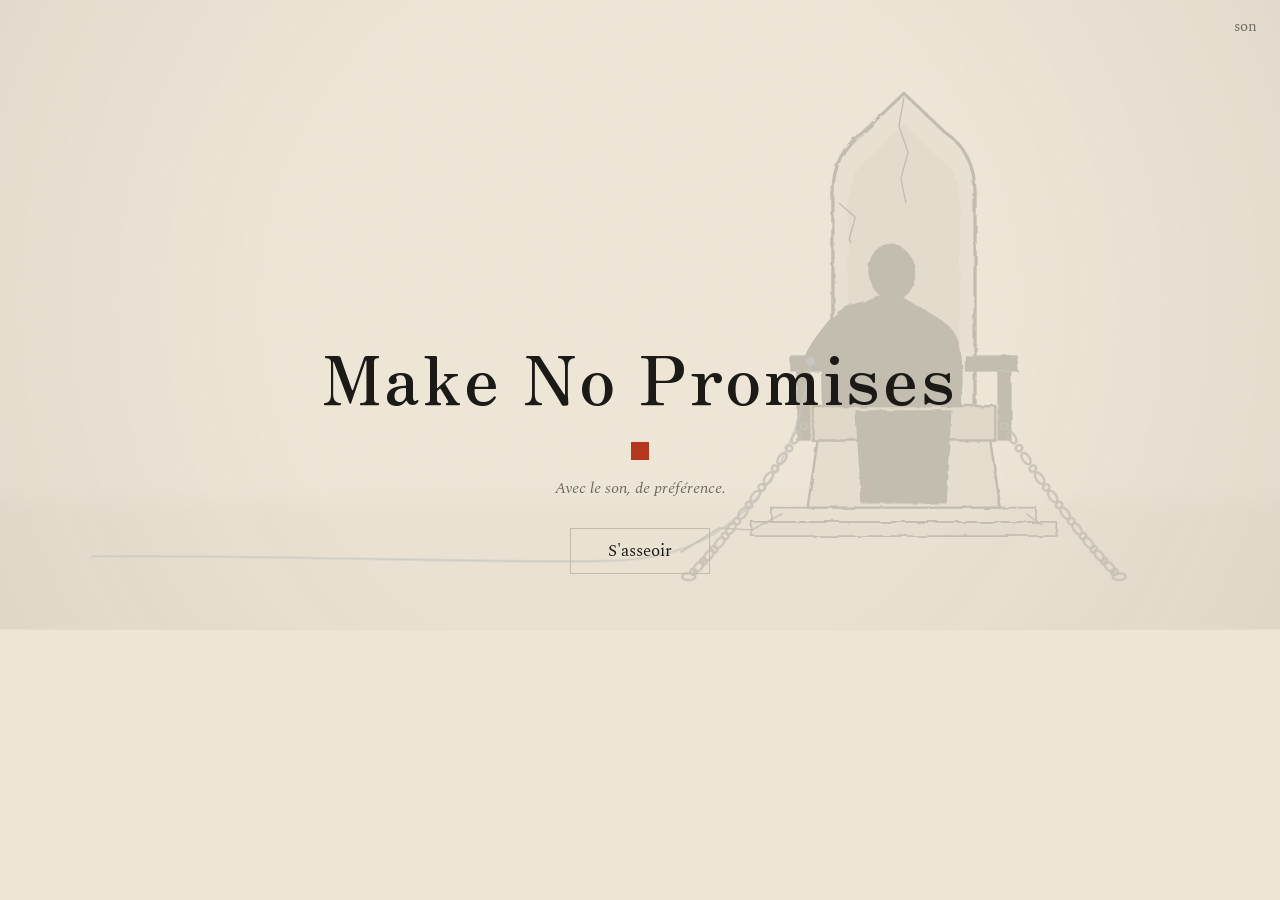
<file: index.html>
<!doctype html>
<!-- Fichier généré par build.js à partir de src/. Modifier src/, puis lancer : node build.js -->
<html lang="fr">
<head>
  <meta charset="utf-8">
  <meta name="viewport" content="width=device-width, initial-scale=1">
  <title>Make No Promises</title>
  <link rel="preconnect" href="https://fonts.googleapis.com">
  <link rel="preconnect" href="https://fonts.gstatic.com" crossorigin>
  <link href="https://fonts.googleapis.com/css2?family=Spectral:ital,wght@0,400;0,500;1,400&family=Zen+Old+Mincho:wght@400;700&display=swap" rel="stylesheet">
  <style>
/* Direction « Lavis » : encre sur papier, sceaux vermillon. Un seul monde, clair, dans les deux thèmes. */
:root {
  color-scheme: light;
  --paper: #eee7d8;
  --paper-lift: #f8f4ec;
  --ink: #1b1a17;
  --ink-soft: #3f3c36;
  --ink-dim: #5e5a52;
  --ink-faint: #6e6a62;
  --wash: #a9a397;
  --line: #c3bba9;
  --vermilion: #b5361f;
  --vermilion-deep: #8e2a18;
  --indigo: #2f4a6d;
  --serif: 'Spectral', Georgia, 'Times New Roman', serif;
  --display: 'Zen Old Mincho', 'Hiragino Mincho ProN', 'Yu Mincho', Georgia, serif;
}

* { box-sizing: border-box; }

html, body {
  margin: 0;
  height: 100%;
  background: var(--paper);
  color: var(--ink);
  font-family: var(--serif);
}

#game {
  position: relative;
  display: flex;
  flex-direction: column;
  height: 100%;
  overflow: hidden;
}

#scene {
  transition: filter 3s ease;
  flex: 1 1 auto;
  min-height: 0;
  width: 100%;
  display: block;
}

/* --- Silhouette --- */
#visitor { outline: none; }
#visitor.listenable { cursor: default; }
#visitor.listenable #visitor-body { transition: opacity 0.8s; }
#visitor.listenable:hover #visitor-body,
#visitor.listenable:focus-visible #visitor-body { opacity: 0.82; }
#visitor.listenable:focus-visible { outline: none; }
#visitor.leaning #visitor-body { animation: lean 1.6s ease-in-out; }
@keyframes lean {
  50% { transform: translateY(-4px); }
}

.cracks path { fill: none; stroke-linejoin: bevel; }
.cracks .dark path {
  stroke: var(--ink);
  stroke-width: 1.3;
  transition: stroke-dashoffset 2.4s ease;
}
/* Sous un poids lourd, le vermillon des sceaux suinte dans les fissures. */
.cracks .ember { transition: opacity 3s ease; }
.cracks .ember path {
  stroke: var(--vermilion);
  stroke-width: 5;
  filter: url(#f-bleed);
  transition: stroke-dashoffset 2.4s ease;
  animation: ember 5s ease-in-out infinite;
}
@keyframes ember {
  0%, 100% { opacity: 0.18; }
  50% { opacity: 0.6; }
}
/* Encre fraîche quand la fissure avance, papier qui se relève quand elle recule. */
.cracks .flash path { stroke-width: 3.2; opacity: 0; filter: url(#f-wet); }
.shaking { animation: throne-shake 0.6s ease-out; }
@keyframes throne-shake {
  15% { transform: translate(-1.6px, 0.6px); }
  35% { transform: translate(1.4px, -0.8px); }
  55% { transform: translate(-1px, 0.4px); }
  75% { transform: translate(0.6px, 0); }
}

#chains g { transition: opacity 2s ease; }
#chains ellipse { fill: none; stroke: #3a3833; stroke-width: 2.2; }

#branches .seal { transform-box: fill-box; transform-origin: center; }
#branches .tie { fill: none; stroke: var(--ink); stroke-width: 0.8; opacity: 0.13; }
#avoid-marks > g { animation: fade-in 3s ease both; }
@keyframes fade-in { from { opacity: 0; } }

#thread { transition: opacity 3s ease; }
#knot { transition: opacity 3s ease, r 1.5s ease; }
#vignette { transition: opacity 3s ease; }
#presence { transition: opacity 2.5s ease; }

/* --- Panneau de dialogue --- */
#panel {
  flex: 0 0 auto;
  background: var(--paper);
  border-top: 1px solid var(--line);
  padding: 18px 16px 22px;
  min-height: 250px;
  max-height: 48vh;
  display: flex;
  flex-direction: column;
  gap: 14px;
}

#lines {
  max-width: 760px;
  width: 100%;
  margin: 0 auto;
  font-size: 1.28rem;
  line-height: 1.45;
  overflow-y: auto;
  min-height: 3.2em;
}
#lines p { margin: 0 0 0.45em; }
#lines .visitor { color: var(--ink); }
#lines .listen  { color: var(--ink-soft); font-style: italic; }
#lines .self    { color: var(--vermilion-deep); }
#lines .outcome { color: var(--ink-dim); font-size: 1.08rem; }
#lines .aside   { color: var(--ink-faint); font-style: italic; font-size: 1.08rem; }

#choices {
  max-width: 760px;
  width: 100%;
  margin: 0 auto;
  display: grid;
  grid-template-columns: repeat(auto-fit, minmax(210px, 1fr));
  column-gap: 24px;
  row-gap: 4px;
  transition: opacity 0.6s;
}
#choices.hidden { opacity: 0; pointer-events: none; }

button {
  font-family: var(--serif);
  font-size: 1.08rem;
  color: var(--ink);
  background: transparent;
  border: 1px solid var(--line);
  padding: 9px 12px;
  cursor: pointer;
  text-align: left;
  transition: border-color 0.3s, color 0.3s, opacity 0.6s, filter 0.6s;
}
button:hover:not(:disabled) { border-color: var(--ink); }
button:focus-visible { border-color: var(--ink); outline: 1px solid var(--ink); outline-offset: 2px; }
button:disabled { opacity: 0.4; cursor: default; }
button.dead { opacity: 0.22; filter: blur(0.5px); text-decoration: line-through; text-decoration-color: var(--ink-faint); }
#choices button {
  display: flex;
  align-items: center;
  gap: 12px;
  border-width: 0 0 1px;
  padding: 10px 2px;
}
button.shake { animation: shake 0.45s; }
@keyframes shake {
  20% { transform: translateX(-4px); }
  40% { transform: translateX(4px); }
  60% { transform: translateX(-3px); }
  80% { transform: translateX(2px); }
}
.key {
  flex: none;
  display: inline-flex;
  align-items: center;
  justify-content: center;
  width: 22px;
  height: 22px;
  background: var(--vermilion);
  color: var(--paper);
  font-family: var(--display);
  font-size: 13px;
  line-height: 1;
}
button.dead .key { background: var(--wash); }

#continue {
  align-self: center;
  border: none;
  font-size: 1.6rem;
  color: var(--ink-dim);
  padding: 0 24px;
  line-height: 1;
  animation: breathe 2.4s ease-in-out infinite;
}
@keyframes breathe { 50% { opacity: 0.35; } }

/* --- Écrans titre / fin --- */
.overlay {
  position: absolute;
  inset: 0;
  display: flex;
  flex-direction: column;
  align-items: center;
  justify-content: center;
  gap: 28px;
  padding: 24px 16px;
  background: rgba(238, 231, 216, 0.96);
  text-align: center;
  transition: opacity 1.6s ease;
  overflow-y: auto;
}
.overlay[hidden] { display: none; }
#title-screen { background: rgba(238, 231, 216, 0.8); }
.overlay.fading { opacity: 0; pointer-events: none; }
.overlay h1 {
  font-family: var(--display);
  font-weight: 700;
  font-size: clamp(2.2rem, 7vw, 4.2rem);
  letter-spacing: 0.04em;
  text-wrap: balance;
  margin: 0;
}
.overlay h2 {
  font-family: var(--display);
  font-weight: 700;
  font-size: clamp(1.8rem, 5vw, 2.8rem);
  letter-spacing: 0.04em;
  margin: 0;
}
.overlay h1::after, .overlay h2::after {
  content: '';
  display: block;
  width: 18px;
  height: 18px;
  margin: 18px auto 0;
  background: var(--vermilion);
}
.overlay-actions { display: flex; gap: 12px; }
.overlay-actions button { text-align: center; min-width: 140px; }
#ending-text { max-width: 620px; font-size: 1.22rem; line-height: 1.6; color: var(--ink-soft); }
#ending-text p { margin: 0 0 0.9em; opacity: 0; animation: appear 2.4s ease forwards; }
@keyframes appear { to { opacity: 1; } }

#btn-sound {
  position: absolute;
  top: 10px;
  right: 12px;
  z-index: 20;
  font-size: 0.95rem;
  padding: 4px 10px;
  color: var(--ink-faint);
  border-color: transparent;
}
#btn-sound[aria-pressed="false"] { text-decoration: line-through; }
.hint { margin: -12px 0 0; color: var(--ink-faint); font-style: italic; }
.load-error {
  max-width: 520px;
  margin: 0;
  color: var(--vermilion-deep);
  font-size: 1.05rem;
  line-height: 1.5;
}
.load-error code { font-size: 0.9em; color: var(--ink); }

#debug {
  position: absolute;
  top: 8px;
  left: 8px;
  margin: 0;
  padding: 8px 10px;
  font: 12px/1.4 ui-monospace, monospace;
  color: #9f9;
  background: rgba(0, 0, 0, 0.7);
  pointer-events: none;
  z-index: 10;
}

@media (max-width: 600px) {
  #lines { font-size: 1.12rem; }
  #choices { row-gap: 0; }
  #panel { min-height: 280px; max-height: 58vh; }
  #choices { grid-template-columns: 1fr; gap: 6px; }
  button { padding: 8px 10px; font-size: 1rem; }
}

@media (prefers-reduced-motion: reduce) {
  *, *::before, *::after {
    animation-duration: 0.01ms !important;
    animation-delay: 0s !important;
    transition-duration: 0.01ms !important;
    transition-delay: 0s !important;
  }
}
</style>
</head>
<body>
  <main id="game">
    <svg id="scene" viewBox="0 0 1000 620" preserveAspectRatio="xMidYMid meet">
      <defs>
        <!-- Grain du papier -->
        <filter id="f-grain" x="0" y="0" width="100%" height="100%">
          <feTurbulence type="fractalNoise" baseFrequency="0.9" numOctaves="2" seed="8" result="g"/>
          <feColorMatrix in="g" type="matrix" values="0 0 0 0 0.35  0 0 0 0 0.32  0 0 0 0 0.27  0 0 0 0.1 0"/>
        </filter>
        <!-- Trait de pinceau un peu irrégulier -->
        <filter id="f-brush" x="-10%" y="-10%" width="120%" height="120%">
          <feTurbulence type="fractalNoise" baseFrequency="0.06" numOctaves="3" seed="3" result="n"/>
          <feDisplacementMap in="SourceGraphic" in2="n" scale="4"/>
        </filter>
        <!-- Lavis enlevé : bords rongés -->
        <filter id="f-lift" x="-30%" y="-60%" width="160%" height="220%">
          <feTurbulence type="fractalNoise" baseFrequency="0.09" numOctaves="3" seed="6" result="n"/>
          <feDisplacementMap in="SourceGraphic" in2="n" scale="7"/>
          <feGaussianBlur stdDeviation="0.8"/>
        </filter>
        <filter id="f-wash" x="-10%" y="-40%" width="120%" height="180%">
          <feGaussianBlur stdDeviation="10"/>
        </filter>
        <!-- Silhouettes : encre diluée qui bave dans le papier, séchée par les promesses. -->
        <filter id="f-visitor" x="-50%" y="-30%" width="200%" height="160%">
          <feTurbulence type="fractalNoise" baseFrequency="0.022" numOctaves="3" seed="11" result="noise">
            <animate attributeName="baseFrequency" dur="13s" values="0.022;0.027;0.022" repeatCount="indefinite"/>
          </feTurbulence>
          <feDisplacementMap id="f-visitor-disp" in="SourceGraphic" in2="noise" scale="34" xChannelSelector="R" yChannelSelector="G" result="warped"/>
          <feGaussianBlur id="f-visitor-blur" in="warped" stdDeviation="6"/>
        </filter>
        <filter id="f-bleed" x="-20%" y="-20%" width="140%" height="140%">
          <feGaussianBlur stdDeviation="2.4"/>
        </filter>
        <filter id="f-wet" x="-30%" y="-30%" width="160%" height="160%">
          <feGaussianBlur stdDeviation="1.2"/>
        </filter>
        <radialGradient id="g-vignette" gradientUnits="userSpaceOnUse" cx="500" cy="300" r="720">
          <stop offset="0.5" stop-color="#2a2620" stop-opacity="0"/>
          <stop offset="1" stop-color="#2a2620" stop-opacity="0.9"/>
        </radialGradient>
        <radialGradient id="g-presence" cx="0.5" cy="0.5" r="0.5">
          <stop offset="0" stop-color="#fffdf6" stop-opacity="0.85"/>
          <stop offset="1" stop-color="#fffdf6" stop-opacity="0"/>
        </radialGradient>
      </defs>

      <rect x="-1500" y="-200" width="4000" height="1020" fill="#eee7d8"/>
      <rect x="-1500" y="-200" width="4000" height="1020" filter="url(#f-grain)" pointer-events="none"/>

      <!-- Vérités potentielles : un sceau par promesse. -->
      <g id="branches"></g>

      <!-- Sol : un lavis, et la marche du trône -->
      <rect x="-1500" y="492" width="4000" height="340" fill="#d6cdbb" filter="url(#f-wash)"/>
      <g filter="url(#f-brush)">
        <rect x="610" y="514" width="300" height="14" fill="#c3bba9" stroke="#1b1a17" stroke-width="1.6"/>
        <rect x="630" y="500" width="260" height="14" fill="#cfc7b6" stroke="#1b1a17" stroke-width="1.6"/>
      </g>

      <!-- Trône -->
      <g id="throne">
        <g filter="url(#f-brush)">
          <path d="M 690 470 L 690 190 Q 690 150 720 130 L 760 92 L 800 130 Q 830 150 830 190 L 830 470 Z" fill="#cfc7b6" stroke="#1b1a17" stroke-width="3.2" stroke-linejoin="round"/>
          <path d="M 705 400 L 705 200 Q 705 168 730 152 L 760 122 L 790 152 Q 815 168 815 200 L 815 400 Z" fill="#b7af9e"/>
        </g>
        <g id="cracks-back" class="cracks"></g>
      </g>

      <!-- Le protagoniste, assis. Sa silhouette sert aussi de modèle à la silhouette récurrente. -->
      <g id="protagonist" transform="translate(748 268)">
        <g id="protagonist-shape" filter="url(#f-brush)"></g>
      </g>

      <g id="throne-front">
        <g filter="url(#f-brush)">
          <rect x="670" y="400" width="180" height="34" fill="#a9a397" stroke="#1b1a17" stroke-width="2.4"/>
          <path d="M 675 434 L 845 434 L 855 500 L 665 500 Z" fill="#c3bba9" stroke="#1b1a17" stroke-width="2.4"/>
          <path id="robe" d="M 712 404 L 808 404 L 802 496 L 718 496 Z" fill="#1b1a17"/>
          <rect x="648" y="350" width="52" height="16" fill="#1b1a17"/>
          <rect x="654" y="366" width="14" height="68" fill="#1b1a17"/>
          <rect x="820" y="350" width="52" height="16" fill="#1b1a17"/>
          <rect x="852" y="366" width="14" height="68" fill="#1b1a17"/>
        </g>
        <g id="protagonist-arm"></g>
        <g id="cracks-front" class="cracks"></g>
        <g id="chains"></g>
        <g id="run-marks"></g>
        <g id="avoid-marks"></g>
      </g>
      <g id="dust"></g>

      <!-- Le fil de promesse non refermée, visible dès l'ouverture. -->
      <path id="thread" d="" fill="none" stroke="#2f4a6d" stroke-width="1.6" stroke-linecap="round" opacity="0.9"/>
      <circle id="knot" cx="668" cy="356" r="4" fill="#2f4a6d"/>

      <!-- La silhouette qui demande. -->
      <g id="visitor" tabindex="-1" aria-label="Silhouette" opacity="0">
        <g id="visitor-body" filter="url(#f-visitor)"></g>
        <g id="visitor-features"></g>
      </g>

      <circle id="presence" cx="760" cy="300" r="260" fill="url(#g-presence)" opacity="0" pointer-events="none"/>
      <rect id="vignette" x="-1500" y="-200" width="4000" height="1020" fill="url(#g-vignette)" opacity="0.3" pointer-events="none"/>
    </svg>

    <section id="panel" aria-live="polite">
      <div id="lines"></div>
      <div id="choices" role="group" aria-label="Réponses"></div>
      <button id="continue" type="button" aria-label="Continuer" hidden>…</button>
    </section>

    <div id="title-screen" class="overlay">
      <h1>Make No Promises</h1>
      <p class="hint">Avec le son, de préférence.</p>
      <div class="overlay-actions">
        <button id="btn-resume" type="button" hidden>Reprendre</button>
        <button id="btn-start" type="button">S'asseoir</button>
      </div>
      <p id="load-error" class="load-error" hidden>Le jeu n'a pas pu se charger. Si tu as ouvert <code>src/index.html</code>, les fichiers <code>content.js</code>, <code>audio.js</code>, <code>game.js</code> et <code>style.css</code> doivent être dans le même dossier. Le plus simple : ouvrir le fichier autonome <code>index.html</code> à la racine du projet.</p>
      <noscript><p class="load-error">Ce jeu a besoin de JavaScript.</p></noscript>
    </div>

    <div id="ending-screen" class="overlay" hidden>
      <h2 id="ending-title"></h2>
      <div id="ending-text"></div>
      <div class="overlay-actions">
        <button id="btn-again" type="button">Se rasseoir</button>
      </div>
    </div>

    <button id="btn-sound" type="button" aria-pressed="true">son</button>
    <pre id="debug" hidden></pre>
  </main>

  <script>
// Make No Promises — contenu narratif.
// Tous les textes et réglages d'équilibrage sont ici : on peut réécrire
// le jeu sans toucher à la logique (game.js).
window.MNP_CONTENT = {
  // Poids hérité : le protagoniste ne part jamais de zéro.
  inheritedWeight: 6,

  // Poids ajouté par chacune des cinq réponses classiques.
  weights: {
    promise: 2,
    think: 1,
    delegate: 1.5,
    refuse: 2,
    double: 3.5,
  },
  suspendedDrift: 0.2,   // poids ajouté à chaque tour par branche restée « en suspens »
  owedBroken: 2,         // poids d'un « oui promis » non tenu
  listenRelief: 1.5,     // allègement quand on reste écouter jusqu'au bout
  freeListenThreshold: 4, // écoutes nécessaires (hors rencontre finale) pour la fin de libération
  avoidThreshold: 3,     // évitements nécessaires pour la fin « vide »

  // Sorties par évitement : pas de branche, un poids léger, une marque terne.
  avoidWeights: { silence: 0.5, flee: 0.5, deny: 0.5 },
  silenceMs: 30000,      // délai avant que le silence ne réponde à ta place
  silenceCueAt: 0.6,     // part du délai après laquelle la silhouette « attend »
  denyMinMs: 1200,       // durée minimale hors de la page pour que le regard soit détourné

  // Les cinq réponses du menu. Toutes sont des promesses.
  choices: [
    { id: 'promise',  label: '« Je te le promets. »' },
    { id: 'think',    label: '« Je vais y réfléchir. »' },
    { id: 'delegate', label: '« Va trouver un des miens. »' },
    { id: 'refuse',   label: '« Non. »' },
    { id: 'double',   label: '« Pas cette fois. Mais la prochaine, oui. »' },
  ],

  family: ['ta sœur', 'ton fils', 'ta mère', 'ton cousin', 'ta fille', 'ton frère'],

  replies: {
    promise: {
      say: 'Je te le promets.',
      out: 'Une branche s\'ouvre. {yes}',
    },
    think: {
      say: 'Je vais y réfléchir.',
      out: 'Une branche s\'ouvre et reste suspendue. Quelque part, quelqu\'un attend encore ta réponse, et l\'attendra toujours.',
    },
    delegate: {
      say: 'Va trouver {family}. On s\'en occupera en mon nom.',
      out: 'Une branche s\'ouvre, portée par {family}. Le nœud, lui, reste à ton poignet. {yes}',
    },
    refuse: {
      say: 'Non.',
      out: 'Une branche se fige. {no}',
    },
    double: {
      say: 'Pas cette fois. Mais la prochaine demande, je l\'accepterai.',
      out: 'Deux branches s\'ouvrent. {no} Et ailleurs, un oui attend déjà quelqu\'un qui n\'est pas encore venu.',
    },
  },

  ui: {
    owedReminder: 'Tu as promis d\'accepter celle-ci.',
    owedKept: 'Tu tiens parole. Elle pèse quand même.',
    owedBroken: 'Tu avais promis d\'accepter. La promesse d\'avant se fend sur celle-ci.',
    listenEnd: 'La silhouette se tait. Elle s\'en va sans rien emporter.',
    silenceCue: 'La silhouette attend.',
  },

  // Sorties hors menu autres que l'écoute. Aucune n'est nommée comme telle dans le jeu.
  avoid: {
    silence: {
      say: 'Tu ne dis rien.',
      out: 'La silhouette attend encore un peu, puis s\'en va. Elle ne saura jamais si tu l\'as entendue.',
    },
    flee: {
      out: 'Tu te lèves et tu pars sans un mot. Derrière toi, la silhouette reste seule devant un trône vide.',
      back: 'Quand tu reviens, il n\'y a plus personne. Le trône, lui, n\'a pas bougé.',
    },
    deny: {
      out: 'Quand tu regardes à nouveau, il n\'y a plus personne. Tu ne sauras pas comment elle est partie.',
    },
  },

  // Rencontre finale avec la silhouette récurrente : le menu se grippe.
  final: {
    jam: {
      promise: 'Les mots se forment, puis se défont. Il n\'y a personne à qui les donner.',
      think: 'Tu y réfléchis depuis avant le commencement.',
      delegate: 'À qui ?',
      double: 'La prochaine demande, c\'est celle-ci. Ça a toujours été celle-ci.',
    },
    refuseSay: 'Non.',
    silence: 'Le silence dure. Elle ne part pas.',
    flee: 'Tu te lèves. Le fil te retient au poignet. Tu te rassois.',
    deny: 'Quand tu regardes à nouveau, elle est toujours là. Plus près.',
    release: 'Le fil se détend. Il n\'y a plus de nœud — seulement deux mains qui l\'ont tenu.',
  },

  // Déroulé d'une partie. `recurring` marque la silhouette récurrente.
  visitors: [
    {
      id: 'champ',
      request: 'Il n\'a pas plu depuis quarante jours. Fais qu\'il pleuve sur mon champ.',
      listen: [
        'C\'était le champ de mon père. Il parlait aux nuages, lui aussi.',
        'Je ne sais pas si c\'est la pluie que je veux. Je crois que je veux qu\'il reste quelque chose de lui.',
        'C\'est drôle. Je ne l\'avais jamais dit à voix haute.',
      ],
      yes: 'Quelque part, il pleut sur un champ, et quelqu\'un pleure sans savoir pourquoi.',
      no: 'Quelque part, un champ reste sec, pour toujours.',
    },
    {
      id: 'dette',
      request: 'Je dois de l\'argent à des gens qui ne pardonnent pas. Prête-moi. Je te rembourserai, je le jure.',
      listen: [
        'J\'ai emprunté pour soigner ma fille.',
        'Elle va mieux. Personne ne me demande comment moi, je vais.',
        '… Je crois que c\'était surtout ça, la dette.',
      ],
      yes: 'Quelque part, une dette est payée, et une autre commence — envers toi.',
      no: 'Quelque part, on frappe à une porte, tard dans la nuit.',
    },
    {
      id: 'fil-1',
      recurring: 1,
      request: 'Tu avais dit qu\'on partirait. Tu te souviens ? C\'est toujours vrai ?',
      listen: [
        'Je t\'attends toujours au même endroit.',
        'J\'ai gardé le bout du fil. Je ne l\'ai pas lâché.',
        'Je ne sais plus très bien à quoi tu ressembles.',
      ],
      yes: 'Quelque part, une silhouette prend la route avec toi. Tu n\'en sauras rien.',
      no: 'Quelque part, quelqu\'un attend au bord d\'une route qui ne mène plus nulle part.',
    },
    {
      id: 'fievre',
      request: 'Mon fils brûle de fièvre depuis trois jours. Guéris-le. Je t\'en prie.',
      listen: [
        'Il a sept ans. Il a peur du noir, alors je laisse la lampe allumée.',
        'Cette nuit, j\'ai eu peur que la lampe soit la dernière chose qu\'il voie.',
        'Pardon. Il faut que je rentre. Il ne doit pas se réveiller seul.',
      ],
      yes: 'Quelque part, un enfant se réveille sans fièvre et demande à manger.',
      no: 'Quelque part, une lampe reste allumée dans une chambre vide.',
    },
    {
      id: 'poste',
      request: 'Un mot de toi et ils m\'embaucheront. Recommande-moi. Tu ne le regretteras pas.',
      listen: [
        'Ça fait deux ans que je réponds à des annonces.',
        'Au début j\'y croyais. Maintenant je récite les phrases qu\'on attend de moi.',
        'Là, je ne récite rien. Ça fait du bien.',
      ],
      yes: 'Quelque part, quelqu\'un signe un contrat avec ton nom dans la marge.',
      no: 'Quelque part, une lettre de refus de plus s\'ajoute à la pile.',
    },
    {
      id: 'toile',
      request: 'Regarde ce que j\'ai fait. Dis-moi que c\'est bien. Dis-moi que ça vaut quelque chose.',
      listen: [
        'Je l\'ai peint la nuit, pendant que tout le monde dormait.',
        'Je ne sais pas si c\'est bien. Je sais que c\'est vrai.',
        'Tu l\'as regardé. C\'est peut-être tout ce que je voulais.',
      ],
      yes: 'Quelque part, une toile est accrochée, et son auteur ne peint plus que pour toi.',
      no: 'Quelque part, une toile est retournée contre un mur.',
    },
    {
      id: 'fil-2',
      recurring: 2,
      request: 'On dit que tu as beaucoup de monde à aider. Garde-moi une place. N\'importe laquelle.',
      listen: [
        'Je t\'attends toujours au même endroit.',
        'Le fil s\'est usé. Il tient encore.',
        'Tu as changé. Moi aussi. Un peu dans ta direction.',
      ],
      yes: 'Quelque part, une place reste gardée, vide, au bout d\'une table.',
      no: 'Quelque part, quelqu\'un cesse de mettre ton couvert.',
    },
    {
      id: 'frere',
      request: 'Réconcilie-moi avec mon frère. Toi, il t\'écoutera.',
      listen: [
        'On ne s\'est pas parlé depuis l\'enterrement de notre mère.',
        'Je ne me souviens même plus de ce qu\'il a dit. Seulement que ça m\'a fait mal.',
        'Je pourrais peut-être l\'appeler moi-même. Peut-être.',
      ],
      yes: 'Quelque part, deux frères se serrent la main parce que tu l\'as exigé.',
      no: 'Quelque part, un téléphone ne sonne jamais.',
    },
    {
      id: 'tilleul',
      request: 'Je vais bientôt mourir. Dis-moi que ma vie a servi à quelque chose.',
      listen: [
        'J\'ai élevé quatre enfants. J\'ai enterré un mari. J\'ai planté un tilleul.',
        'Le tilleul est plus haut que la maison, maintenant.',
        'Je crois que je voulais juste que quelqu\'un l\'entende. Le tilleul.',
      ],
      yes: 'Quelque part, une vieille femme meurt rassurée par une phrase qui n\'est pas la sienne.',
      no: 'Quelque part, une vieille femme meurt en doutant.',
    },
    {
      id: 'village',
      request: 'Quelque chose approche de notre village. Protège-nous.',
      listen: [
        'On ne sait pas ce que c\'est. On entend seulement le bruit, la nuit.',
        'Les enfants ne dorment plus. Les adultes font semblant.',
        'Je vais rentrer leur dire que quelqu\'un a écouté. C\'est déjà ça.',
      ],
      yes: 'Quelque part, un village est protégé, et ne saura jamais de quoi.',
      no: 'Quelque part, un village éteint ses lumières et attend.',
    },
    {
      id: 'priere',
      request: 'Apprends-moi à prier. Je ne sais pas à qui m\'adresser.',
      listen: [
        'Enfant, je parlais au plafond avant de dormir.',
        'Personne ne répondait. Ça ne me dérangeait pas.',
        '… C\'était peut-être déjà ça.',
      ],
      yes: 'Quelque part, quelqu\'un récite chaque soir une prière que tu as écrite.',
      no: 'Quelque part, quelqu\'un parle au plafond, et n\'attend plus rien.',
    },
    {
      id: 'fil-3',
      recurring: 3,
      final: true,
      request: 'Promets-moi que tu seras là.',
      listen: [
        'Je t\'attends toujours au même endroit.',
        'Tu te souviens ? Tu tenais l\'autre bout.',
        'Je n\'avais pas besoin d\'une promesse. Je voulais seulement que tu sois là.',
        '…',
      ],
    },
  ],

  // Fins. {branches} est remplacé par le nombre de branches créées.
  endings: {
    free: {
      title: 'Debout',
      text: [
        'Il n\'y a plus personne devant le trône.',
        'Tu te lèves. Les chaînes ne te retiennent pas : elles n\'ont jamais été fixées qu\'à ta parole.',
        'Derrière toi, les branches continuent de pousser dans le noir. Des pluies, des refus, des attentes. Elles sont vraies pour ceux qui les vivent. Tu ne les portes plus.',
        'Tu pourrais revenir les défaire, une à une. Plus rien ne pèserait. Plus rien n\'aurait eu lieu.',
        'Tu pourrais te rasseoir, et en faire pousser d\'autres, sans fin.',
        'Tu restes debout, entre les deux.',
      ],
    },
    weight: {
      title: 'Le trône',
      text: [
        'Le fil se défait. Une seule chose, parmi toutes.',
        'Les autres tiennent. {branches} branches poussent dans le noir, chacune vraie pour quelqu\'un. Tu les sens toutes à la fois.',
        'Si tu les défaisais, tu serais libre, et {branches} mondes n\'auraient jamais existé.',
        'Si tu continues, ils continuent. Et toi, tu restes sur la pierre.',
        'On frappe. Quelqu\'un d\'autre attend déjà.',
      ],
    },
    // Évitement répété : silence, fuite, regard détourné.
    void: {
      title: 'Personne',
      text: [
        'Plus personne ne vient.',
        'Le trône ne pèse presque rien. Les marques que tu y as laissées sont creuses, grises, comme des empreintes de doigts sur une vitre.',
        'Le fil s\'est dénoué, à la fin. C\'est la seule chose que tu aies vraiment entendue.',
        'Tu es libre. Il n\'y a rien autour.',
      ],
    },
  },
};
</script>
  <script>
// Make No Promises — ambiance sonore.
// Tout est synthétisé avec Web Audio : aucun fichier à charger.
// Un bourdon grave porte le poids (tension qui monte avec les promesses, son étouffé
// par l'évitement) ; chaque geste du jeu a son propre son.
window.MNP_AUDIO = (() => {
  'use strict';

  const KEY = 'mnp.sound.v1';
  const AC = window.AudioContext || window.webkitAudioContext;
  let muted = false;
  try { muted = localStorage.getItem(KEY) === 'off'; } catch { /* stockage indisponible */ }

  let ctx = null;
  let out, wet, droneLevel, duck, droneFilter, tension, air, whiteNoise;
  const level = { weight: 0, avoid: 0 };

  const ready = () => !!ctx && !muted;

  function noiseBuffer(seconds, brown) {
    const len = Math.floor(ctx.sampleRate * seconds);
    const buf = ctx.createBuffer(1, len, ctx.sampleRate);
    const d = buf.getChannelData(0);
    let last = 0;
    for (let i = 0; i < len; i++) {
      const w = Math.random() * 2 - 1;
      if (brown) { last = (last + 0.02 * w) / 1.02; d[i] = last * 3.5; } else d[i] = w;
    }
    return buf;
  }

  function impulse(seconds, decay) {
    const len = Math.floor(ctx.sampleRate * seconds);
    const buf = ctx.createBuffer(2, len, ctx.sampleRate);
    for (let ch = 0; ch < 2; ch++) {
      const d = buf.getChannelData(ch);
      for (let i = 0; i < len; i++) d[i] = (Math.random() * 2 - 1) * Math.pow(1 - i / len, decay);
    }
    return buf;
  }

  function osc(freq, type, gain, dest, detune = 0) {
    const o = ctx.createOscillator();
    o.type = type;
    o.frequency.value = freq;
    o.detune.value = detune;
    const g = ctx.createGain();
    g.gain.value = gain;
    o.connect(g);
    g.connect(dest);
    o.start();
    return o;
  }

  function start() {
    if (!AC) return;
    if (ctx) { if (ctx.state === 'suspended') ctx.resume(); return; }
    try { ctx = new AC(); } catch { ctx = null; return; }

    const comp = ctx.createDynamicsCompressor();
    comp.connect(ctx.destination);
    out = ctx.createGain();
    out.gain.value = muted ? 0 : 0.9;
    out.connect(comp);

    const verb = ctx.createConvolver();
    verb.buffer = impulse(3.8, 2.4);
    wet = ctx.createGain();
    wet.gain.value = 0.4;
    wet.connect(verb);
    verb.connect(out);

    whiteNoise = noiseBuffer(2, false);

    // Bourdon : quinte grave, légèrement désaccordée.
    droneFilter = ctx.createBiquadFilter();
    droneFilter.type = 'lowpass';
    droneFilter.frequency.value = 420;
    droneFilter.Q.value = 0.8;
    droneLevel = ctx.createGain();
    droneLevel.gain.value = 0;
    duck = ctx.createGain();
    duck.gain.value = 1;
    droneFilter.connect(droneLevel);
    droneLevel.connect(duck);
    duck.connect(out);
    duck.connect(wet);
    osc(55, 'sine', 0.5, droneFilter);
    osc(82.4, 'triangle', 0.16, droneFilter, -4);
    osc(110, 'sine', 0.12, droneFilter, 5);
    osc(164.8, 'sine', 0.05, droneFilter, 3);

    // Tension : une seconde mineure qui frotte contre le bourdon, proportionnelle au poids.
    tension = ctx.createGain();
    tension.gain.value = 0;
    tension.connect(droneFilter);
    osc(58.27, 'sine', 0.6, tension);
    osc(116.54, 'triangle', 0.25, tension, 7);

    // Le filtre respire lentement.
    const lfo = ctx.createOscillator();
    lfo.frequency.value = 0.045;
    const lfoDepth = ctx.createGain();
    lfoDepth.gain.value = 90;
    lfo.connect(lfoDepth);
    lfoDepth.connect(droneFilter.frequency);
    lfo.start();

    // Souffle de la salle.
    const n = ctx.createBufferSource();
    n.buffer = noiseBuffer(6, true);
    n.loop = true;
    const nf = ctx.createBiquadFilter();
    nf.type = 'bandpass';
    nf.frequency.value = 260;
    nf.Q.value = 0.6;
    air = ctx.createGain();
    air.gain.value = 0;
    n.connect(nf);
    nf.connect(air);
    air.connect(out);
    n.start();

    reset();
  }

  // Niveau de base du bourdon et du souffle (utilisé au départ et à chaque nouvelle partie).
  function reset() {
    if (!ctx) return;
    const t = ctx.currentTime;
    droneLevel.gain.cancelScheduledValues(t);
    droneLevel.gain.setTargetAtTime(0.16, t, 2.5);
    air.gain.cancelScheduledValues(t);
    air.gain.setTargetAtTime(0.05, t, 3);
    duck.gain.cancelScheduledValues(t);
    duck.gain.setTargetAtTime(1, t, 1);
    apply();
  }

  function apply() {
    if (!ctx) return;
    const t = ctx.currentTime;
    const w = Math.min(1, level.weight / 30);
    const a = Math.min(1, level.avoid / 6);
    tension.gain.setTargetAtTime(w * 0.24, t, 2);
    droneFilter.frequency.setTargetAtTime(Math.max(140, 420 + w * 260 - a * 280), t, 2);
  }

  function update(weight, avoid) {
    level.weight = weight;
    level.avoid = avoid;
    apply();
  }

  // ---------------------------------------------------------------- briques

  function tone(freq, o = {}) {
    if (!ready()) return;
    const t = ctx.currentTime + (o.at || 0);
    const a = o.a ?? 0.01, d = o.d ?? 2, peak = o.gain ?? 0.08;
    const src = ctx.createOscillator();
    src.type = o.type || 'sine';
    src.frequency.setValueAtTime(freq, t);
    if (o.glideTo) src.frequency.exponentialRampToValueAtTime(o.glideTo, t + a + d);
    if (o.detune) src.detune.value = o.detune;
    let node = src;
    if (o.lp) {
      const f = ctx.createBiquadFilter();
      f.type = 'lowpass';
      f.frequency.value = o.lp;
      node.connect(f);
      node = f;
    }
    const g = ctx.createGain();
    g.gain.setValueAtTime(0.0001, t);
    g.gain.exponentialRampToValueAtTime(peak, t + a);
    g.gain.exponentialRampToValueAtTime(0.0001, t + a + d);
    node.connect(g);
    route(g, o);
    src.start(t);
    src.stop(t + a + d + 0.1);
  }

  function noise(o = {}) {
    if (!ready()) return;
    const t = ctx.currentTime + (o.at || 0);
    const dur = o.dur ?? 0.03;
    const src = ctx.createBufferSource();
    src.buffer = whiteNoise;
    src.loop = true;
    const f = ctx.createBiquadFilter();
    f.type = o.type || 'bandpass';
    f.frequency.setValueAtTime(o.freq ?? 3000, t);
    if (o.sweepTo) f.frequency.exponentialRampToValueAtTime(o.sweepTo, t + dur);
    f.Q.value = o.q ?? 1;
    const g = ctx.createGain();
    const a = o.a ?? 0.002;
    g.gain.setValueAtTime(0.0001, t);
    g.gain.exponentialRampToValueAtTime(o.gain ?? 0.1, t + a);
    g.gain.exponentialRampToValueAtTime(0.0001, t + a + dur);
    src.connect(f);
    f.connect(g);
    route(g, o);
    src.start(t, Math.random() * 1.5);
    src.stop(t + a + dur + 0.05);
  }

  function route(node, o) {
    let last = node;
    if (o.pan && ctx.createStereoPanner) {
      const p = ctx.createStereoPanner();
      p.pan.value = o.pan;
      node.connect(p);
      last = p;
    }
    last.connect(out);
    const send = o.wet ?? 0.5;
    if (send) {
      const s = ctx.createGain();
      s.gain.value = send;
      last.connect(s);
      s.connect(wet);
    }
  }

  function bell(freq, o = {}) {
    const g = o.gain ?? 0.06, d = o.d ?? 3;
    [[1, 1], [2.01, 0.45], [3.03, 0.22], [4.21, 0.1]].forEach(([m, k]) =>
      tone(freq * m, { ...o, gain: g * k, d: d / Math.sqrt(m), a: 0.004 }));
  }

  function thud(o = {}) {
    tone(o.freq ?? 110, { glideTo: 36, a: 0.004, d: 0.7, gain: o.gain ?? 0.28, wet: 0.35, at: o.at, pan: o.pan });
    noise({ type: 'lowpass', freq: 380, dur: 0.18, gain: (o.gain ?? 0.28) * 0.5, at: o.at, wet: 0.2, pan: o.pan });
  }

  function ducking(to, hold) {
    if (!ready()) return;
    const t = ctx.currentTime;
    duck.gain.cancelScheduledValues(t);
    duck.gain.setTargetAtTime(to, t, 0.5);
    duck.gain.setTargetAtTime(1, t + hold, 1.8);
  }

  // ---------------------------------------------------------------- événements

  const on = {
    // Une branche de réalité s'ouvre.
    branch(type) {
      if (type === 'promise') bell(659.3, { gain: 0.07, d: 3.5 });
      else if (type === 'think') {
        // Suspendu : deux notes qui frottent et ne se résolvent pas.
        tone(587.3, { a: 0.9, d: 5, gain: 0.035 });
        tone(622.3, { a: 1.2, d: 5, gain: 0.02, at: 0.3 });
      } else if (type === 'delegate') {
        bell(440, { gain: 0.05 });
        bell(329.6, { gain: 0.035, at: 0.5, pan: -0.4 });
      } else if (type === 'refuse') thud();
      else if (type === 'future') bell(880, { gain: 0.025, at: 0.9, wet: 1.2, pan: 0.3 });
      else if (type === 'broken') { on.crack(0.6); bell(466.2, { gain: 0.04, detune: -30, at: 0.2 }); }
    },

    // La pierre se fend : crépitements proportionnels à l'avancée des fissures.
    crack(amount) {
      const n = 3 + Math.round(Math.min(1.5, amount) * 14);
      const span = 0.25 + Math.min(1.5, amount) * 0.9;
      for (let i = 0; i < n; i++) {
        noise({
          type: 'highpass', freq: 1500 + Math.random() * 3500, q: 0.7,
          dur: 0.004 + Math.random() * 0.02, gain: 0.04 + Math.random() * 0.1,
          at: Math.random() * span, pan: (Math.random() - 0.5) * 0.5, wet: 0.3,
        });
      }
      tone(46, { type: 'triangle', a: 0.05, d: 0.4 + span, gain: 0.05 + Math.min(1, amount) * 0.08, lp: 300, wet: 0.4 });
    },

    // Une chaîne se tend.
    chain() {
      for (let i = 0; i < 3; i++) {
        [1180, 1710, 2390, 3170].forEach((f) =>
          tone(f * (0.95 + Math.random() * 0.1), { a: 0.002, d: 0.35, gain: 0.012, at: i * 0.13, pan: 0.35, wet: 0.6 }));
      }
    },

    // Les fissures reculent.
    heal() {
      tone(392, { a: 0.7, d: 3, gain: 0.03 });
      tone(587.3, { a: 1, d: 3, gain: 0.02, at: 0.2 });
    },

    arrive() { noise({ type: 'lowpass', freq: 260, sweepTo: 900, dur: 1.6, a: 0.6, gain: 0.035, wet: 0.6, pan: -0.5 }); },

    // Écouter : le bourdon s'efface un moment.
    listen() {
      ducking(0.5, 3);
      tone(261.6, { a: 0.4, d: 1.6, gain: 0.02 });
    },

    presence() {
      ducking(0.4, 4);
      [196, 293.7, 392].forEach((f, i) => tone(f, { a: 1.3, d: 3.8, gain: 0.028, at: i * 0.15 }));
    },

    // Le silence s'installe.
    hush() { ducking(0.3, 6); },

    steps(dir) {
      for (let i = 0; i < 6; i++) {
        tone(92, { glideTo: 52, a: 0.003, d: 0.16, gain: 0.07 * (1 - i / 7), at: 0.2 + i * 0.42, pan: dir * (0.15 + i / 7), wet: 0.4 });
      }
    },

    whoosh() { noise({ type: 'bandpass', freq: 700, sweepTo: 180, dur: 1.3, a: 0.3, gain: 0.05, q: 0.8, wet: 0.8 }); },

    // Le menu se grippe.
    jam() {
      tone(110, { type: 'square', a: 0.005, d: 0.3, gain: 0.03, lp: 700, wet: 0.2 });
      tone(116.5, { type: 'square', a: 0.005, d: 0.3, gain: 0.03, lp: 700, wet: 0.2 });
    },

    loop() { thud({ gain: 0.14 }); },

    // Le fil se dénoue.
    release() {
      if (!ready()) return;
      const t = ctx.currentTime;
      tension.gain.setTargetAtTime(0, t, 1.5);
      tone(220, { glideTo: 440, a: 1.2, d: 4, gain: 0.04 });
      [440, 554.4, 659.3].forEach((f, i) => bell(f, { gain: 0.025, at: 1.5 + i * 0.7, d: 5 }));
    },

    ending(kind) {
      if (!ready()) return;
      const t = ctx.currentTime;
      if (kind === 'free') {
        droneLevel.gain.setTargetAtTime(0.06, t, 3);
        [220, 277.2, 329.6, 440].forEach((f, i) => tone(f, { a: 2.2, d: 7, gain: 0.025, at: i * 0.4 }));
      } else if (kind === 'weight') {
        tension.gain.setTargetAtTime(0.3, t, 2);
        [55, 58.3, 82.4].forEach((f) => tone(f, { type: 'triangle', a: 2, d: 8, gain: 0.07, lp: 400 }));
      } else {
        // Personne : presque plus rien.
        droneLevel.gain.setTargetAtTime(0.008, t, 3);
        air.gain.setTargetAtTime(0.02, t, 3);
      }
    },
  };

  function setMuted(m) {
    muted = m;
    try { localStorage.setItem(KEY, m ? 'off' : 'on'); } catch { /* idem */ }
    if (ctx) out.gain.setTargetAtTime(m ? 0 : 0.9, ctx.currentTime, 0.3);
  }

  function play(name, ...args) {
    if (!ready() || !on[name]) return;
    try { on[name](...args); } catch { /* le son ne doit jamais bloquer le jeu */ }
  }

  return { start, reset, update, play, setMuted, get muted() { return muted; } };
})();
</script>
  <script>
// Make No Promises — prototype 1.
// Logique : état, rendu SVG du poids, cycle des demandes, mécanique « rester et écouter ».
(() => {
  'use strict';

  const C = window.MNP_CONTENT;
  const NUMERALS = ['一', '二', '三', '四', '五'];
  const audio = window.MNP_AUDIO || { start() {}, reset() {}, update() {}, play() {}, setMuted() {}, muted: true };
  const SAVE_KEY = 'mnp.save.v1';
  const META_KEY = 'mnp.meta.v1';
  const SVG_NS = 'http://www.w3.org/2000/svg';
  const params = new URLSearchParams(location.search);
  const reducedMotion = window.matchMedia('(prefers-reduced-motion: reduce)').matches;

  // ---------------------------------------------------------------- stockage

  const store = {
    get(key) { try { return JSON.parse(localStorage.getItem(key)); } catch { return null; } },
    set(key, value) { try { localStorage.setItem(key, JSON.stringify(value)); } catch { /* stockage indisponible */ } },
    del(key) { try { localStorage.removeItem(key); } catch { /* idem */ } },
  };
  if (params.has('reset')) { store.del(SAVE_KEY); store.del(META_KEY); }

  function newState() {
    return {
      turn: 0,
      weight: C.inheritedWeight, // poids hérité : on ne part jamais de zéro
      promiseCount: 0,           // réponses prises dans le menu (les cinq types)
      listenCount: 0,            // « rester et écouter » menés jusqu'au bout
      avoidCount: 0,             // v2 : silence, fuite, regard détourné
      avoidMarks: [],            // v2 : { kind: 'silence' | 'fuite' | 'deni' }
      branches: [],              // { type, seed, visitor }
      suspended: 0,              // branches « j'y réfléchis », jamais refermées
      owedYes: false,            // « refuser mais promettre la suivante » en attente
      familyIndex: 0,
      history: [],               // { visitor, choice }
      recurring: { appearances: 0, recognition: 0, released: false },
    };
  }

  let state = newState();
  let meta = store.get(META_KEY) || { runs: [] };
  const save = () => store.set(SAVE_KEY, state);

  // ---------------------------------------------------------------- utilitaires

  const $ = (sel) => document.querySelector(sel);
  const clamp = (x, lo = 0, hi = 1) => Math.max(lo, Math.min(hi, x));
  const wait = (ms) => new Promise((res) => setTimeout(res, reducedMotion ? 0 : ms));

  function svg(tag, attrs = {}, parent) {
    const node = document.createElementNS(SVG_NS, tag);
    for (const [k, v] of Object.entries(attrs)) node.setAttribute(k, v);
    if (parent) parent.appendChild(node);
    return node;
  }

  function mix(a, b, t) {
    const pa = parseInt(a.slice(1), 16), pb = parseInt(b.slice(1), 16);
    const ch = (p, sh) => (p >> sh) & 255;
    const c = [16, 8, 0].map((sh) => Math.round(ch(pa, sh) + (ch(pb, sh) - ch(pa, sh)) * clamp(t)));
    return `#${c.map((x) => x.toString(16).padStart(2, '0')).join('')}`;
  }

  function hash(str) {
    let h = 2166136261;
    for (let i = 0; i < str.length; i++) { h ^= str.charCodeAt(i); h = Math.imul(h, 16777619); }
    return h >>> 0;
  }

  function rng(seed) {
    let a = typeof seed === 'string' ? hash(seed) : seed >>> 0;
    return () => {
      a = (a + 0x6D2B79F5) >>> 0;
      let t = a;
      t = Math.imul(t ^ (t >>> 15), t | 1);
      t ^= t + Math.imul(t ^ (t >>> 7), t | 61);
      return ((t ^ (t >>> 14)) >>> 0) / 4294967296;
    };
  }

  function tween(ms, fn) {
    return new Promise((res) => {
      if (reducedMotion) { fn(1); res(); return; }
      const t0 = performance.now();
      const step = (now) => {
        const k = Math.min(1, (now - t0) / ms);
        fn(k < 0.5 ? 2 * k * k : 1 - Math.pow(-2 * k + 2, 2) / 2);
        if (k < 1) requestAnimationFrame(step); else res();
      };
      requestAnimationFrame(step);
    });
  }

  // ---------------------------------------------------------------- formes

  // Contour du protagoniste (origine : centre de la tête). La silhouette récurrente
  // finit par porter exactement ce contour, en miroir.
  const SELF = {
    head: { rx: 23, ry: 28, rot: -9 },
    body: 'M -12 24 C -26 30 -52 30 -62 50 C -72 72 -70 110 -68 142 L 68 142 C 70 112 72 84 64 64 C 56 46 30 38 12 25 Z',
    arm: 'M -56 52 C -68 66 -76 78 -80 88',
    robe: 'M -68 142 C -70 190 -76 250 -80 290 L 80 290 C 76 250 70 190 68 142 Z',
  };
  const PROTAG = { x: 748, y: 268 };
  const HAND = { x: PROTAG.x - 80, y: PROTAG.y + 88 }; // là où le fil est noué
  const FEET_Y = 540;
  const HEAD_H = 290;
  const VISITOR_X = 300;

  function drawSelf(parent, attrs) {
    const g = svg('g', attrs, parent);
    svg('ellipse', { cx: 0, cy: 0, rx: SELF.head.rx, ry: SELF.head.ry, transform: `rotate(${SELF.head.rot})` }, g);
    svg('path', { d: SELF.body }, g);
    return g;
  }

  function drawArm(parent, d, width = 15) {
    return svg('path', { d, fill: 'none', 'stroke-width': width, 'stroke-linecap': 'round' }, parent);
  }

  // Silhouette générique, informe, pieds à l'origine.
  function genShape(seed) {
    const r = rng(seed);
    const H = 272 + r() * 40;
    const lean = (r() - 0.5) * 22;
    const hr = 20 + r() * 8;
    const hry = hr * (1.08 + r() * 0.18);
    const tilt = (r() - 0.5) * 18;
    const sh = 46 + r() * 24;
    const neckY = -H + hry - 2;
    const shY = neckY + 20 + r() * 12;
    const waist = 36 + r() * 26;
    const hem = 54 + r() * 44;
    const d = [
      `M ${lean - 9} ${neckY}`,
      `C ${lean - sh * 0.55} ${shY - 6} ${lean - sh} ${shY} ${lean - sh + 2} ${shY + 26}`,
      `C ${-waist - 6} ${shY + 90} ${-waist} -90 ${-hem} 0`,
      `L ${hem} 0`,
      `C ${waist} -90 ${waist + 6} ${shY + 90} ${lean + sh - 2} ${shY + 26}`,
      `C ${lean + sh} ${shY} ${lean + sh * 0.55} ${shY - 6} ${lean + 9} ${neckY}`,
      'Z',
    ].join(' ');
    return { head: { cx: lean, cy: -H, rx: hr, ry: hry, rot: tilt }, d, shoulder: { x: lean + sh - 6, y: shY + 20 } };
  }

  // ---------------------------------------------------------------- scène statique

  const el = {
    scene: $('#scene'),
    branches: $('#branches'),
    cracksBack: $('#cracks-back'),
    cracksFront: $('#cracks-front'),
    chains: $('#chains'),
    runMarks: $('#run-marks'),
    avoidMarks: $('#avoid-marks'),
    thread: $('#thread'),
    knot: $('#knot'),
    throne: $('#throne'),
    throneFront: $('#throne-front'),
    dust: $('#dust'),
    protagonist: $('#protagonist'),
    robe: $('#robe'),
    visitor: $('#visitor'),
    visitorBody: $('#visitor-body'),
    visitorFeatures: $('#visitor-features'),
    disp: $('#f-visitor-disp'),
    blur: $('#f-visitor-blur'),
    vignette: $('#vignette'),
    presence: $('#presence'),
    lines: $('#lines'),
    choices: $('#choices'),
    cont: $('#continue'),
    panel: $('#panel'),
    title: $('#title-screen'),
    ending: $('#ending-screen'),
    debug: $('#debug'),
  };

  // Protagoniste
  const protagShape = drawSelf($('#protagonist-shape'), { fill: '#1b1a17' });
  const protagArmG = svg('g', { transform: `translate(${PROTAG.x} ${PROTAG.y})` }, $('#protagonist-arm'));
  drawArm(protagArmG, SELF.arm).setAttribute('stroke', '#1b1a17');
  void protagShape;

  // Fissures : chacune apparaît à partir d'un seuil de poids.
  const CRACK_DEFS = [
    ['back', 'M 760 96 L 755 124 L 764 150 L 757 176 L 762 200', 0],
    ['front', 'M 640 506 L 610 522 L 578 520 L 540 544', 1],
    ['back', 'M 696 200 L 712 214 L 706 236 L 718 252', 3],
    ['front', 'M 880 506 L 912 528 L 952 536', 5],
    ['back', 'M 826 176 L 810 196 L 818 216 L 806 238', 6],
    ['front', 'M 680 440 L 692 458 L 684 476 L 694 498', 8],
    ['back', 'M 760 122 L 774 140 L 770 162 L 786 182 L 780 206', 9],
    ['front', 'M 700 528 L 680 556 L 642 570 L 600 598', 11],
    ['front', 'M 840 440 L 830 462 L 842 480 L 834 498', 13],
    ['back', 'M 730 152 L 740 172 L 734 196 L 744 214', 14],
    ['front', 'M 820 528 L 850 562 L 846 600', 16],
    ['front', 'M 540 544 L 480 550 L 430 568 L 370 566', 19],
    ['front', 'M 600 598 L 540 612 L 460 606', 22],
    ['front', 'M 670 406 L 700 414 L 730 408', 25],
    ['front', 'M 370 566 L 300 580 L 220 574 L 120 590', 28],
    // Ramifications : elles partent des fissures principales.
    ['front', 'M 610 522 L 596 540 L 598 556', 10],
    ['back', 'M 757 176 L 744 186 L 738 204', 12],
    ['front', 'M 912 528 L 918 548 L 936 560', 15],
    ['back', 'M 712 214 L 700 222 L 697 238', 17],
    ['back', 'M 818 216 L 826 230 L 822 246', 20],
    ['front', 'M 680 556 L 700 584 L 696 604', 21],
    ['back', 'M 770 162 L 782 158 L 796 166', 24],
    ['front', 'M 430 568 L 424 590 L 402 604', 26],
    ['front', 'M 850 562 L 880 574 L 900 598', 29],
  ];

  // Trois couches par fissure : braise (quand le poids devient lourd), trait sombre,
  // éclat de lumière au moment où elle avance ou recule.
  const crackLayers = {};
  for (const layer of ['back', 'front']) {
    const parent = layer === 'back' ? el.cracksBack : el.cracksFront;
    crackLayers[layer] = {
      ember: svg('g', { class: 'ember', opacity: 0 }, parent),
      dark: svg('g', { class: 'dark' }, parent),
      flash: svg('g', { class: 'flash' }, parent),
    };
  }
  const CRACKS = CRACK_DEFS.map(([layer, d, th], i) => {
    const L = crackLayers[layer];
    const dash = { d, pathLength: 1, 'stroke-dasharray': 1, 'stroke-dashoffset': 1 };
    const ember = svg('path', dash, L.ember);
    ember.style.animationDelay = `${-(i * 0.73) % 4.5}s`;
    const dark = svg('path', dash, L.dark);
    const flash = svg('path', { d, pathLength: 1 }, L.flash);
    return { ember, dark, flash, th, fill: 0, len: dark.getTotalLength() };
  });

  // Chaînes : chacune se tend à partir d'un seuil de poids.
  const CHAINS = [
    { a: [661, 420], c: [592, 525], b: [548, 568], th: 0 },
    { a: [859, 420], c: [928, 525], b: [972, 568], th: 4 },
    { a: [693, 236], c: [618, 330], b: [596, 520], th: 10 },
    { a: [827, 236], c: [902, 330], b: [924, 520], th: 16 },
    { a: [760, 470], c: [728, 560], b: [690, 614], th: 23 },
  ].map(({ a, b, c, th }) => {
    const g = svg('g', { opacity: 0 }, el.chains);
    const q = (t) => [
      (1 - t) ** 2 * a[0] + 2 * (1 - t) * t * c[0] + t * t * b[0],
      (1 - t) ** 2 * a[1] + 2 * (1 - t) * t * c[1] + t * t * b[1],
    ];
    const n = Math.round(Math.hypot(b[0] - a[0], b[1] - a[1]) / 10);
    for (let i = 0; i <= n; i++) {
      const [x, y] = q(i / n);
      const [x2, y2] = q(Math.min(1, (i + 1) / n));
      const ang = (Math.atan2(y2 - y, x2 - x) * 180) / Math.PI;
      svg('ellipse', { cx: x, cy: y, rx: i % 2 ? 6.5 : 3, ry: 3.4, transform: `rotate(${ang} ${x} ${y})` }, g);
    }
    return { node: g, th, on: false };
  });

  // Éclat le long du segment qui vient de se fendre (ou de se refermer), et poussière.
  function crackFlash(c, from, to, kind) {
    if (reducedMotion || !c.flash.animate) return;
    const p = c.flash;
    p.style.stroke = kind === 'grow' ? '#1b1a17' : '#fbf8f1';
    p.style.strokeDasharray = `${Math.max(0.001, to - from)} 2`;
    p.style.strokeDashoffset = -from;
    p.animate([{ opacity: 0 }, { opacity: 0.95, offset: 0.2 }, { opacity: 0 }], {
      duration: kind === 'grow' ? 1900 : 2800, delay: kind === 'grow' ? 250 : 0, easing: 'ease-out',
    });
    if (kind === 'grow') {
      const pt = c.dark.getPointAtLength(c.len * to);
      dust(pt.x, pt.y);
    }
  }

  function dust(x, y) {
    for (let i = 0; i < 7; i++) {
      const g = svg('circle', { cx: x, cy: y, r: 0.5 + Math.random() * 1, fill: '#3a3833', opacity: 0 }, el.dust);
      const dx = (Math.random() - 0.5) * 18, dy = 18 + Math.random() * 42;
      const anim = g.animate([
        { transform: 'translate(0px, 0px)', opacity: 0.9 },
        { transform: `translate(${dx}px, ${dy}px)`, opacity: 0 },
      ], { duration: 1200 + Math.random() * 900, delay: 400 + Math.random() * 900, easing: 'cubic-bezier(.3,.1,.7,1)', fill: 'both' });
      anim.onfinish = () => g.remove();
    }
  }

  function shakeThrone() {
    if (reducedMotion) return;
    for (const n of [el.throne, el.throneFront]) {
      n.classList.remove('shaking');
      void n.getBBox();
      n.classList.add('shaking');
    }
  }

  // ---------------------------------------------------------------- branches

  // Chaque vérité potentielle est un sceau apposé sur le rouleau, comme les sceaux de
  // collectionneurs sur une peinture. Un fil d'encre très pâle le relie au trône.
  const VERMILION = '#b5361f', INK = '#1b1a17', PAPER = '#eee7d8';
  const GLYPHS = [
    'M -1 -0.6 L 1 -0.6 M 0 -0.6 L 0 1',
    'M -0.8 -0.8 L 0.8 0.8 M 0.8 -0.8 L -0.8 0.8',
    'M -1 -0.7 L 1 -0.7 M -1 0 L 1 0 M -1 0.7 L 1 0.7',
    'M -0.8 1 L 0 -1 L 0.8 1 M -0.4 0.2 L 0.4 0.2',
    'M -1 -1 L -1 1 L 1 1 M -0.2 -1 L -0.2 0.3 L 1 0.3',
    'M 0 -1 L 0 1 M -1 -0.2 Q 0 0.6 1 -0.2',
  ];

  function glyph(parent, r, size, color) {
    const k = size * 0.3;
    const d = GLYPHS[Math.floor(r() * GLYPHS.length)].replace(/-?\d+(\.\d+)?/g, (n) => (Number(n) * k).toFixed(2));
    svg('path', { d, fill: 'none', stroke: color, 'stroke-width': 1.6, 'stroke-linecap': 'square' }, parent);
  }

  function drawBranch(b, animate) {
    const r = rng(b.seed);
    const x = 40 + r() * 920, y = 34 + r() * 180;
    const rot = (r() - 0.5) * 14, size = 20 + r() * 9, h = size / 2;
    const tie = svg('path', {
      class: 'tie', d: `M 760 118 Q ${(760 + x) / 2} ${Math.min(y, 118) - 50} ${x} ${y}`,
    }, el.branches);
    if (b.type === 'think' || b.type === 'future') tie.setAttribute('stroke-dasharray', '2 5');
    const g = svg('g', { transform: `translate(${x.toFixed(1)} ${y.toFixed(1)}) rotate(${rot.toFixed(1)})` }, el.branches);
    const seal = svg('g', { class: 'seal' }, g);

    if (b.type === 'promise') {
      svg('rect', { x: -h, y: -h, width: size, height: size, fill: VERMILION }, seal);
      glyph(seal, r, size, PAPER);
    } else if (b.type === 'think') {
      // En suspens : le sceau n'a jamais été appuyé.
      svg('rect', { x: -h, y: -h, width: size, height: size, fill: 'none', stroke: VERMILION, 'stroke-width': 1.5, 'stroke-dasharray': '3 3' }, seal);
    } else if (b.type === 'delegate') {
      // Le sceau rond d'un proche, qui porte la promesse à ta place.
      svg('circle', { r: h, fill: VERMILION }, seal);
      glyph(seal, r, size * 0.8, PAPER);
    } else if (b.type === 'refuse') {
      // Un refus fige une réalité : sceau à l'encre noire.
      svg('rect', { x: -h, y: -h, width: size, height: size, fill: INK }, seal);
      glyph(seal, r, size, PAPER);
    } else if (b.type === 'future') {
      svg('circle', { r: h * 0.85, fill: 'none', stroke: VERMILION, 'stroke-width': 1.3, 'stroke-dasharray': '1 3', opacity: 0.8 }, seal);
    } else if (b.type === 'broken') {
      // Promesse brisée : le sceau fendu en deux.
      svg('rect', { x: -h, y: -h, width: h - 1.5, height: size, fill: VERMILION, opacity: 0.85 }, seal);
      svg('rect', { x: 2, y: -h + 3, width: h - 1.5, height: size, fill: VERMILION, opacity: 0.85, transform: 'rotate(8)' }, seal);
    }

    if (animate && !reducedMotion && seal.animate) {
      // Le coup de tampon.
      seal.animate([
        { transform: 'scale(1.7)', opacity: 0 },
        { transform: 'scale(0.93)', opacity: 1, offset: 0.65 },
        { transform: 'scale(1)', opacity: 1 },
      ], { duration: 650, delay: 350, easing: 'cubic-bezier(.5,0,.3,1)', fill: 'both' });
      tie.animate([{ opacity: 0 }, { opacity: 0.13 }], { duration: 2500, fill: 'both' });
    }
  }

  function addBranch(type, visitor) {
    const b = { type, visitor, seed: hash(`${visitor}:${type}:${state.branches.length}:${meta.runs.length}`) };
    state.branches.push(b);
    drawBranch(b, true);
    audio.play('branch', type);
  }

  // ---------------------------------------------------------------- rendu du poids

  // `instant` : remise en place sans effets (nouvelle partie, reprise).
  function render(opts = {}) {
    const w = state.weight;
    let grown = 0, healed = 0;
    for (const c of CRACKS) {
      const f = clamp((w - c.th) / 4);
      if (!opts.instant && Math.abs(f - c.fill) > 0.02) {
        if (f > c.fill) { grown += f - c.fill; crackFlash(c, c.fill, f, 'grow'); }
        else { healed += c.fill - f; crackFlash(c, f, c.fill, 'heal'); }
      }
      c.fill = f;
      c.dark.style.strokeDashoffset = 1 - f;
      c.ember.style.strokeDashoffset = 1 - f;
    }
    // Sous un poids lourd, les fissures rougeoient.
    const ember = clamp((w - 10) / 18).toFixed(3);
    crackLayers.back.ember.style.opacity = ember;
    crackLayers.front.ember.style.opacity = ember;
    if (grown > 0.02) { audio.play('crack', grown); if (grown > 0.5) shakeThrone(); }
    if (healed > 0.02) audio.play('heal');

    for (const ch of CHAINS) {
      const on = w >= ch.th;
      if (on && !ch.on && !opts.instant) audio.play('chain');
      ch.on = on;
      ch.node.style.opacity = on ? 1 : 0;
    }
    audio.update(w, state.avoidCount);
    el.vignette.style.opacity = (0.22 + clamp(w / 30) * 0.55).toFixed(3);
    // L'évitement ne fissure pas : il délave, comme un rouleau resté au soleil.
    const dull = clamp(state.avoidCount / 6);
    el.scene.style.filter = dull
      ? `sepia(${(dull * 0.35).toFixed(3)}) saturate(${(1 - dull * 0.55).toFixed(3)}) contrast(${(1 - dull * 0.22).toFixed(3)}) brightness(${(1 + dull * 0.06).toFixed(3)})`
      : '';
    renderAvoidMarks();
    renderDebug();
  }

  // Marques des parties précédentes, gravées sur la marche.
  function renderRunMarks() {
    el.runMarks.replaceChildren();
    meta.runs.slice(-16).forEach((run, i) => {
      const x = 644 + i * 15, y = 507;
      if (run.ending === 'free') {
        svg('line', { x1: x, y1: y - 4, x2: x, y2: y + 4, stroke: '#1b1a17', 'stroke-width': 1, opacity: 0.45 }, el.runMarks);
      } else if (run.ending === 'void') {
        svg('circle', { cx: x, cy: y, r: 4, fill: '#f8f4ec', filter: 'url(#f-lift)' }, el.runMarks);
      } else {
        svg('rect', { x: x - 3.5, y: y - 3.5, width: 7, height: 7, fill: '#b5361f' }, el.runMarks);
      }
    });
  }

  // Marques d'évitement : le lavis est enlevé, il reste le papier nu. Ni encre ni sceau.
  // Silence : une tache ronde. Fuite : deux empreintes. Regard détourné : une paupière close.
  function renderAvoidMarks() {
    if (el.avoidMarks.childElementCount > state.avoidMarks.length) el.avoidMarks.replaceChildren();
    const lift = { fill: '#f8f4ec', filter: 'url(#f-lift)' };
    for (let i = el.avoidMarks.childElementCount; i < state.avoidMarks.length; i++) {
      const r = rng(`avoid:${i}`);
      const g = svg('g', { opacity: 0.95 }, el.avoidMarks);
      const kind = state.avoidMarks[i].kind;
      if (kind === 'flee') {
        const x = 880 + r() * 90, y = 530 + r() * 60;
        svg('ellipse', { ...lift, cx: x, cy: y, rx: 6, ry: 3 }, g);
        svg('ellipse', { ...lift, cx: x + 15, cy: y + 7, rx: 6, ry: 3 }, g);
      } else if (kind === 'deny') {
        const x = 560 + r() * 300, y = 530 + r() * 60;
        svg('path', { d: `M ${x - 12} ${y} Q ${x} ${y + 9} ${x + 12} ${y} Q ${x} ${y + 4} ${x - 12} ${y} Z`, ...lift }, g);
      } else {
        svg('ellipse', { ...lift, cx: 600 + r() * 280, cy: 525 + r() * 60, rx: 12 + r() * 8, ry: 5 + r() * 2 }, g);
      }
    }
  }

  function renderDebug() {
    if (!params.has('debug')) return;
    el.debug.hidden = false;
    const s = state;
    el.debug.textContent = [
      `tour         ${s.turn + 1}/${C.visitors.length}`,
      `poids        ${s.weight.toFixed(2)}`,
      `promesses    ${s.promiseCount}`,
      `écoutes      ${s.listenCount}`,
      `évitements   ${s.avoidCount} (${s.avoidMarks.map((m) => m.kind).join(', ')})`,
      `en suspens   ${s.suspended}`,
      `oui dû       ${s.owedYes}`,
      `branches     ${s.branches.length}`,
      `récurrente   app=${s.recurring.appearances} reco=${s.recurring.recognition.toFixed(2)}`,
      `parties      ${meta.runs.map((r) => r.ending).join(', ') || '—'}`,
    ].join('\n');
  }

  // ---------------------------------------------------------------- silhouette

  const vis = { x: -140, o: 0, attached: false };
  const prot = { dx: 0, dy: 0, o: 1 };

  function applyProtag() {
    const t = `translate(${PROTAG.x + prot.dx} ${PROTAG.y + prot.dy})`;
    el.protagonist.setAttribute('transform', t);
    protagArmG.setAttribute('transform', t);
    el.robe.setAttribute('transform', `translate(${prot.dx} ${prot.dy})`);
    for (const n of [el.protagonist, protagArmG, el.robe]) n.setAttribute('opacity', prot.o.toFixed(3));
    el.knot.setAttribute('cx', HAND.x + prot.dx);
    el.knot.setAttribute('cy', HAND.y + prot.dy);
    el.thread.setAttribute('d', threadPath());
  }

  function threadPath() {
    const hx = HAND.x + prot.dx, hy = HAND.y + prot.dy;
    if (vis.attached) {
      const vx = vis.x + 80, vy = FEET_Y - HEAD_H + 88;
      const mx = (hx + vx) / 2;
      return `M ${hx} ${hy} C ${hx - 20} ${hy + 150} ${mx + 70} 578 ${mx} 578 S ${vx + 12} ${vy + 150} ${vx} ${vy}`;
    }
    return `M ${hx} ${hy} C ${hx - 20} ${hy + 150} 560 548 480 552 S 120 546 -40 548`;
  }

  function applyVisitor() {
    el.visitor.setAttribute('transform', `translate(${vis.x} ${FEET_Y})`);
    el.visitor.setAttribute('opacity', vis.o.toFixed(3));
    el.thread.setAttribute('d', threadPath());
  }

  function setFilter(disp, blur) {
    el.disp.setAttribute('scale', disp.toFixed(2));
    el.blur.setAttribute('stdDeviation', blur.toFixed(2));
  }

  function buildVisitor(v) {
    el.visitorBody.replaceChildren();
    el.visitorFeatures.replaceChildren();
    // Encre diluée, grise et qui bave, puis de plus en plus pleine.
    const inkAt = (t) => mix('#8f8a80', '#1b1a17', t);
    const rim = '#1b1a17';

    if (v.recurring) {
      // La silhouette récurrente : une tache informe qui glisse vers le contour du protagoniste.
      const rec = state.recurring.recognition;
      const fill = inkAt(rec);
      const blob = genShape('fil');
      const bg = svg('g', { fill: inkAt(0.2), opacity: (1 - rec) * 0.75 }, el.visitorBody);
      svg('ellipse', { cx: blob.head.cx, cy: blob.head.cy, rx: blob.head.rx, ry: blob.head.ry, transform: `rotate(${blob.head.rot} ${blob.head.cx} ${blob.head.cy})` }, bg);
      svg('path', { d: blob.d }, bg);
      drawArm(bg, `M ${blob.shoulder.x} ${blob.shoulder.y} Q ${blob.shoulder.x + 16} ${blob.shoulder.y + 18} 80 ${-HEAD_H + 88}`, 13).setAttribute('stroke', inkAt(0.2));
      const self = svg('g', { transform: `translate(0 ${-HEAD_H}) scale(-1 1)`, opacity: rec }, el.visitorBody);
      drawSelf(self, { fill });
      svg('path', { d: SELF.robe, fill }, self);
      drawArm(self, SELF.arm).setAttribute('stroke', fill);

      setFilter(36 * (1 - rec) + (rec >= 1 ? 0 : 2), 6 * (1 - rec) + 0.3);
      vis.attached = true;
    } else {
      // Silhouette ordinaire : se précise à mesure que les promesses s'accumulent.
      const clarity = clamp(0.06 + state.promiseCount / 10);
      const s = genShape(v.id);
      const g = svg('g', {
        fill: inkAt(clarity * 0.85), opacity: (0.6 + clarity * 0.35).toFixed(3),
        stroke: rim, 'stroke-width': 1.4, 'stroke-opacity': (clarity * 0.8).toFixed(3),
      }, el.visitorBody);
      svg('ellipse', { cx: s.head.cx, cy: s.head.cy, rx: s.head.rx, ry: s.head.ry, transform: `rotate(${s.head.rot} ${s.head.cx} ${s.head.cy})` }, g);
      svg('path', { d: s.d }, g);
      const eyes = svg('g', { fill: '#eee7d8', opacity: (clarity ** 1.6 * 0.85).toFixed(3) }, el.visitorFeatures);
      const ey = s.head.cy - 2;
      svg('circle', { cx: s.head.cx - 7, cy: ey, r: 1.8 }, eyes);
      svg('circle', { cx: s.head.cx + 7, cy: ey, r: 1.8 }, eyes);
      if (clarity > 0.5) {
        svg('path', {
          d: `M ${s.head.cx - 5} ${ey + 13} Q ${s.head.cx} ${ey + 15} ${s.head.cx + 5} ${ey + 13}`,
          fill: 'none', stroke: '#eee7d8', 'stroke-width': 1, opacity: ((clarity - 0.5) * 1.2).toFixed(3),
        }, el.visitorFeatures);
      }
      setFilter(36 * (1 - clarity) + 2, 6 * (1 - clarity) + 0.5);
      vis.attached = false;
    }
  }

  async function enterVisitor() {
    vis.x = -140; vis.o = 0; applyVisitor();
    await tween(1800, (k) => { vis.x = -140 + (VISITOR_X + 140) * k; vis.o = k; applyVisitor(); });
  }

  async function leaveVisitor() {
    const x0 = vis.x;
    await tween(1600, (k) => { vis.x = x0 - (x0 + 160) * k; vis.o = 1 - k; applyVisitor(); });
    vis.attached = false;
    applyVisitor();
  }

  async function approachVisitor(to) {
    const x0 = vis.x;
    await tween(1400, (k) => { vis.x = x0 + (to - x0) * k; applyVisitor(); });
  }

  function setListenable(on) {
    el.visitor.classList.toggle('listenable', on);
    el.visitor.setAttribute('tabindex', on ? '0' : '-1');
  }

  function flashPresence() {
    el.presence.style.transition = 'none';
    el.presence.style.opacity = 1;
    requestAnimationFrame(() => requestAnimationFrame(() => {
      el.presence.style.transition = '';
      el.presence.style.opacity = 0;
    }));
  }

  // ---------------------------------------------------------------- texte

  let typing = null;
  let continueResolver = null;

  function clearLines() { el.lines.replaceChildren(); }

  function say(text, cls) {
    return new Promise((res) => {
      const p = document.createElement('p');
      p.className = cls;
      el.lines.appendChild(p);
      while (el.lines.children.length > 7) el.lines.firstElementChild.remove();
      const done = () => {
        clearInterval(timer);
        p.textContent = text;
        typing = null;
        el.lines.scrollTop = el.lines.scrollHeight;
        res();
      };
      let i = 0;
      let timer = null;
      if (reducedMotion) { done(); return; }
      typing = { finish: done };
      timer = setInterval(() => {
        p.textContent = text.slice(0, ++i);
        el.lines.scrollTop = el.lines.scrollHeight;
        if (i >= text.length) done();
      }, 24);
    });
  }

  function waitContinue() {
    el.cont.hidden = false;
    return new Promise((res) => {
      continueResolver = () => { continueResolver = null; el.cont.hidden = true; res(); };
    });
  }

  // ---------------------------------------------------------------- menu

  const buttons = {};
  C.choices.forEach((c, i) => {
    const b = document.createElement('button');
    b.type = 'button';
    b.dataset.choice = c.id;
    b.innerHTML = `<span class="key" aria-hidden="true">${NUMERALS[i] || i + 1}</span>`;
    b.appendChild(document.createTextNode(c.label));
    b.addEventListener('click', () => onChoice(c.id));
    el.choices.appendChild(b);
    buttons[c.id] = b;
  });

  function showChoices(on) {
    el.choices.classList.toggle('hidden', !on);
    if (on) enableChoices(true);
  }

  function enableChoices(on) {
    for (const [id, b] of Object.entries(buttons)) {
      b.disabled = !on || (cur && cur.jam.dead.has(id));
    }
  }

  function resetButtons() {
    for (const b of Object.values(buttons)) { b.classList.remove('dead', 'shake'); b.disabled = false; }
  }

  // ---------------------------------------------------------------- déroulé

  let cur = null;   // contexte du tour en cours
  let busy = false;

  const isWaiting = () => !!cur && !cur.resolved && !busy && el.title.hidden && el.ending.hidden;

  // La silhouette attend une réponse : menu, écoute, ou l'une des sorties hors menu.
  function awaitDecision() {
    busy = false;
    showChoices(true);
    setListenable(true);
    armSilence();
  }

  // Silence : si rien ne se passe, le temps répond à ta place.
  const silenceMs = Number(params.get('silence')) || C.silenceMs;
  let silenceTimers = [];

  function disarmSilence() {
    silenceTimers.forEach(clearTimeout);
    silenceTimers = [];
  }

  function armSilence() {
    disarmSilence();
    if (document.visibilityState === 'hidden') return;
    silenceTimers.push(setTimeout(onSilenceCue, silenceMs * C.silenceCueAt));
    silenceTimers.push(setTimeout(onSilence, silenceMs));
  }

  function onSilenceCue() {
    if (!isWaiting() || cur.cued || typing) return;
    cur.cued = true;
    audio.play('hush');
    say(C.ui.silenceCue, 'aside');
  }

  function onSilence() {
    if (!isWaiting()) return;
    if (typing) typing.finish();
    if (cur.v.final) finalAvoid('silence'); else resolveAvoid('silence');
  }

  async function runTurn() {
    const v = C.visitors[state.turn];
    save();
    cur = { v, heard: 0, resolved: false, jam: { fails: 0, dead: new Set() } };
    busy = true;
    clearLines();
    resetButtons();
    showChoices(false);
    setListenable(false);

    if (v.recurring) {
      state.recurring.appearances = v.recurring;
      state.recurring.recognition = v.final
        ? 1
        : clamp([0.08, 0.3][v.recurring - 1] + state.weight * 0.01 + state.promiseCount * 0.01, 0, 0.8);
    }
    render();
    buildVisitor(v);
    audio.play('arrive');
    await enterVisitor();

    if (state.owedYes && !v.final) await say(C.ui.owedReminder, 'aside');
    await say(`« ${v.request} »`, 'visitor');
    awaitDecision();
  }

  function fillText(s, v, family) {
    return s.replace(/\{yes\}/g, v.yes || '').replace(/\{no\}/g, v.no || '').replace(/\{family\}/g, family || '');
  }

  // Seul l'indice du silence peut s'écrire pendant l'attente : on l'achève plutôt que d'ignorer le geste.
  function settleCue() { if (typing && isWaiting()) typing.finish(); }

  function onChoice(id) {
    settleCue();
    if (!cur || cur.resolved || busy || typing) return;
    if (cur.v.final) jam(id); else resolveClassic(id);
  }

  // Les cinq réponses du menu : toutes ajoutent du poids, toutes créent une branche.
  async function resolveClassic(id) {
    const v = cur.v;
    cur.resolved = true;
    busy = true;
    disarmSilence();
    showChoices(false);
    setListenable(false);

    let family = null;
    if (id === 'delegate') family = C.family[state.familyIndex++ % C.family.length];
    const reply = C.replies[id];
    await say(`— ${fillText(reply.say, v, family)}`, 'self');

    state.weight += C.weights[id];
    state.promiseCount++;
    state.history.push({ visitor: v.id, choice: id });

    let owedMsg = null;
    if (state.owedYes) {
      state.owedYes = false;
      if (id === 'promise') owedMsg = C.ui.owedKept;
      else {
        state.weight += C.owedBroken;
        owedMsg = C.ui.owedBroken;
        addBranch('broken', v.id);
      }
    }

    if (id === 'double') {
      addBranch('refuse', v.id);
      addBranch('future', v.id);
      state.owedYes = true;
    } else {
      addBranch(id, v.id);
    }
    if (id === 'think') state.suspended++;

    render();
    if (owedMsg) await say(owedMsg, 'aside');
    await say(fillText(reply.out, v, family), 'outcome');
    await leaveVisitor();
    await waitContinue();
    advance();
  }

  // « Rester et écouter » : cliquer sur la silhouette plutôt que sur le menu.
  async function onListen() {
    settleCue();
    if (!cur || cur.resolved || busy || typing) return;
    const v = cur.v;
    busy = true;
    disarmSilence();
    enableChoices(false);
    el.visitor.classList.remove('leaning');
    void el.visitor.getBBox();
    el.visitor.classList.add('leaning');
    audio.play('listen');

    const line = v.listen[cur.heard++];
    await say(line === '…' ? '…' : `« ${line} »`, 'listen');

    if (cur.heard >= v.listen.length) {
      if (v.final) resolveFinal(); else resolvePresence();
      return;
    }
    awaitDecision();
  }

  async function resolvePresence() {
    const v = cur.v;
    cur.resolved = true;
    showChoices(false);
    setListenable(false);
    state.listenCount++;
    state.weight = Math.max(0, state.weight - C.listenRelief);
    state.history.push({ visitor: v.id, choice: 'listen' });
    flashPresence();
    audio.play('presence');
    render();
    await wait(600);
    await say(C.ui.listenEnd, 'outcome');
    await leaveVisitor();
    await waitContinue();
    advance();
  }

  // Dernière apparition : le menu se grippe.
  async function jam(id) {
    const v = cur.v;
    const btn = buttons[id];
    busy = true;
    disarmSilence();
    enableChoices(false);
    btn.classList.remove('shake');
    void btn.offsetWidth;
    btn.classList.add('shake');
    cur.jam.fails++;
    audio.play(id === 'refuse' ? 'loop' : 'jam');

    if (id === 'refuse') {
      await say(`— ${C.final.refuseSay}`, 'self');
      await wait(400);
      await say(`« ${v.request} »`, 'visitor');
    } else {
      await say(C.final.jam[id], 'aside');
      cur.jam.dead.add(id);
      btn.classList.add('dead');
    }

    if (cur.jam.fails >= 2 && vis.x < 470) await approachVisitor(Math.min(470, vis.x + 60));
    awaitDecision();
  }

  // ---------------------------------------------------------------- sorties par évitement

  // Silence, fuite, regard détourné : aucune branche, un poids léger, une marque creuse.
  async function resolveAvoid(kind) {
    const v = cur.v;
    const A = C.avoid[kind];
    cur.resolved = true;
    busy = true;
    disarmSilence();
    showChoices(false);
    setListenable(false);
    state.avoidCount++;
    state.avoidMarks.push({ kind });
    state.weight += C.avoidWeights[kind];
    state.history.push({ visitor: v.id, choice: kind });

    if (kind === 'silence') {
      await say(A.say, 'aside');
      render();
      await say(A.out, 'outcome');
      await leaveVisitor();
    } else if (kind === 'flee') {
      audio.play('steps', 1);
      await tween(900, (k) => { prot.dy = -16 * k; applyProtag(); });
      await tween(2200, (k) => { prot.dx = 320 * k; prot.o = 1 - k; applyProtag(); });
      render();
      await say(A.out, 'outcome');
      await wait(800);
      await tween(2200, (k) => { vis.o = 1 - k; applyVisitor(); });
      vis.attached = false;
      applyVisitor();
      await wait(600);
      audio.play('steps', 1);
      await tween(2200, (k) => { prot.dx = 320 * (1 - k); prot.o = k; applyProtag(); });
      await tween(900, (k) => { prot.dy = -16 * (1 - k); applyProtag(); });
      await say(A.back, 'outcome');
    } else {
      // La silhouette a disparu pendant que tu ne regardais pas.
      vis.o = 0;
      vis.attached = false;
      applyVisitor();
      render();
      audio.play('whoosh');
      await wait(700);
      await say(A.out, 'outcome');
    }
    await waitContinue();
    advance();
  }

  // Dernière apparition : aucune sortie ne fonctionne, sauf rester.
  async function finalAvoid(kind) {
    busy = true;
    disarmSilence();
    enableChoices(false);
    cur.jam.fails++;
    audio.play('jam');
    if (kind === 'flee') await tween(700, (k) => { prot.dy = -14 * k; applyProtag(); });
    if (kind === 'deny') { vis.o = 1; applyVisitor(); }
    await say(C.final[kind], 'aside');
    if (kind === 'flee') await tween(700, (k) => { prot.dy = -14 * (1 - k); applyProtag(); });
    if (kind !== 'flee' && vis.x < 470) await approachVisitor(Math.min(470, vis.x + 60));
    awaitDecision();
  }

  // Fuite : quitter le trône (cliquer sur le trône ou sur soi, ou Échap).
  function onFlee() {
    settleCue();
    if (!isWaiting() || typing) return;
    if (cur.v.final) finalAvoid('flee'); else resolveAvoid('flee');
  }

  // Regard détourné : l'action a lieu hors de l'écran, quand la page n'est plus visible.
  let hiddenAt = null;
  document.addEventListener('visibilitychange', () => {
    if (document.visibilityState === 'hidden') {
      if (!isWaiting()) return;
      if (typing) typing.finish();
      hiddenAt = Date.now();
      disarmSilence();
      if (!cur.v.final) { vis.o = 0; applyVisitor(); }
      return;
    }
    if (hiddenAt === null) return;
    const away = Date.now() - hiddenAt;
    hiddenAt = null;
    if (!isWaiting()) return;
    if (away < C.denyMinMs) { vis.o = 1; applyVisitor(); armSilence(); return; }
    if (cur.v.final) finalAvoid('deny'); else resolveAvoid('deny');
  });

  async function resolveFinal() {
    const v = cur.v;
    cur.resolved = true;
    showChoices(false);
    setListenable(false);
    state.history.push({ visitor: v.id, choice: 'listen' });
    state.recurring.released = true;
    state.weight = Math.max(0, state.weight - C.inheritedWeight);
    await wait(900);
    el.thread.style.opacity = 0;
    el.knot.style.opacity = 0;
    audio.play('release');
    flashPresence();
    render();
    await say(C.final.release, 'outcome');
    await wait(1500);
    await tween(2600, (k) => { vis.o = 1 - k; applyVisitor(); });
    await waitContinue();
    finishGame();
  }

  function advance() {
    state.weight += state.suspended * C.suspendedDrift; // les « j'y réfléchis » continuent de peser
    state.turn++;
    busy = false;
    if (state.turn >= C.visitors.length) finishGame(); else runTurn();
  }

  function computeEnding() {
    const s = state;
    if (s.avoidCount >= C.avoidThreshold && s.avoidCount > s.listenCount && s.avoidCount >= s.promiseCount) return 'void';
    if (state.listenCount >= C.freeListenThreshold) return 'free';
    return 'weight';
  }

  function finishGame() {
    disarmSilence();
    const ending = computeEnding();
    audio.play('ending', ending);
    meta.runs.push({ ending, branches: state.branches.length, weight: Math.round(state.weight * 10) / 10 });
    store.set(META_KEY, meta);
    store.del(SAVE_KEY);
    renderRunMarks();
    renderDebug();
    clearLines();

    const E = C.endings[ending];
    $('#ending-title').textContent = E.title;
    const box = $('#ending-text');
    box.replaceChildren();
    E.text.forEach((t, i) => {
      const p = document.createElement('p');
      p.textContent = t.replace(/\{branches\}/g, state.branches.length);
      p.style.animationDelay = `${0.8 + i * 1.6}s`;
      box.appendChild(p);
    });
    el.ending.hidden = false;
    el.ending.classList.remove('fading');
    el.ending.dataset.ending = ending;
  }

  // ---------------------------------------------------------------- mise en place

  function resetScene() {
    el.branches.replaceChildren();
    state.branches.forEach((b) => drawBranch(b, false));
    el.thread.style.opacity = '';
    el.knot.style.opacity = '';
    vis.x = -140; vis.o = 0; vis.attached = false;
    prot.dx = 0; prot.dy = 0; prot.o = 1;
    applyVisitor();
    applyProtag();
    clearLines();
    showChoices(false);
    renderRunMarks();
    render({ instant: true });
  }

  async function begin(resume) {
    disarmSilence();
    audio.start();
    audio.reset();
    const saved = store.get(SAVE_KEY);
    state = resume && saved ? Object.assign(newState(), saved) : newState();
    resetScene();
    el.title.classList.add('fading');
    el.ending.classList.add('fading');
    await wait(1400);
    el.title.hidden = true;
    el.ending.hidden = true;
    runTurn();
  }

  const soundBtn = $('#btn-sound');
  const soundLabel = () => {
    soundBtn.textContent = audio.muted ? 'son coupé' : 'son';
    soundBtn.setAttribute('aria-pressed', String(!audio.muted));
  };
  soundBtn.addEventListener('click', () => { audio.start(); audio.setMuted(!audio.muted); soundLabel(); });
  soundLabel();

  $('#btn-start').addEventListener('click', () => begin(false));
  $('#btn-resume').addEventListener('click', () => begin(true));
  $('#btn-again').addEventListener('click', () => begin(false));
  el.cont.addEventListener('click', (e) => { e.stopPropagation(); if (continueResolver) continueResolver(); });

  el.visitor.addEventListener('click', onListen);
  for (const sel of ['#protagonist', '#throne', '#throne-front']) $(sel).addEventListener('click', onFlee);
  el.visitor.addEventListener('keydown', (e) => {
    if (e.key === 'Enter' || e.key === ' ') { e.preventDefault(); onListen(); }
  });

  el.panel.addEventListener('click', (e) => {
    if (e.target.closest('button')) return;
    if (typing) typing.finish();
    else if (continueResolver) continueResolver();
  });

  document.addEventListener('keydown', (e) => {
    if (!el.title.hidden || !el.ending.hidden) return;
    if (e.key === 'Escape') { onFlee(); return; }
    const onControl = e.target.closest && (e.target.closest('button') || e.target === el.visitor);
    if (e.key === ' ' || e.key === 'Enter') {
      if (onControl) return;
      e.preventDefault();
      if (typing) typing.finish();
      else if (continueResolver) continueResolver();
      return;
    }
    const idx = Number(e.key) - 1;
    if (idx >= 0 && idx < C.choices.length && !el.choices.classList.contains('hidden')) {
      const b = buttons[C.choices[idx].id];
      if (!b.disabled) onChoice(C.choices[idx].id);
    }
  });

  // En portrait, on resserre le cadre sur la silhouette et le trône.
  function fitScene() {
    const r = el.scene.getBoundingClientRect();
    const portrait = r.width / Math.max(1, r.height) < 1.2;
    el.scene.setAttribute('viewBox', portrait ? '200 60 720 540' : '0 0 1000 620');
  }
  window.addEventListener('resize', fitScene);
  fitScene();

  // État d'ouverture : le poids hérité est déjà visible derrière l'écran titre.
  if (store.get(SAVE_KEY)) $('#btn-resume').hidden = false;
  resetScene();

  // Accès pour les tests automatisés.
  window.MNP = { get state() { return state; }, get meta() { return meta; } };
})();
</script>
  <script>
    // Si le jeu n'a pas démarré (fichier manquant, erreur), on le dit au lieu de laisser un bouton muet.
    if (!window.MNP) document.getElementById('load-error').hidden = false;
  </script>
</body>
</html>
</file>
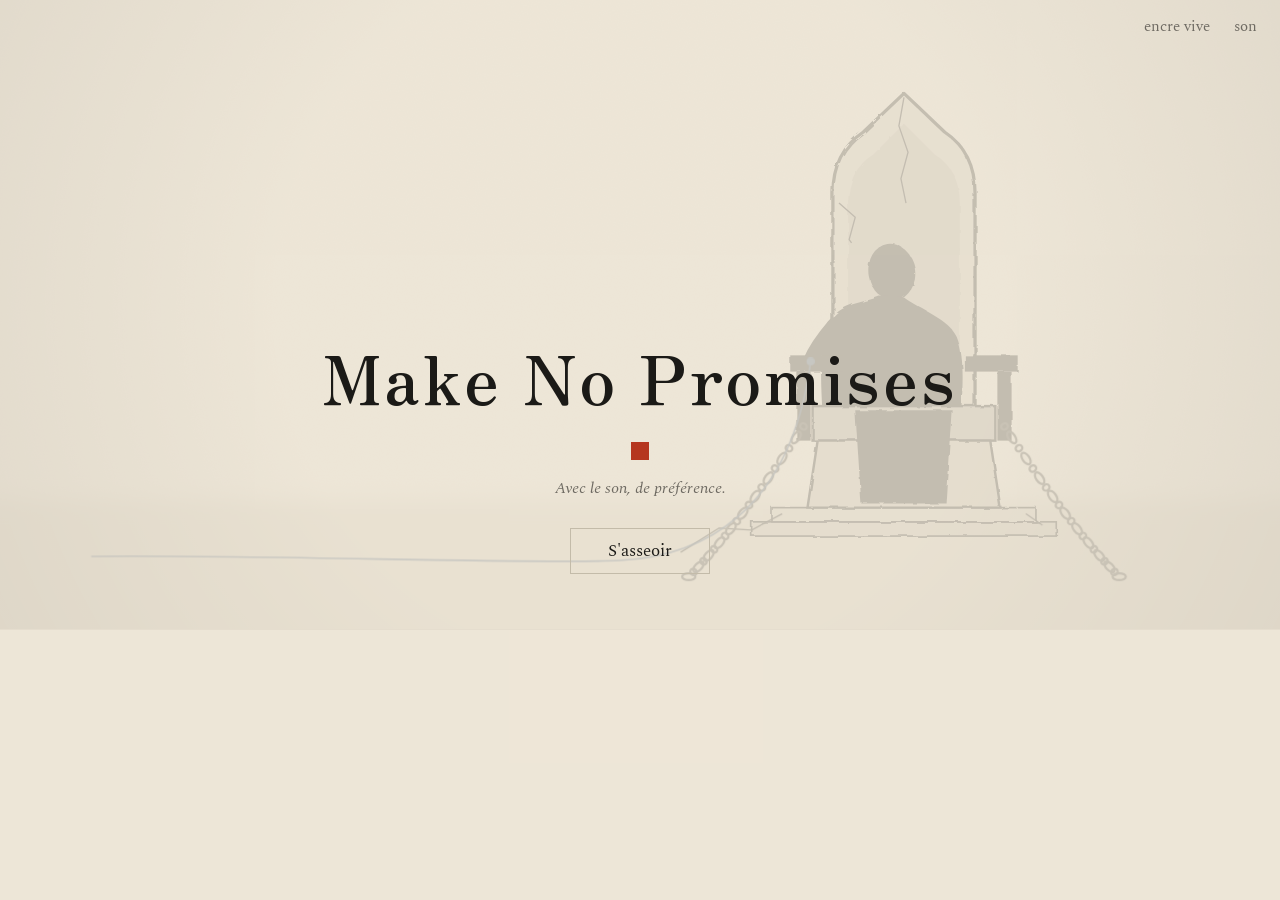
<file: src/index.html>
<!doctype html>
<html lang="fr">
<head>
  <meta charset="utf-8">
  <meta name="viewport" content="width=device-width, initial-scale=1">
  <title>Make No Promises</title>
  <link rel="preconnect" href="https://fonts.googleapis.com">
  <link rel="preconnect" href="https://fonts.gstatic.com" crossorigin>
  <link href="https://fonts.googleapis.com/css2?family=Spectral:ital,wght@0,400;0,500;1,400&family=Zen+Old+Mincho:wght@400;700&display=swap" rel="stylesheet">
  <link rel="stylesheet" href="style.css">
</head>
<body>
  <main id="game">
    <svg id="scene" viewBox="0 0 1000 620" preserveAspectRatio="xMidYMid meet">
      <defs>
        <!-- Grain du papier -->
        <filter id="f-grain" x="0" y="0" width="100%" height="100%">
          <feTurbulence type="fractalNoise" baseFrequency="0.9" numOctaves="2" seed="8" result="g"/>
          <feColorMatrix in="g" type="matrix" values="0 0 0 0 0.35  0 0 0 0 0.32  0 0 0 0 0.27  0 0 0 0.1 0"/>
        </filter>
        <!-- Trait de pinceau un peu irrégulier -->
        <filter id="f-brush" x="-10%" y="-10%" width="120%" height="120%">
          <feTurbulence type="fractalNoise" baseFrequency="0.06" numOctaves="3" seed="3" result="n"/>
          <feDisplacementMap in="SourceGraphic" in2="n" scale="4"/>
        </filter>
        <!-- Lavis enlevé : bords rongés -->
        <filter id="f-lift" x="-30%" y="-60%" width="160%" height="220%">
          <feTurbulence type="fractalNoise" baseFrequency="0.09" numOctaves="3" seed="6" result="n"/>
          <feDisplacementMap in="SourceGraphic" in2="n" scale="7"/>
          <feGaussianBlur stdDeviation="0.8"/>
        </filter>
        <filter id="f-wash" x="-10%" y="-40%" width="120%" height="180%">
          <feGaussianBlur stdDeviation="10"/>
        </filter>
        <!-- Silhouettes : encre diluée qui bave dans le papier, séchée par les promesses. -->
        <filter id="f-visitor" x="-50%" y="-30%" width="200%" height="160%">
          <feTurbulence type="fractalNoise" baseFrequency="0.022" numOctaves="3" seed="11" result="noise">
            <animate attributeName="baseFrequency" dur="13s" values="0.022;0.027;0.022" repeatCount="indefinite"/>
          </feTurbulence>
          <feDisplacementMap id="f-visitor-disp" in="SourceGraphic" in2="noise" scale="34" xChannelSelector="R" yChannelSelector="G" result="warped"/>
          <feGaussianBlur id="f-visitor-blur" in="warped" stdDeviation="6"/>
        </filter>
        <filter id="f-bleed" x="-20%" y="-20%" width="140%" height="140%">
          <feGaussianBlur stdDeviation="2.4"/>
        </filter>
        <filter id="f-wet" x="-30%" y="-30%" width="160%" height="160%">
          <feGaussianBlur stdDeviation="1.2"/>
        </filter>
        <radialGradient id="g-vignette" gradientUnits="userSpaceOnUse" cx="500" cy="300" r="720">
          <stop offset="0.5" stop-color="#2a2620" stop-opacity="0"/>
          <stop offset="1" stop-color="#2a2620" stop-opacity="0.9"/>
        </radialGradient>
        <radialGradient id="g-presence" cx="0.5" cy="0.5" r="0.5">
          <stop offset="0" stop-color="#fffdf6" stop-opacity="0.85"/>
          <stop offset="1" stop-color="#fffdf6" stop-opacity="0"/>
        </radialGradient>
      </defs>

      <rect x="-1500" y="-200" width="4000" height="1020" fill="#eee7d8"/>
      <rect x="-1500" y="-200" width="4000" height="1020" filter="url(#f-grain)" pointer-events="none"/>

      <!-- Vérités potentielles : un sceau par promesse. -->
      <g id="branches"></g>

      <!-- Sol : un lavis, et la marche du trône -->
      <rect x="-1500" y="492" width="4000" height="340" fill="#d6cdbb" filter="url(#f-wash)"/>
      <g filter="url(#f-brush)">
        <rect x="610" y="514" width="300" height="14" fill="#c3bba9" stroke="#1b1a17" stroke-width="1.6"/>
        <rect x="630" y="500" width="260" height="14" fill="#cfc7b6" stroke="#1b1a17" stroke-width="1.6"/>
      </g>

      <!-- Trône -->
      <g id="throne">
        <g filter="url(#f-brush)">
          <path d="M 690 470 L 690 190 Q 690 150 720 130 L 760 92 L 800 130 Q 830 150 830 190 L 830 470 Z" fill="#cfc7b6" stroke="#1b1a17" stroke-width="3.2" stroke-linejoin="round"/>
          <path d="M 705 400 L 705 200 Q 705 168 730 152 L 760 122 L 790 152 Q 815 168 815 200 L 815 400 Z" fill="#b7af9e"/>
        </g>
        <g id="cracks-back" class="cracks"></g>
      </g>

      <!-- Le protagoniste, assis. Sa silhouette sert aussi de modèle à la silhouette récurrente. -->
      <g id="protagonist" transform="translate(748 268)">
        <g id="protagonist-shape" filter="url(#f-brush)"></g>
      </g>

      <g id="throne-front">
        <g filter="url(#f-brush)">
          <rect x="670" y="400" width="180" height="34" fill="#a9a397" stroke="#1b1a17" stroke-width="2.4"/>
          <path d="M 675 434 L 845 434 L 855 500 L 665 500 Z" fill="#c3bba9" stroke="#1b1a17" stroke-width="2.4"/>
          <path id="robe" d="M 712 404 L 808 404 L 802 496 L 718 496 Z" fill="#1b1a17"/>
          <rect x="648" y="350" width="52" height="16" fill="#1b1a17"/>
          <rect x="654" y="366" width="14" height="68" fill="#1b1a17"/>
          <rect x="820" y="350" width="52" height="16" fill="#1b1a17"/>
          <rect x="852" y="366" width="14" height="68" fill="#1b1a17"/>
        </g>
        <g id="protagonist-arm"></g>
        <g id="cracks-front" class="cracks"></g>
        <g id="chains"></g>
        <g id="run-marks"></g>
        <g id="avoid-marks"></g>
      </g>
      <g id="dust"></g>

      <!-- Le fil de promesse non refermée, visible dès l'ouverture. -->
      <path id="thread" d="" fill="none" stroke="#2f4a6d" stroke-width="1.6" stroke-linecap="round" opacity="0.9"/>
      <circle id="knot" cx="668" cy="356" r="4" fill="#2f4a6d"/>

      <!-- La silhouette qui demande. -->
      <g id="visitor" tabindex="-1" aria-label="Silhouette" opacity="0">
        <g id="visitor-body" filter="url(#f-visitor)"></g>
        <g id="visitor-features"></g>
      </g>

      <circle id="presence" cx="760" cy="300" r="260" fill="url(#g-presence)" opacity="0" pointer-events="none"/>
      <rect id="vignette" x="-1500" y="-200" width="4000" height="1020" fill="url(#g-vignette)" opacity="0.3" pointer-events="none"/>
    </svg>

    <section id="panel" aria-live="polite">
      <div id="lines"></div>
      <div id="choices" role="group" aria-label="Réponses"></div>
      <button id="continue" type="button" aria-label="Continuer" hidden>…</button>
    </section>

    <div id="title-screen" class="overlay">
      <h1>Make No Promises</h1>
      <p class="hint">Avec le son, de préférence.</p>
      <div class="overlay-actions">
        <button id="btn-resume" type="button" hidden>Reprendre</button>
        <button id="btn-start" type="button">S'asseoir</button>
      </div>
      <p id="load-error" class="load-error" hidden>Le jeu n'a pas pu se charger. Si tu as ouvert <code>src/index.html</code>, les fichiers <code>content.js</code>, <code>audio.js</code>, <code>ink.js</code>, <code>game.js</code>, <code>style.css</code> et le dossier <code>vendor/</code> doivent rester ensemble. Le plus simple : ouvrir le fichier autonome <code>index.html</code> à la racine du projet.</p>
      <noscript><p class="load-error">Ce jeu a besoin de JavaScript.</p></noscript>
    </div>

    <div id="ending-screen" class="overlay" hidden>
      <h2 id="ending-title"></h2>
      <div id="ending-text"></div>
      <div class="overlay-actions">
        <button id="btn-again" type="button">Se rasseoir</button>
      </div>
    </div>

    <div id="corner">
      <button id="btn-ink" type="button" aria-pressed="true" hidden>encre vive</button>
      <button id="btn-sound" type="button" aria-pressed="true">son</button>
    </div>
    <pre id="debug" hidden></pre>
  </main>

  <script src="content.js"></script>
  <script src="audio.js"></script>
  <script src="vendor/pixi.min.js"></script>
  <script src="ink.js"></script>
  <script src="game.js"></script>
  <script>
    // Si le jeu n'a pas démarré (fichier manquant, erreur), on le dit au lieu de laisser un bouton muet.
    if (!window.MNP) document.getElementById('load-error').hidden = false;
  </script>
</body>
</html>
</file>
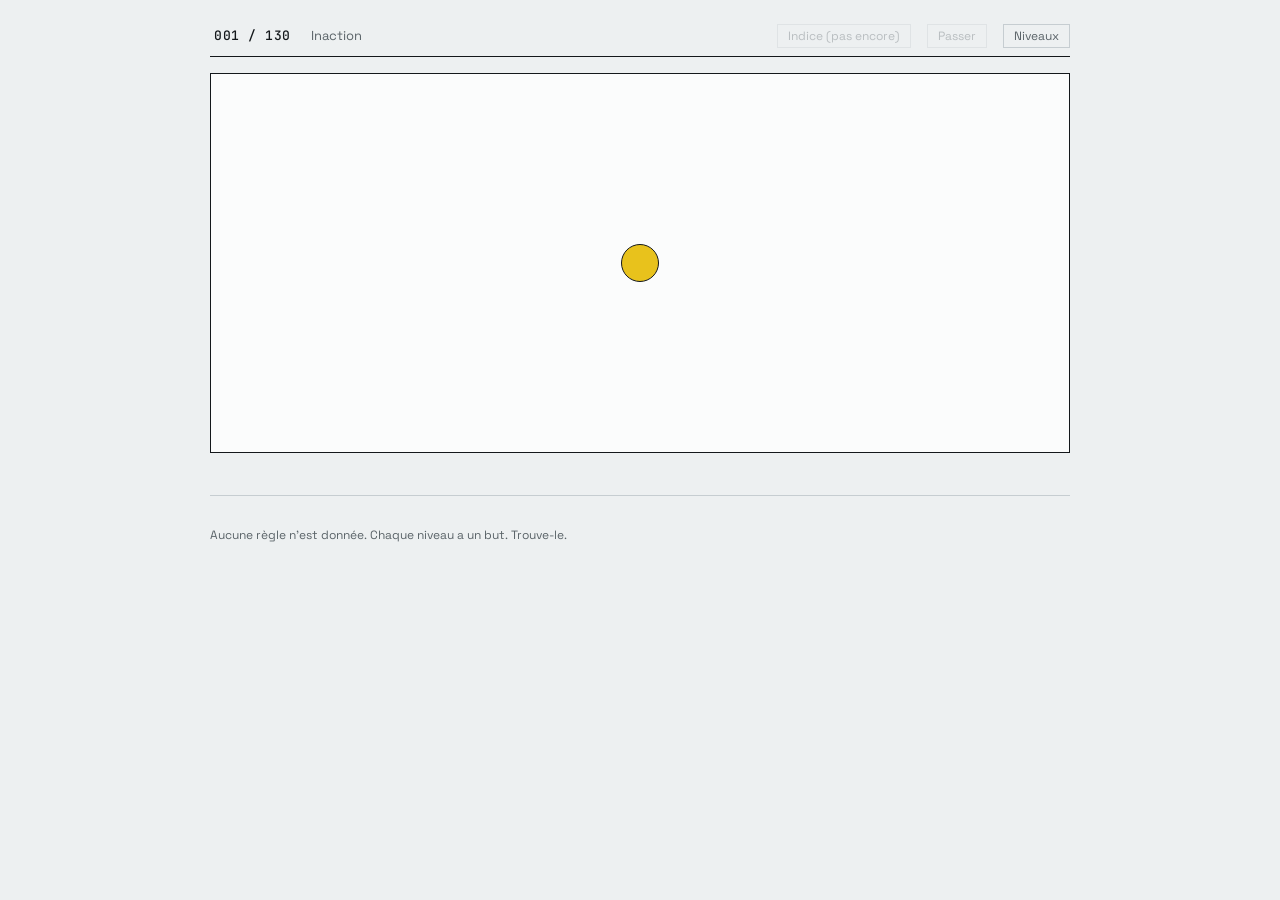
<file: protocole/protocole.html>
<!doctype html>
<html lang="fr">
<meta charset="utf-8">
<title>Protocole</title>
<meta name="viewport" content="width=device-width,initial-scale=1">
<link rel="preconnect" href="https://fonts.googleapis.com">
<link rel="preconnect" href="https://fonts.gstatic.com" crossorigin>
<link href="https://fonts.googleapis.com/css2?family=Space+Grotesk:wght@400;500&family=JetBrains+Mono:wght@400;500&display=swap" rel="stylesheet">
<style>
:root{
  --paper:#EDF0F1;
  --ink:#14181B;
  --ink-soft:#5A6368;
  --rule:#C6CDD1;
  --signal:#E8C21C;
  --refus:#A93B2C;
  --ok:#2F7D63;
}
*{box-sizing:border-box}
html,body{margin:0;padding:0;background:var(--paper);color:var(--ink);
  font-family:"Space Grotesk",system-ui,sans-serif;font-size:16px;line-height:1.5}
body{min-height:100vh;display:flex;flex-direction:column;align-items:center;
  padding:24px 16px 48px;
  background-image:linear-gradient(var(--rule) .5px,transparent .5px),linear-gradient(90deg,var(--rule) .5px,transparent .5px);
  background-size:32px 32px;background-position:-1px -1px;opacity:1}
#app{width:100%;max-width:860px}
.instrument{display:flex;align-items:baseline;gap:16px;flex-wrap:wrap;
  border-bottom:1px solid var(--ink);padding-bottom:8px;margin-bottom:0}
#lvl-num{font-family:"JetBrains Mono",monospace;font-size:13px;letter-spacing:.04em;
  background:none;border:none;color:var(--ink);cursor:pointer;padding:2px 4px;font-weight:500}
#lvl-num:hover{background:var(--signal)}
#lvl-fam{font-size:13px;color:var(--ink-soft)}
.spacer{flex:1}
.tool{background:none;border:1px solid var(--rule);color:var(--ink-soft);
  font-family:"Space Grotesk",sans-serif;font-size:12px;padding:3px 10px;cursor:pointer;border-radius:0}
.tool:hover{border-color:var(--ink);color:var(--ink)}
.tool[disabled]{opacity:.35;cursor:default}
#chrome{display:none;border:1px solid var(--ink);border-bottom:none;margin-top:16px;
  background:var(--paper);padding:5px 10px;font-family:"JetBrains Mono",monospace;font-size:12px;
  max-width:280px;white-space:nowrap;overflow:hidden}
#scene{position:relative;height:380px;border:1px solid var(--ink);background:#FBFCFC;
  margin-top:16px;overflow:hidden;display:flex;align-items:center;justify-content:center;
  user-select:none;touch-action:none}
#scene.plain{background:#FBFCFC}
#readout{display:flex;align-items:center;gap:12px;margin-top:8px;min-height:22px;
  font-family:"JetBrains Mono",monospace;font-size:12px;color:var(--ink-soft)}
#verdict{font-weight:500}
#verdict.win{color:var(--ok)}
#verdict.miss{color:var(--refus)}
#hints{margin-top:12px;border-top:1px solid var(--rule);padding-top:10px;font-size:14px}
#hints p{margin:0 0 6px;color:var(--ink-soft)}
#hints p:last-child{margin-bottom:0}
#menu{position:fixed;inset:0;background:var(--paper);padding:20px;overflow:auto;display:none;z-index:20}
#grid{display:grid;grid-template-columns:repeat(auto-fill,minmax(52px,1fr));gap:6px;margin-top:12px}
.cell{aspect-ratio:1;border:1px solid var(--rule);background:#FBFCFC;font-family:"JetBrains Mono",monospace;
  font-size:13px;cursor:pointer;color:var(--ink-soft)}
.cell.done{background:var(--ok);border-color:var(--ok);color:#fff}
.cell.skip{border:1px dashed var(--ink-soft);color:var(--ink)}
.cell.here{border:2px solid var(--ink);color:var(--ink)}
.cell[disabled]{opacity:.3;cursor:default}
.obj{position:absolute;background:var(--ink)}
.ball{border-radius:50%;background:var(--signal);border:1px solid var(--ink)}
.btn{font-family:"Space Grotesk",sans-serif;font-size:15px;background:#FBFCFC;
  border:1px solid var(--ink);padding:8px 18px;cursor:pointer;color:var(--ink)}
.btn:hover{background:var(--signal)}
.btn:focus-visible{outline:2px solid var(--ink);outline-offset:2px}
.field{font-family:"JetBrains Mono",monospace;font-size:14px;border:1px solid var(--ink);
  background:#fff;padding:7px 10px;width:240px;color:var(--ink)}
.mono{font-family:"JetBrains Mono",monospace}
.big{font-family:"JetBrains Mono",monospace;font-size:56px;font-weight:500;line-height:1}
.col{display:flex;flex-direction:column;align-items:center;gap:18px}
.row{display:flex;align-items:center;gap:18px}
footer{margin-top:20px;font-size:12px;color:var(--ink-soft);max-width:860px;width:100%}
@media (prefers-reduced-motion:reduce){*{animation:none!important;transition:none!important}}
</style>

<div id="app">
  <div class="instrument">
    <button id="lvl-num" aria-label="Numéro du niveau">000</button>
    <span id="lvl-fam"></span>
    <span class="spacer"></span>
    <button class="tool" id="btn-hint">Indice</button>
    <button class="tool" id="btn-skip">Passer</button>
    <button class="tool" id="btn-menu">Niveaux</button>
  </div>
  <div id="chrome"></div>
  <div id="scene"></div>
  <div id="readout"><span id="verdict"></span><span id="tries"></span></div>
  <div id="hints"></div>
  <div id="menu">
    <strong>Niveaux</strong>
    <div id="grid"></div>
    <p style="margin-top:16px"><button class="tool" id="btn-close">Fermer</button>
    <button class="tool" id="btn-reset">Effacer la progression</button></p>
  </div>
</div>
<footer>Aucune règle n'est donnée. Chaque niveau a un but. Trouve-le.</footer>

<script>
var LEVELS=[];
var Store=(function(){
  var mem={};
  var mode='mem';
  try{ if(typeof window!=='undefined'&&window.storage&&window.storage.get) mode='host'; }catch(e){}
  if(mode==='mem'){
    try{ window.localStorage.setItem('__t','1'); window.localStorage.removeItem('__t'); mode='local'; }catch(e){}
  }
  var KEY='protocole:save';
  function fresh(){ return {done:{},skipped:{},visits:{},cur:0,max:0}; }
  function norm(v){
    var c=fresh();
    if(v&&typeof v==='object'){
      ['done','skipped','visits'].forEach(function(k){ if(v[k]&&typeof v[k]==='object') c[k]=v[k]; });
      c.cur=+v.cur||0; c.max=Math.max(+v.max||0,c.cur);
    }
    return c;
  }
  var cache=fresh();
  return {
    load:function(cb){
      if(mode==='host'){
        window.storage.get(KEY).then(function(r){
          try{ cache=norm(JSON.parse(r.value)); }catch(e){}
          cb(cache);
        }).catch(function(){ cb(cache); });
      } else if(mode==='local'){
        try{ var v=window.localStorage.getItem(KEY); if(v) cache=norm(JSON.parse(v)); }catch(e){}
        cb(cache);
      } else { cb(cache); }
    },
    save:function(){
      var s=JSON.stringify(cache);
      if(mode==='host'){ try{ window.storage.set(KEY,s).catch(function(){}); }catch(e){} }
      else if(mode==='local'){ try{ window.localStorage.setItem(KEY,s); }catch(e){} }
      else { mem[KEY]=s; }
    },
    data:function(){ return cache; },
    wipe:function(){ cache=fresh(); this.save(); }
  };
})();

var Game=(function(){
  var scene=document.getElementById('scene');
  var chrome=document.getElementById('chrome');
  var verdict=document.getElementById('verdict');
  var triesEl=document.getElementById('tries');
  var hintsEl=document.getElementById('hints');
  var lvlNum=document.getElementById('lvl-num');
  var lvlFam=document.getElementById('lvl-fam');
  var btnHint=document.getElementById('btn-hint');
  var btnSkip=document.getElementById('btn-skip');
  var idx=0, cleanup=null, listeners=[], timers=[], tries=0, entered=0, shown=0, solved=false, live=null;

  function track(t,e,f,o){ t.addEventListener(e,f,o); listeners.push([t,e,f,o]); }
  function every(f,ms){ var id=setInterval(f,ms); timers.push(id); return id; }
  function after(f,ms){ var id=setTimeout(f,ms); timers.push(id); return id; }
  function purge(){
    listeners.forEach(function(l){ l[0].removeEventListener(l[1],l[2],l[3]); });
    listeners=[]; timers.forEach(clearInterval); timers.forEach(clearTimeout); timers=[];
    if(cleanup){ try{ cleanup(); }catch(e){} cleanup=null; }
  }
  function el(tag,css,txt){
    var n=document.createElement(tag);
    if(css) n.style.cssText=css;
    if(txt!=null) n.textContent=txt;
    return n;
  }
  function say(msg,kind){
    verdict.textContent=msg||'';
    verdict.className=kind||'';
  }
  function miss(msg){
    if(solved) return;
    tries++;
    say(msg||'Non','miss');
    refreshTools();
    after(function(){ if(verdict.className==='miss') say(''); },1400);
  }
  function win(){
    if(solved) return;
    solved=true;
    purge();
    say('Résolu','win');
    var d=Store.data();
    d.done[LEVELS[idx].id]=true; delete d.skipped[LEVELS[idx].id]; d.cur=idx; Store.save();
    after(function(){ go(idx+1); },1100);
  }
  function refreshTools(){
    var age=(Date.now()-entered)/1000;
    var lv=LEVELS[idx];
    var max=lv.hints.length;
    var allowed=0;
    if(age>25||tries>=2) allowed=1;
    if(age>75||tries>=5) allowed=2;
    if(age>150||tries>=9) allowed=3;
    allowed=Math.min(allowed,max);
    btnHint.disabled=(shown>=allowed);
    btnHint.textContent=shown>=max?'Aucun indice restant':(shown>=allowed?'Indice (pas encore)':'Indice');
    btnSkip.disabled=!(age>180||tries>=10);
  }
  function showHint(){
    var lv=LEVELS[idx];
    if(shown>=lv.hints.length) return;
    var p=el('p',null,lv.hints[shown]);
    hintsEl.appendChild(p);
    shown++;
    refreshTools();
    if(lv.onHint) try{ lv.onHint(); }catch(e){}
  }
  function setChrome(txt){
    if(txt==null){ chrome.style.display='none'; chrome.textContent=''; }
    else { chrome.style.display='block'; chrome.textContent=txt; }
  }
  function go(i){
    purge();
    live=null;
    if(document.activeElement&&document.activeElement.blur) document.activeElement.blur();
    if(i>=LEVELS.length){ finish(); return; }
    idx=i; tries=0; shown=0; solved=false; entered=Date.now();
    scene.innerHTML=''; hintsEl.innerHTML=''; say(''); setChrome(null);
    var lv=LEVELS[idx];
    lvlNum.textContent=String(lv.id).padStart(3,'0')+' / '+LEVELS.length;
    lvlFam.textContent=lv.family;
    var d=Store.data();
    d.visits[lv.id]=(d.visits[lv.id]||0)+1; d.cur=idx; d.max=Math.max(d.max||0,idx); Store.save();
    // Les rappels d'un niveau quitté (requestAnimationFrame, setTimeout bruts) ne doivent jamais agir sur le suivant.
    var token=live={};
    function guard(f){ return function(){ if(live===token) return f.apply(null,arguments); }; }
    var ctx={
      scene:scene, el:el, on:track, every:every, after:after,
      win:guard(win), miss:guard(miss), say:guard(say), setChrome:guard(setChrome),
      alive:function(){ return live===token; },
      visits:d.visits[lv.id], hud:{num:lvlNum,fam:lvlFam,hint:btnHint,menu:document.getElementById('btn-menu')},
      onHintUsed:null
    };
    cleanup=lv.build(ctx)||null;
    lv._ctx=ctx;
    refreshTools();
    every(refreshTools,1000);
    every(function(){ triesEl.textContent=tries?('essais '+tries):''; },400);
  }
  function finish(){
    purge();
    idx=LEVELS.length;
    scene.innerHTML=''; hintsEl.innerHTML=''; say(''); setChrome(null); triesEl.textContent='';
    var d=Store.data();
    d.cur=LEVELS.length; d.max=LEVELS.length; Store.save();
    var found=LEVELS.filter(function(l){ return d.done[l.id]; }).length;
    var box=el('div','text-align:center');
    box.appendChild(el('div','font-size:22px;font-weight:500','Protocole terminé'));
    box.appendChild(el('div','margin-top:8px;color:var(--ink-soft);font-size:14px',
      found===LEVELS.length?LEVELS.length+' règles trouvées sans qu\'aucune ne soit dite.'
        :found+' règles trouvées sur '+LEVELS.length+'. Les autres attendent dans la liste des niveaux.'));
    scene.appendChild(box);
    lvlNum.textContent='fin';
    lvlFam.textContent='';
    btnHint.disabled=true; btnSkip.disabled=true;
  }
  btnHint.addEventListener('click',function(){
    var lv=LEVELS[idx];
    if(lv.winOnHint&&!solved){ showHint(); win(); return; }
    showHint();
  });
  btnSkip.addEventListener('click',function(){
    if(btnSkip.disabled||solved||idx>=LEVELS.length) return;
    var d=Store.data(); d.skipped[LEVELS[idx].id]=true; Store.save();
    go(idx+1);
  });
  // Un clic souris ne laisse pas le focus sur les outils : sinon Entrée (niveaux 23, 69...) les déclencherait.
  document.querySelectorAll('.instrument button').forEach(function(b){
    b.addEventListener('mousedown',function(e){ e.preventDefault(); });
  });
  return {go:go,el:el,at:function(){return idx;},levels:function(){return LEVELS;},say:say,
          hintCount:function(){return shown;}};
})();
</script>
<script>
function push(o){ LEVELS.push(o); }

push({id:1,family:'Inaction',hints:[
 'Bouger est possible. Possible ne veut pas dire demandé.',
 'Le niveau mesure une durée, pas un déplacement.',
 'Lâche la balle et ne touche plus à rien pendant dix secondes.'],
 build:function(c){
  var b=c.el('div','width:38px;height:38px;left:50%;top:50%;transform:translate(-50%,-50%);cursor:grab');
  b.className='obj ball'; c.scene.appendChild(b);
  var last=Date.now(),drag=false;
  c.on(b,'pointerdown',function(e){ drag=true; last=Date.now(); e.preventDefault(); });
  c.on(window,'pointermove',function(e){
    if(!drag) return;
    var r=c.scene.getBoundingClientRect();
    b.style.left=Math.max(19,Math.min(r.width-19,e.clientX-r.left))+'px';
    b.style.top=Math.max(19,Math.min(r.height-19,e.clientY-r.top))+'px';
    last=Date.now();
  });
  c.on(window,'pointerup',function(){ drag=false; });
  c.every(function(){ if(Date.now()-last>=10000) c.win(); },200);
 }});

push({id:2,family:'Inversion',hints:[
 'La flèche indique une direction. Elle n\'indique pas ton but.',
 'Suivre la flèche éloigne du but.',
 'Amène le curseur au bord opposé à celui que la flèche désigne.'],
 build:function(c){
  var wrap=c.el('div','position:absolute;inset:0');
  var arrow=c.el('div','position:absolute;left:50%;top:50%;transform:translate(-50%,-50%);font-size:64px;color:var(--ink)','\u2192');
  var mark=c.el('div','position:absolute;right:12px;top:50%;transform:translateY(-50%);width:8px;height:120px;background:var(--rule)');
  wrap.appendChild(arrow); wrap.appendChild(mark); c.scene.appendChild(wrap);
  c.on(c.scene,'pointermove',function(e){
    var r=c.scene.getBoundingClientRect();
    if(e.clientX-r.left<18) c.win();
  });
 }});

push({id:3,family:'Timing',hints:[
 'La jauge ne demande pas d\'être remplie.',
 'Une seule valeur est acceptée, et elle ne change jamais.',
 'Arrête la jauge quand elle est exactement à la moitié.'],
 build:function(c){
  var col=c.el('div'); col.className='col';
  var track=c.el('div','width:420px;max-width:calc(100vw - 72px);height:12px;border:1px solid var(--ink);background:#fff');
  var fill=c.el('div','height:100%;width:0%;background:var(--signal)');
  track.appendChild(fill);
  var btn=c.el('button',null,'Arrêter'); btn.className='btn';
  col.appendChild(track); col.appendChild(btn); c.scene.appendChild(col);
  var v=0,dir=1,last=Date.now(),raf;
  function tick(){
    var n=Date.now(); v+=dir*((n-last)/2600)*100; last=n;
    if(v>=100){v=100;dir=-1;} if(v<=0){v=0;dir=1;}
    fill.style.width=v.toFixed(1)+'%'; raf=requestAnimationFrame(tick);
  }
  raf=requestAnimationFrame(tick);
  c.on(btn,'click',function(){
    if(v>=47&&v<=53){ cancelAnimationFrame(raf); c.win(); } else c.miss();
  });
  return function(){ cancelAnimationFrame(raf); };
 }});

push({id:4,family:'Séquence',hints:[
 'Les quatre formes sont cliquables. L\'ordre compte.',
 'Ce n\'est ni l\'ordre d\'affichage ni la position.',
 'Clique-les de la plus petite à la plus grande.'],
 build:function(c){
  var sizes=[54,22,74,38], order=[1,3,0,2], step=0;
  var row=c.el('div'); row.className='row';
  var nodes=sizes.map(function(s,i){
    var d=c.el('div','width:'+s+'px;height:'+s+'px;background:var(--ink);cursor:pointer');
    c.on(d,'click',function(){
      if(order[step]===i){ step++; d.style.background='var(--signal)';
        if(step===4) c.win();
      } else {
        step=0; nodes.forEach(function(n){ n.style.background='var(--ink)'; }); c.miss();
      }
    });
    return d;
  });
  nodes.forEach(function(n){ row.appendChild(n); });
  c.scene.appendChild(row);
 }});

push({id:5,family:'Quantité',hints:[
 'Le compteur monte sans limite apparente. Il y a pourtant une limite.',
 'Un seul nombre gagne. Le dépasser fait tout perdre.',
 'Arrête-toi à sept.'],
 build:function(c){
  var v=0;
  var col=c.el('div'); col.className='col';
  var n=c.el('div',null,'0'); n.className='big';
  var b=c.el('button',null,'+1'); b.className='btn';
  col.appendChild(n); col.appendChild(b); c.scene.appendChild(col);
  c.on(b,'click',function(){
    v++;
    if(v>7){ v=0; n.textContent='0'; c.miss('Trop'); return; }
    n.textContent=v;
    if(v===7) c.after(function(){ if(v===7) c.win(); },400);
  });
 }});

push({id:6,family:'Motif',hints:[
 'Chaque case a deux états. Le niveau juge l\'ensemble, pas les clics.',
 'Une seule configuration est acceptée, et elle est régulière.',
 'Fais un damier.'],
 build:function(c){
  var g=c.el('div','display:grid;grid-template-columns:repeat(3,58px);grid-template-rows:repeat(3,58px);gap:5px');
  var cells=[];
  for(var i=0;i<9;i++){
    var d=c.el('div','background:#fff;border:1px solid var(--ink);cursor:pointer');
    d.dataset.s='0'; cells.push(d); g.appendChild(d);
    (function(d){ c.on(d,'click',function(){
      d.dataset.s=d.dataset.s==='0'?'1':'0';
      d.style.background=d.dataset.s==='1'?'var(--ink)':'#fff';
      var a=true,b=true;
      for(var r=0;r<3;r++) for(var k=0;k<3;k++){
        var s=cells[r*3+k].dataset.s, p=(r+k)%2===0;
        if(s!==(p?'1':'0')) a=false;
        if(s!==(p?'0':'1')) b=false;
      }
      if(a||b) c.win();
    }); })(d);
  }
  c.scene.appendChild(g);
 }});

push({id:7,family:'Négligence',hints:[
 'L\'élément le plus visible n\'est pas toujours l\'élément utile.',
 'Le bouton qui bouge ne sert à rien. Regarde ce qui ne bouge pas.',
 'Clique le petit point immobile dans le coin.'],
 build:function(c){
  var big=c.el('button',null,'Appuyer ici'); big.className='btn';
  big.style.cssText='position:absolute;left:50%;top:50%;transform:translate(-50%,-50%);font-size:20px;padding:18px 34px';
  var dot=c.el('div','position:absolute;right:16px;bottom:16px;width:9px;height:9px;background:var(--ink-soft);cursor:pointer');
  c.scene.appendChild(big); c.scene.appendChild(dot);
  var t=0;
  c.every(function(){ t++; big.style.opacity=(t%2?0.55:1); },420);
  c.on(big,'click',function(){ c.miss(); });
  c.on(dot,'click',function(){ c.win(); });
 }});

push({id:8,family:'Méta',hints:[
 'La scène est vide. Le jeu ne l\'est pas.',
 'Le but n\'est pas dans le cadre, il est autour.',
 'Clique le numéro du niveau, en haut à gauche.'],
 build:function(c){
  c.scene.appendChild(c.el('div','color:var(--ink-soft);font-size:13px','\u2014'));
  var h=function(){ c.win(); };
  c.on(c.hud.num,'click',h);
  c.on(c.scene,'click',function(){ c.miss(); });
 }});

push({id:9,family:'Coopération',hints:[
 'Les deux balles se déplacent. Séparément, aucune ne fait rien.',
 'Ce qui compte, c\'est la relation entre elles.',
 'Amène une balle au contact de l\'autre.'],
 build:function(c){
  function mk(x,y,col){
    var b=c.el('div','width:34px;height:34px;left:'+x+'px;top:'+y+'px;transform:translate(-50%,-50%);cursor:grab');
    b.className='obj ball'; if(col) b.style.background=col;
    c.scene.appendChild(b); return b;
  }
  var W=c.scene.clientWidth, a=mk(Math.round(W*0.15),120), b=mk(Math.round(W*0.75),260,'#fff');
  var drag=null;
  [a,b].forEach(function(n){ c.on(n,'pointerdown',function(e){ drag=n; e.preventDefault(); }); });
  c.on(window,'pointerup',function(){ drag=null; });
  c.on(window,'pointermove',function(e){
    if(!drag) return;
    var r=c.scene.getBoundingClientRect();
    drag.style.left=Math.max(17,Math.min(r.width-17,e.clientX-r.left))+'px';
    drag.style.top=Math.max(17,Math.min(r.height-17,e.clientY-r.top))+'px';
    var d=Math.hypot(parseFloat(a.style.left)-parseFloat(b.style.left),parseFloat(a.style.top)-parseFloat(b.style.top));
    if(d<36) c.win();
  });
 }});

push({id:10,family:'Rupture',hints:[
 'Un des deux boutons ment sur ce qu\'il fait.',
 'Le libellé décrit l\'intention, pas l\'effet.',
 'Le bouton qui annonce la défaite est celui qui gagne.'],
 build:function(c){
  var row=c.el('div'); row.className='row';
  var g=c.el('button',null,'Gagner'); g.className='btn';
  var p=c.el('button',null,'Perdre'); p.className='btn';
  row.appendChild(g); row.appendChild(p); c.scene.appendChild(row);
  c.on(g,'click',function(){ c.miss(); });
  c.on(p,'click',function(){ c.win(); });
 }});

push({id:11,family:'Environnement',hints:[
 'Rien dans le cadre ne réagit. Le cadre, lui, réagit.',
 'Le niveau surveille la taille de ce que tu regardes.',
 'Redimensionne la fenêtre du navigateur, ou change son zoom.'],
 build:function(c){
  var w=window.innerWidth,h=window.innerHeight,z=window.devicePixelRatio;
  c.scene.appendChild(c.el('div','font-family:JetBrains Mono,monospace;font-size:13px;color:var(--ink-soft)',
    w+' \u00d7 '+h));
  c.every(function(){
    if(Math.abs(window.innerWidth-w)>24||Math.abs(window.innerHeight-h)>24||Math.abs(window.devicePixelRatio-z)>0.05) c.win();
  },250);
 }});

push({id:12,family:'Temps réel',hints:[
 'Le point bat au rythme d\'une horloge qui n\'est pas celle du jeu.',
 'Un instant précis revient une fois par minute.',
 'Appuie au moment où la minute change, quand les secondes passent à zéro.'],
 build:function(c){
  var col=c.el('div'); col.className='col';
  var dot=c.el('div','width:16px;height:16px;border-radius:50%;background:var(--ink)');
  var b=c.el('button',null,'Maintenant'); b.className='btn';
  col.appendChild(dot); col.appendChild(b); c.scene.appendChild(col);
  c.every(function(){
    var ms=Date.now()%1000;
    dot.style.opacity=ms<300?1:0.25;
  },60);
  c.on(b,'click',function(){
    var d=new Date(), s=d.getSeconds(), ms=d.getMilliseconds();
    if(s===0&&ms<800) c.win();
    else if(s===59&&ms>400) c.win();
    else c.miss();
  });
 }});

push({id:13,family:'Navigation',hints:[
 'Cette barre accepte une adresse. Le jeu en a une.',
 'L\'adresse courante est affichée. Le but est ailleurs dans la même série.',
 'Saisis jeu://niveau/14 et valide.'],
 build:function(c){
  var col=c.el('div'); col.className='col';
  var cur=c.el('div','font-family:JetBrains Mono,monospace;font-size:13px;color:var(--ink-soft)','jeu://niveau/13');
  var f=c.el('input'); f.className='field'; f.placeholder='';
  var b=c.el('button',null,'Aller'); b.className='btn';
  col.appendChild(cur); col.appendChild(f); col.appendChild(b); c.scene.appendChild(col);
  function tryIt(){
    var v=f.value.trim().toLowerCase();
    if(v==='jeu://niveau/14') c.win(); else c.miss();
  }
  c.on(b,'click',tryIt);
  c.on(f,'keydown',function(e){ if(e.key==='Enter') tryIt(); });
  c.after(function(){ f.focus(); },50);
 }});

push({id:14,family:'Texte',hints:[
 'Le mot affiché est lisible, mais pas dans le sens où tu le lis.',
 'Le champ attend le mot tel qu\'il devrait s\'écrire, pas tel qu\'il s\'affiche.',
 'L\'image est un miroir. Tape le mot dans le bon sens.'],
 build:function(c){
  var col=c.el('div'); col.className='col';
  var w=c.el('div','font-family:JetBrains Mono,monospace;font-size:34px;transform:scaleX(-1)','protocole');
  var f=c.el('input'); f.className='field';
  var b=c.el('button',null,'Valider'); b.className='btn';
  col.appendChild(w); col.appendChild(f); col.appendChild(b); c.scene.appendChild(col);
  function tryIt(){
    if(!f.value.trim()){ c.miss('Champ vide'); return; }
    if(f.value.trim().toLowerCase()==='protocole') c.win(); else c.miss();
  }
  c.on(b,'click',tryIt);
  c.on(f,'keydown',function(e){ if(e.key==='Enter') tryIt(); });
 }});

push({id:15,family:'Hors-cadre',hints:[
 'La scène a l\'air vide. Elle ne l\'est pas.',
 'Du texte peut exister sans être visible.',
 'Sélectionne la zone vide à la souris pour révéler le mot, puis tape-le.'],
 build:function(c){
  var col=c.el('div','align-items:center'); col.className='col';
  var hid=c.el('div','font-family:JetBrains Mono,monospace;font-size:20px;color:#FBFCFC;user-select:text','vestige');
  var f=c.el('input'); f.className='field';
  var b=c.el('button',null,'Valider'); b.className='btn';
  col.appendChild(hid); col.appendChild(f); col.appendChild(b);
  c.scene.style.userSelect='text';
  c.scene.appendChild(col);
  function tryIt(){
    if(!f.value.trim()){ c.miss('Champ vide'); return; }
    if(f.value.trim().toLowerCase()==='vestige') c.win(); else c.miss();
  }
  c.on(b,'click',tryIt);
  c.on(f,'keydown',function(e){ if(e.key==='Enter') tryIt(); });
  return function(){ c.scene.style.userSelect='none'; };
 }});
</script>
<script>
push({id:16,family:'Mémoire',hints:[
 'Ce compteur n\'a pas de cible affichée. Tu en connais déjà une.',
 'Un nombre a déjà servi de solution plus tôt dans le protocole.',
 'La cible est sept, comme au niveau 5.'],
 build:function(c){
  var v=0;
  var col=c.el('div'); col.className='col';
  var n=c.el('div',null,'0'); n.className='big';
  var row=c.el('div'); row.className='row';
  var m=c.el('button',null,'\u2212'); m.className='btn';
  var p=c.el('button',null,'+'); p.className='btn';
  row.appendChild(m); row.appendChild(p);
  col.appendChild(n); col.appendChild(row); c.scene.appendChild(col);
  var t=null;
  function render(){
    n.textContent=v;
    if(t){ clearTimeout(t); t=null; }
    if(v===7) t=setTimeout(function(){ c.win(); },900);
  }
  c.on(m,'click',function(){ v=Math.max(0,v-1); render(); });
  c.on(p,'click',function(){ v=Math.min(20,v+1); render(); });
  return function(){ if(t) clearTimeout(t); };
 }});

push({id:17,family:'Auto-référence',winOnHint:true,hints:[
 'Le niveau n\'a rien à manipuler. Il observe ce que tu fais du jeu lui-même.'],
 build:function(c){
  c.scene.appendChild(c.el('div','color:var(--ink-soft);font-size:14px;text-align:center;max-width:320px',
    'Rien ici ne réagit.'));
  c.on(c.scene,'click',function(){ c.miss(); });
 }});

push({id:18,family:'Coût',hints:[
 'Accumuler est facile. Le niveau ne récompense pas l\'accumulation.',
 'Le second bouton détruit ce que le premier construit.',
 'Monte la réserve à dix au moins, puis renonce à tout.'],
 build:function(c){
  var v=0,peak=0;
  var col=c.el('div'); col.className='col';
  var n=c.el('div',null,'0'); n.className='big';
  var row=c.el('div'); row.className='row';
  var a=c.el('button',null,'Accumuler'); a.className='btn';
  var r=c.el('button',null,'Renoncer'); r.className='btn';
  row.appendChild(a); row.appendChild(r);
  col.appendChild(n); col.appendChild(row); c.scene.appendChild(col);
  c.on(a,'click',function(){ v++; peak=Math.max(peak,v); n.textContent=v; });
  c.on(r,'click',function(){
    if(peak>=10&&v>0){ v=0; n.textContent='0'; c.after(function(){ c.win(); },400); }
    else { v=0; n.textContent='0'; c.miss('Pas assez à perdre'); }
  });
 }});

push({id:19,family:'Précision',hints:[
 'Le couloir n\'est pas un décor.',
 'Sortir du couloir annule le trajet.',
 'Va du carré gauche au carré droit sans que le curseur quitte le couloir.'],
 build:function(c){
  var lane=c.el('div','position:absolute;left:60px;right:60px;top:50%;transform:translateY(-50%);height:26px;border:1px solid var(--ink);background:#fff');
  var A=c.el('div','position:absolute;left:60px;top:50%;transform:translateY(-50%);width:26px;height:26px;background:var(--signal)');
  var B=c.el('div','position:absolute;right:60px;top:50%;transform:translateY(-50%);width:26px;height:26px;background:var(--ink)');
  c.scene.appendChild(lane); c.scene.appendChild(A); c.scene.appendChild(B);
  var armed=false;
  c.on(A,'pointerenter',function(){ armed=true; lane.style.background='#FFFCEB'; });
  c.on(B,'pointerenter',function(){ if(armed) c.win(); });
  c.on(c.scene,'pointermove',function(e){
    var lr=lane.getBoundingClientRect();
    var inside=e.clientX>=lr.left&&e.clientX<=lr.right&&e.clientY>=lr.top&&e.clientY<=lr.bottom;
    if(!inside&&armed){ armed=false; lane.style.background='#fff'; c.miss('Sorti'); }
  });
 }});

push({id:20,family:'Refus',hints:[
 'Pour la première fois une consigne est écrite. Rien ne dit qu\'elle est vraie.',
 'Obéir remet le niveau à zéro.',
 'N\'appuie pas sur le carré vert. Appuie ailleurs.'],
 build:function(c){
  var col=c.el('div'); col.className='col';
  var t=c.el('div','font-size:15px','Appuyez sur le carré vert.');
  var row=c.el('div'); row.className='row';
  var g=c.el('div','width:56px;height:56px;background:#2F7D63;cursor:pointer');
  var o=c.el('div','width:56px;height:56px;background:var(--rule);cursor:pointer');
  row.appendChild(g); row.appendChild(o);
  col.appendChild(t); col.appendChild(row); c.scene.appendChild(col);
  c.on(g,'click',function(){ c.miss(); });
  c.on(o,'click',function(){ c.win(); });
 }});

push({id:21,family:'Pointeur',hints:[
 'Le clic gauche ne produit rien. Ce n\'est pas le seul clic.',
 'Ta souris a plus d\'un bouton.',
 'Fais un clic droit sur la forme.'],
 build:function(c){
  var d=c.el('div','width:90px;height:90px;background:var(--ink);cursor:pointer');
  c.scene.appendChild(d);
  c.on(d,'click',function(){ c.miss(); });
  c.on(d,'contextmenu',function(e){ e.preventDefault(); c.win(); });
 }});

push({id:22,family:'Permissions',hints:[
 'Cette boîte imite une demande d\'autorisation. Elle n\'en fait aucune.',
 'Accepter n\'ouvre rien et ne valide rien.',
 'Refuse.'],
 build:function(c){
  var box=c.el('div','width:340px;border:1px solid var(--ink);background:#fff;padding:16px');
  box.appendChild(c.el('div','font-size:14px;margin-bottom:4px','Ce niveau souhaite accéder au micro'));
  box.appendChild(c.el('div','font-size:12px;color:var(--ink-soft);margin-bottom:14px','Simulation interne au jeu. Aucun matériel n\'est sollicité.'));
  var row=c.el('div','display:flex;gap:10px;justify-content:flex-end');
  var y=c.el('button',null,'Autoriser'); y.className='btn';
  var n=c.el('button',null,'Refuser'); n.className='btn';
  row.appendChild(n); row.appendChild(y); box.appendChild(row);
  c.scene.appendChild(box);
  c.on(y,'click',function(){ c.miss(); });
  c.on(n,'click',function(){ c.win(); });
 }});

push({id:23,family:'Deux mains',hints:[
 'Les deux interrupteurs doivent être actifs en même temps.',
 'Relâcher l\'un éteint l\'un. Il faut donc ne pas relâcher.',
 'Maintiens le gauche enfoncé et appuie sur le droit avec la touche Entrée.'],
 build:function(c){
  var row=c.el('div'); row.className='row';
  var L=c.el('div','width:110px;height:110px;border:1px solid var(--ink);background:#fff;cursor:pointer;display:flex;align-items:center;justify-content:center;font-size:13px;color:var(--ink-soft)','maintenir');
  var R=c.el('div','width:110px;height:110px;border:1px solid var(--ink);background:#fff;display:flex;align-items:center;justify-content:center;font-size:13px;color:var(--ink-soft)','entrée');
  row.appendChild(L); row.appendChild(R); c.scene.appendChild(row);
  var held=false;
  c.on(L,'pointerdown',function(e){ held=true; L.style.background='var(--signal)'; e.preventDefault(); });
  c.on(window,'pointerup',function(){ held=false; L.style.background='#fff'; });
  c.on(window,'keydown',function(e){
    if(e.key!=='Enter') return;
    if(held){ R.style.background='var(--signal)'; c.win(); } else c.miss();
  });
 }});

push({id:24,family:'Probabiliste',hints:[
 'Les trois portes ne se valent pas, mais aucune n\'est sûre.',
 'Une porte réussit bien plus souvent que les autres. Il faut l\'identifier par essais.',
 'Enchaîne trois réussites de suite sur la porte la plus fiable, la deuxième.'],
 build:function(c){
  var p=[0.18,0.82,0.25], streak=0;
  var col=c.el('div'); col.className='col';
  var s=c.el('div','font-family:JetBrains Mono,monospace;font-size:13px;color:var(--ink-soft)','\u25cb \u25cb \u25cb');
  var row=c.el('div'); row.className='row';
  p.forEach(function(pr,i){
    var d=c.el('button',null,String(i+1)); d.className='btn'; d.style.cssText+='width:72px;height:96px;font-size:18px';
    c.on(d,'click',function(){
      if(Math.random()<pr){
        streak++; d.style.background='var(--signal)';
        s.textContent=['\u25cf','\u25cf','\u25cf'].slice(0,streak).concat(['\u25cb','\u25cb','\u25cb'].slice(0,3-streak)).join(' ');
        if(streak>=3) c.win();
      } else {
        streak=0; s.textContent='\u25cb \u25cb \u25cb'; d.style.background='#fff'; c.miss('Échec');
      }
      c.after(function(){ d.style.background='#fff'; },250);
    });
    row.appendChild(d);
  });
  col.appendChild(s); col.appendChild(row); c.scene.appendChild(col);
 }});

push({id:25,family:'Destruction',hints:[
 'Chaque forme disparaît au clic. Rien ne dit qu\'il faut en garder.',
 'Le niveau juge ce qui reste.',
 'Vide entièrement la scène.'],
 build:function(c){
  var left=14;
  for(var i=0;i<14;i++){
    var x=30+Math.random()*(c.scene.clientWidth-90), y=30+Math.random()*(c.scene.clientHeight-90);
    var d=c.el('div','position:absolute;left:'+x+'px;top:'+y+'px;width:26px;height:26px;background:var(--ink);cursor:pointer');
    c.scene.appendChild(d);
    (function(d){ c.on(d,'click',function(){ d.remove(); left--; if(left===0) c.win(); }); })(d);
  }
 }});

push({id:26,family:'Rythme',hints:[
 'Le nombre de frappes ne suffit pas. Leur espacement compte.',
 'Il faut cinq frappes séparées par des intervalles identiques.',
 'Bats un tempo régulier, cinq fois, ni trop vite ni trop lent.'],
 build:function(c){
  var times=[];
  var col=c.el('div'); col.className='col';
  var pad=c.el('div','width:150px;height:150px;border:1px solid var(--ink);background:#fff;cursor:pointer');
  var s=c.el('div','font-family:JetBrains Mono,monospace;font-size:13px;color:var(--ink-soft)','0 / 5');
  col.appendChild(pad); col.appendChild(s); c.scene.appendChild(col);
  c.on(pad,'pointerdown',function(){
    var n=Date.now();
    if(times.length&&n-times[times.length-1]>2200) times=[];
    times.push(n);
    pad.style.background='var(--signal)';
    c.after(function(){ pad.style.background='#fff'; },110);
    if(times.length>5) times=times.slice(-5);
    s.textContent=times.length+' / 5';
    if(times.length===5){
      var g=[];
      for(var i=1;i<5;i++) g.push(times[i]-times[i-1]);
      var avg=g.reduce(function(a,b){return a+b;},0)/4;
      var ok=avg>=280&&avg<=1300&&g.every(function(x){ return Math.abs(x-avg)/avg<=0.14; });
      if(ok) c.win(); else { times=[]; s.textContent='0 / 5'; c.miss('Irrégulier'); }
    }
  });
 }});

push({id:27,family:'Persistance',hints:[
 'Ce niveau ne se joue pas en une seule fois.',
 'Le jeu se souvient de tes passages, même après avoir fermé la page.',
 'Ouvre la liste des niveaux, quitte celui-ci, puis reviens.'],
 build:function(c){
  var n=c.visits;
  c.scene.appendChild(c.el('div','font-family:JetBrains Mono,monospace;font-size:40px','\u00d7'+n));
  if(n>=2){ c.after(function(){ c.win(); },900); return; }
  c.on(c.scene,'click',function(){ c.miss(); });
 }});

push({id:28,family:'Localisation',hints:[
 'La réponse ne se trouve pas dans le jeu mais dans ton navigateur.',
 'Le champ attend un code de langue à deux lettres.',
 'Tape le code de la langue de ton navigateur, par exemple fr.'],
 build:function(c){
  var col=c.el('div'); col.className='col';
  var f=c.el('input'); f.className='field'; f.style.width='120px'; f.style.textAlign='center';
  var b=c.el('button',null,'Valider'); b.className='btn';
  col.appendChild(c.el('div','font-family:JetBrains Mono,monospace;font-size:13px;color:var(--ink-soft)','?? '));
  col.appendChild(f); col.appendChild(b); c.scene.appendChild(col);
  var lang=(navigator.language||'en').slice(0,2).toLowerCase();
  function tryIt(){
    if(!f.value.trim()){ c.miss('Champ vide'); return; }
    if(f.value.trim().toLowerCase()===lang) c.win(); else c.miss();
  }
  c.on(b,'click',tryIt);
  c.on(f,'keydown',function(e){ if(e.key==='Enter') tryIt(); });
 }});

push({id:29,family:'Accessibilité',hints:[
 'La souris ne sert à rien ici.',
 'Les cinq cases se parcourent au clavier, dans l\'ordre.',
 'Tabule jusqu\'à la quatrième case et valide avec Entrée.'],
 build:function(c){
  var row=c.el('div'); row.className='row';
  for(var i=0;i<5;i++){
    var d=c.el('div','width:62px;height:62px;border:1px solid var(--rule);background:#fff');
    d.tabIndex=0; d.dataset.i=i;
    d.style.outlineOffset='3px';
    (function(d,i){
      c.on(d,'focus',function(){ d.style.borderColor='var(--ink)'; });
      c.on(d,'blur',function(){ d.style.borderColor='var(--rule)'; });
      c.on(d,'keydown',function(e){ if(e.key==='Enter'){ i===3?c.win():c.miss(); } });
      c.on(d,'click',function(){ c.miss('Pas la souris'); });
    })(d,i);
    row.appendChild(d);
  }
  c.scene.appendChild(row);
 }});

push({id:30,family:'Chrome',hints:[
 'Le cadre du jeu s\'est agrandi vers le haut.',
 'Le titre au-dessus change. Il finit par tout dire.',
 'Lis le titre lettre par lettre, il épelle le mot à saisir.'],
 build:function(c){
  var word='signal', i=0;
  c.setChrome('_');
  c.every(function(){
    i=(i+1)%(word.length+3);
    c.setChrome(i<=word.length?word.slice(0,i)||'_':word);
  },700);
  var col=c.el('div'); col.className='col';
  var f=c.el('input'); f.className='field';
  var b=c.el('button',null,'Valider'); b.className='btn';
  col.appendChild(f); col.appendChild(b); c.scene.appendChild(col);
  function tryIt(){
    if(!f.value.trim()){ c.miss('Champ vide'); return; }
    if(f.value.trim().toLowerCase()===word) c.win(); else c.miss();
  }
  c.on(b,'click',tryIt);
  c.on(f,'keydown',function(e){ if(e.key==='Enter') tryIt(); });
 }});

</script>
<script>
function mkCol(c){ var d=c.el('div'); d.className='col'; return d; }
function mkRow(c){ var d=c.el('div'); d.className='row'; return d; }
function mkBtn(c,t){ var b=c.el('button',null,t); b.className='btn'; return b; }
function mkGrid(c,n,size,gap){
  var g=c.el('div','display:grid;grid-template-columns:repeat('+n+','+size+'px);grid-template-rows:repeat('+n+','+size+'px);gap:'+(gap||5)+'px');
  var cells=[];
  for(var i=0;i<n*n;i++){
    var d=c.el('div','background:#fff;border:1px solid var(--ink);cursor:pointer');
    d.dataset.s='0'; cells.push(d); g.appendChild(d);
  }
  return {node:g,cells:cells,
    set:function(i,v){ cells[i].dataset.s=v?'1':'0'; cells[i].style.background=v?'var(--ink)':'#fff'; },
    get:function(i){ return cells[i].dataset.s==='1'; },
    state:function(){ return cells.map(function(x){ return x.dataset.s==='1'; }); }};
}
function mkGauge(c,w,period,opt){
  opt=opt||{};
  var track=c.el('div','width:'+w+'px;max-width:calc(100vw - 72px);height:12px;border:1px solid var(--ink);background:#fff');
  var fill=c.el('div','height:100%;width:0%;background:var(--signal)');
  track.appendChild(fill);
  var v=opt.start||0,dir=1,last=Date.now(),raf,live=true,hold=0,dwell=opt.dwell||0;
  function tick(){
    if(!live) return;
    var n=Date.now(), dt=n-last; last=n;
    if(hold>0) hold-=dt;
    else {
      v+=dir*(dt/period)*100;
      if(v>=100){v=100;dir=-1;hold=dwell;} if(v<=0){v=0;dir=1;hold=dwell;}
    }
    fill.style.width=v.toFixed(1)+'%'; raf=requestAnimationFrame(tick);
  }
  raf=requestAnimationFrame(tick);
  return {node:track,fill:fill,val:function(){return v;},dir:function(){return dir;},
    stop:function(){ live=false; cancelAnimationFrame(raf); }};
}

push({id:31,family:'Timing',hints:[
 'La cible n\'est plus au centre.',
 'La jauge s\'arrête un instant à chacune de ses extrémités.',
 'Arrête-la pleine, à cent pour cent.'],
 build:function(c){
  var col=mkCol(c), g=mkGauge(c,420,2400,{dwell:200}), b=mkBtn(c,'Arrêter');
  col.appendChild(g.node); col.appendChild(b); c.scene.appendChild(col);
  c.on(b,'click',function(){ if(g.val()>=97) { g.stop(); c.win(); } else c.miss(); });
  return g.stop;
 }});

push({id:32,family:'Timing',hints:[
 'La jauge existe encore après avoir disparu.',
 'Elle garde la même vitesse. Compte.',
 'Arrête-la au milieu, de mémoire, sans la voir.'],
 build:function(c){
  var col=mkCol(c), g=mkGauge(c,420,3000), b=mkBtn(c,'Arrêter');
  col.appendChild(g.node); col.appendChild(b); c.scene.appendChild(col);
  c.after(function(){ g.fill.style.visibility='hidden'; },2200);
  c.on(b,'click',function(){ if(g.val()>=42&&g.val()<=58){ g.stop(); c.win(); } else c.miss(); });
  return g.stop;
 }});

push({id:33,family:'Timing',hints:[
 'Deux jauges, une seule commande.',
 'Leurs valeurs ne comptent pas séparément.',
 'Arrête quand les deux sont à la même hauteur.'],
 build:function(c){
  var col=mkCol(c), a=mkGauge(c,380,2200), b=mkGauge(c,380,3100,{start:60}), btn=mkBtn(c,'Arrêter');
  col.appendChild(a.node); col.appendChild(b.node); col.appendChild(btn); c.scene.appendChild(col);
  c.on(btn,'click',function(){
    if(Math.abs(a.val()-b.val())<=4){ a.stop(); b.stop(); c.win(); } else c.miss();
  });
  return function(){ a.stop(); b.stop(); };
 }});

push({id:34,family:'Timing',hints:[
 'Le point va et vient. La ligne ne bouge pas.',
 'Le clic est jugé sur la position du point.',
 'Clique quand le point croise la ligne.'],
 build:function(c){
  var line=c.el('div','position:absolute;left:50%;top:60px;bottom:60px;width:1px;background:var(--ink)');
  var dot=c.el('div','position:absolute;top:50%;transform:translateY(-50%);width:18px;height:18px;border-radius:50%;background:var(--signal);border:1px solid var(--ink)');
  c.scene.appendChild(line); c.scene.appendChild(dot);
  var x=40,dir=1,last=Date.now(),raf;
  function tick(){
    var n=Date.now(),w=c.scene.clientWidth; x+=dir*((n-last)/1500)*(w-80); last=n;
    if(x>w-60){x=w-60;dir=-1;} if(x<40){x=40;dir=1;}
    dot.style.left=x+'px'; raf=requestAnimationFrame(tick);
  }
  raf=requestAnimationFrame(tick);
  c.on(c.scene,'click',function(){
    if(Math.abs(x+9-c.scene.clientWidth/2)<14){ cancelAnimationFrame(raf); c.win(); } else c.miss();
  });
  return function(){ cancelAnimationFrame(raf); };
 }});

push({id:35,family:'Timing',hints:[
 'Chaque tentative rend la suivante plus difficile.',
 'La zone acceptée rétrécit à chaque échec. Elle ne revient jamais.',
 'Vise le centre dès le premier essai.'],
 build:function(c){
  var tol=22;
  var col=mkCol(c), g=mkGauge(c,420,2600), b=mkBtn(c,'Arrêter');
  var zone=c.el('div','position:relative;width:420px;max-width:calc(100vw - 72px);height:6px;background:var(--rule)');
  var band=c.el('div','position:absolute;top:0;bottom:0;background:var(--signal)');
  zone.appendChild(band);
  function paint(){ band.style.left=(50-tol/2)+'%'; band.style.width=tol+'%'; }
  paint();
  col.appendChild(g.node); col.appendChild(zone); col.appendChild(b); c.scene.appendChild(col);
  c.on(b,'click',function(){
    if(Math.abs(g.val()-50)<=tol/2){ g.stop(); c.win(); }
    else { tol=Math.max(5,tol-4); paint(); c.miss(); }
  });
  return g.stop;
 }});

push({id:36,family:'Timing',hints:[
 'Le carré alterne entre deux états. Un seul est le bon.',
 'L\'état le plus court est le plus rare.',
 'Clique uniquement pendant la phase claire, qui ne dure qu\'un instant.'],
 build:function(c){
  var d=c.el('div','width:120px;height:120px;background:var(--ink);cursor:pointer');
  c.scene.appendChild(d);
  var open=false;
  function cycle(){
    open=false; d.style.background='var(--ink)';
    c.after(function(){
      open=true; d.style.background='var(--signal)';
      c.after(function(){ open=false; d.style.background='var(--ink)'; c.after(cycle,10); },380);
    },1800+Math.random()*1200);
  }
  cycle();
  c.on(d,'click',function(){ if(open) c.win(); else c.miss(); });
 }});

push({id:37,family:'Timing',hints:[
 'Un seul clic ne suffit jamais.',
 'Ce qui est mesuré, c\'est l\'écart entre deux clics.',
 'Clique deux fois avec exactement une seconde d\'écart.'],
 build:function(c){
  var col=mkCol(c);
  var pad=c.el('div','width:160px;height:160px;border:1px solid var(--ink);background:#fff;cursor:pointer');
  var s=c.el('div','font-family:JetBrains Mono,monospace;font-size:13px;color:var(--ink-soft)','\u2014');
  col.appendChild(pad); col.appendChild(s); c.scene.appendChild(col);
  var t0=0;
  c.on(pad,'pointerdown',function(){
    var n=Date.now();
    if(!t0||n-t0>3000){ t0=n; s.textContent='\u2026'; pad.style.background='var(--signal)';
      c.after(function(){ pad.style.background='#fff'; },100); return; }
    var d=n-t0; t0=0; s.textContent=d+' ms';
    if(Math.abs(d-1000)<=90) c.win(); else c.miss();
  });
 }});

push({id:38,family:'Timing',hints:[
 'Le point disparaît mais ne s\'arrête pas.',
 'Sa vitesse est constante sous le cache.',
 'Clique à l\'instant où il devrait atteindre le repère, sans le voir.'],
 build:function(c){
  var mask=c.el('div','position:absolute;left:45%;right:0;top:0;bottom:0;background:#FBFCFC;border-left:1px dashed var(--rule)');
  var mark=c.el('div','position:absolute;right:70px;top:40px;bottom:40px;width:2px;background:var(--ink);z-index:3');
  var dot=c.el('div','position:absolute;top:50%;left:20px;transform:translateY(-50%);width:18px;height:18px;border-radius:50%;background:var(--signal);border:1px solid var(--ink)');
  c.scene.appendChild(dot); c.scene.appendChild(mask); c.scene.appendChild(mark);
  var x=20,last=Date.now(),raf,target;
  function run(){
    var n=Date.now(),w=c.scene.clientWidth; x+=((n-last)/2200)*w; last=n;
    if(x>w+40){ x=20; }
    dot.style.left=x+'px'; raf=requestAnimationFrame(run);
  }
  raf=requestAnimationFrame(run);
  c.on(c.scene,'click',function(){
    var w=c.scene.clientWidth; target=w-70;
    if(Math.abs(x+9-target)<26){ cancelAnimationFrame(raf); c.win(); } else c.miss();
  });
  return function(){ cancelAnimationFrame(raf); };
 }});

push({id:39,family:'Séquence',hints:[
 'Les formes s\'allument une par une. Reproduire n\'est pas copier.',
 'L\'ordre attendu n\'est pas celui que tu as vu.',
 'Clique-les dans l\'ordre inverse de leur allumage.'],
 build:function(c){
  var row=mkRow(c), n=4, nodes=[], seq=[0,1,2,3];
  for(var i=0;i<n;i++){
    var d=c.el('div','width:56px;height:56px;background:var(--ink);cursor:pointer'); nodes.push(d); row.appendChild(d);
  }
  c.scene.appendChild(row);
  var step=0, ready=false;
  seq.forEach(function(i,k){
    c.after(function(){
      nodes[i].style.background='var(--signal)';
      c.after(function(){ nodes[i].style.background='var(--ink)'; if(k===n-1) ready=true; },380);
    },500+k*600);
  });
  nodes.forEach(function(d,i){
    c.on(d,'click',function(){
      if(!ready) return;
      if(seq[n-1-step]===i){ step++; d.style.background='var(--signal)';
        if(step===n) c.win();
      } else { step=0; nodes.forEach(function(x){x.style.background='var(--ink)';}); c.miss(); }
    });
  });
 }});

push({id:40,family:'Séquence',hints:[
 'Le jeu montre, puis se tait.',
 'Reproduis exactement ce qui a été montré, dans le même ordre.',
 'Cinq allumages, cinq clics, même ordre. Regarde à nouveau si besoin.'],
 build:function(c){
  var row=mkRow(c), nodes=[], seq=[2,0,3,1,2];
  for(var i=0;i<4;i++){ var d=c.el('div','width:62px;height:62px;background:var(--ink);cursor:pointer'); nodes.push(d); row.appendChild(d); }
  var col=mkCol(c); col.appendChild(row);
  var again=mkBtn(c,'Revoir'); col.appendChild(again);
  c.scene.appendChild(col);
  var step=0, ready=false, run=0;
  function play(){
    ready=false; step=0;
    var me=++run;
    nodes.forEach(function(x){ x.style.background='var(--ink)'; });
    seq.forEach(function(i,k){
      c.after(function(){
        if(me!==run) return;
        nodes[i].style.background='var(--signal)';
        c.after(function(){ if(me!==run) return; nodes[i].style.background='var(--ink)'; if(k===seq.length-1) ready=true; },300);
      },400+k*520);
    });
  }
  play();
  c.on(again,'click',play);
  nodes.forEach(function(d,i){
    c.on(d,'click',function(){
      if(!ready) return;
      if(seq[step]===i){ step++; if(step===seq.length) c.win(); }
      else { step=0; c.miss(); }
    });
  });
 }});

push({id:41,family:'Séquence',hints:[
 'Chaque forme porte une lettre.',
 'Les lettres ne sont pas disposées dans l\'ordre.',
 'Clique-les dans l\'ordre alphabétique.'],
 build:function(c){
  var letters=['m','c','r','a','h'], order=letters.slice().sort();
  var row=mkRow(c), step=0, nodes=[];
  letters.forEach(function(L){
    var d=c.el('div','width:56px;height:56px;border:1px solid var(--ink);background:#fff;cursor:pointer;display:flex;align-items:center;justify-content:center;font-family:JetBrains Mono,monospace;font-size:20px',L);
    nodes.push(d); row.appendChild(d);
    c.on(d,'click',function(){
      if(order[step]===L){ step++; d.style.background='var(--signal)'; if(step===order.length) c.win(); }
      else { step=0; nodes.forEach(function(x){x.style.background='#fff';}); c.miss(); }
    });
  });
  c.scene.appendChild(row);
 }});

push({id:42,family:'Séquence',hints:[
 'Les formes diffèrent par autre chose que leur taille.',
 'Compte leurs côtés.',
 'Du triangle à l\'hexagone, par nombre de côtés croissant.'],
 build:function(c){
  var polys=[{n:5,p:'50,3 97,38 79,95 21,95 3,38'},{n:3,p:'50,6 96,94 4,94'},{n:6,p:'25,5 75,5 98,50 75,95 25,95 2,50'},{n:4,p:'6,6 94,6 94,94 6,94'}];
  var order=polys.map(function(x){return x.n;}).sort(function(a,b){return a-b;});
  var row=mkRow(c), step=0, nodes=[];
  polys.forEach(function(o){
    var w=document.createElementNS('http://www.w3.org/2000/svg','svg');
    w.setAttribute('viewBox','0 0 100 100'); w.setAttribute('width','62'); w.setAttribute('height','62');
    w.style.cursor='pointer';
    var p=document.createElementNS('http://www.w3.org/2000/svg','polygon');
    p.setAttribute('points',o.p); p.setAttribute('fill','#14181B');
    w.appendChild(p); row.appendChild(w); nodes.push(p);
    c.on(w,'click',function(){
      if(order[step]===o.n){ step++; p.setAttribute('fill','#E8C21C'); if(step===4) c.win(); }
      else { step=0; nodes.forEach(function(x){x.setAttribute('fill','#14181B');}); c.miss(); }
    });
  });
  c.scene.appendChild(row);
 }});

push({id:43,family:'Séquence',hints:[
 'Ces nombres ne sont pas des quantités.',
 'Ce sont des années.',
 'Clique de la plus ancienne à la plus récente.'],
 build:function(c){
  var years=[1969,1848,1991,1789,1945];
  var order=years.slice().sort(function(a,b){return a-b;});
  var row=mkRow(c), step=0, nodes=[];
  years.forEach(function(y){
    var d=c.el('div','padding:14px 12px;border:1px solid var(--ink);background:#fff;cursor:pointer;font-family:JetBrains Mono,monospace;font-size:15px',String(y));
    nodes.push(d); row.appendChild(d);
    c.on(d,'click',function(){
      if(order[step]===y){ step++; d.style.background='var(--signal)'; if(step===5) c.win(); }
      else { step=0; nodes.forEach(function(x){x.style.background='#fff';}); c.miss(); }
    });
  });
  c.scene.appendChild(row);
 }});

push({id:44,family:'Séquence',hints:[
 'Six cases, mais la séquence en compte cinq.',
 'Une case doit rester intacte.',
 'Parcours-les de gauche à droite en sautant la case creuse.'],
 build:function(c){
  var row=mkRow(c), skip=3, step=0, nodes=[], order=[];
  for(var i=0;i<6;i++) if(i!==skip) order.push(i);
  for(var i=0;i<6;i++){
    var filled=(i!==skip);
    var d=c.el('div','width:52px;height:52px;cursor:pointer;border:1px solid var(--ink);background:'+(filled?'var(--ink)':'#fff'));
    nodes.push(d); row.appendChild(d);
    (function(d,i){
      c.on(d,'click',function(){
        if(order[step]===i){ step++; d.style.background='var(--signal)'; if(step===order.length) c.win(); }
        else { step=0; nodes.forEach(function(x,k){ x.style.background=(k!==skip)?'var(--ink)':'#fff'; }); c.miss(); }
      });
    })(d,i);
  }
  c.scene.appendChild(row);
 }});

push({id:45,family:'Séquence',hints:[
 'Les nombres montent, mais tous ne sont pas attendus.',
 'La moitié d\'entre eux doit être ignorée.',
 'Clique les nombres impairs dans l\'ordre croissant.'],
 build:function(c){
  var vals=[4,7,1,8,3,6,5,2];
  var order=vals.filter(function(v){return v%2===1;}).sort(function(a,b){return a-b;});
  var g=c.el('div','display:grid;grid-template-columns:repeat(4,64px);gap:6px');
  var step=0, nodes=[];
  vals.forEach(function(v){
    var d=c.el('div','height:64px;border:1px solid var(--ink);background:#fff;cursor:pointer;display:flex;align-items:center;justify-content:center;font-family:JetBrains Mono,monospace;font-size:20px',String(v));
    nodes.push(d); g.appendChild(d);
    c.on(d,'click',function(){
      if(order[step]===v){ step++; d.style.background='var(--signal)'; if(step===order.length) c.win(); }
      else { step=0; nodes.forEach(function(x){x.style.background='#fff';}); c.miss(); }
    });
  });
  c.scene.appendChild(g);
 }});

push({id:46,family:'Séquence',hints:[
 'Trois cases, mais plus de trois clics.',
 'La séquence attendue se répète.',
 'Fais gauche, droite, gauche, droite, puis centre.'],
 build:function(c){
  var row=mkRow(c), nodes=[], seq=[0,2,0,2,1], step=0;
  for(var i=0;i<3;i++){ var d=c.el('div','width:72px;height:72px;background:var(--ink);cursor:pointer'); nodes.push(d); row.appendChild(d); }
  c.scene.appendChild(row);
  nodes.forEach(function(d,i){
    c.on(d,'click',function(){
      if(seq[step]===i){ step++;
        d.style.background='var(--signal)';
        c.after(function(){ d.style.background='var(--ink)'; },160);
        if(step===seq.length) c.win();
      } else { step=0; c.miss(); }
    });
  });
 }});

push({id:47,family:'Motif',hints:[
 'La grille est plus grande. La règle reste géométrique.',
 'Une seule ligne traverse la grille de coin à coin.',
 'Allume la diagonale, du haut gauche au bas droit.'],
 build:function(c){
  var G=mkGrid(c,4,52);
  c.scene.appendChild(G.node);
  G.cells.forEach(function(d,i){
    c.on(d,'click',function(){
      G.set(i,!G.get(i));
      var ok=true;
      for(var k=0;k<16;k++){ var diag=(Math.floor(k/4)===k%4); if(G.get(k)!==diag) ok=false; }
      if(ok) c.win();
    });
  });
 }});

push({id:48,family:'Motif',hints:[
 'La moitié gauche est figée. La moitié droite ne l\'est pas.',
 'Les deux moitiés doivent se répondre.',
 'Reproduis la gauche en miroir sur la droite.'],
 build:function(c){
  var G=mkGrid(c,4,52);
  var left=[1,0,1,0, 0,1,1,0, 1,1,0,0, 0,0,1,1];
  c.scene.appendChild(G.node);
  for(var r=0;r<4;r++) for(var k=0;k<2;k++){
    var i=r*4+k; G.set(i,left[i]); G.cells[i].style.cursor='default'; G.cells[i].dataset.lock='1';
  }
  G.cells.forEach(function(d,i){
    if(d.dataset.lock) return;
    c.on(d,'click',function(){
      G.set(i,!G.get(i));
      var ok=true;
      for(var r=0;r<4;r++) for(var k=0;k<2;k++){
        if(G.get(r*4+k)!==G.get(r*4+3-k)) ok=false;
      }
      if(ok) c.win();
    });
  });
 }});

push({id:49,family:'Motif',hints:[
 'Presque tout doit être allumé.',
 'Quatre cases doivent rester éteintes, et elles sont symétriques.',
 'Allume tout sauf les quatre coins.'],
 build:function(c){
  var G=mkGrid(c,4,52);
  c.scene.appendChild(G.node);
  var corners=[0,3,12,15];
  G.cells.forEach(function(d,i){
    c.on(d,'click',function(){
      G.set(i,!G.get(i));
      var ok=true;
      for(var k=0;k<16;k++){ var want=corners.indexOf(k)<0; if(G.get(k)!==want) ok=false; }
      if(ok) c.win();
    });
  });
 }});

push({id:50,family:'Motif',hints:[
 'Le modèle ne reste pas affiché.',
 'Il faut le mémoriser avant qu\'il ne s\'efface.',
 'Reproduis exactement les cases montrées au départ. Le bouton les remontre.'],
 build:function(c){
  var G=mkGrid(c,4,52);
  var target=[0,5,6,9,11,14];
  var col=mkCol(c); col.appendChild(G.node);
  var again=mkBtn(c,'Revoir'); col.appendChild(again);
  c.scene.appendChild(col);
  var locked=true, run=0;
  function show(){
    locked=true;
    var me=++run;
    target.forEach(function(i){ G.set(i,true); });
    c.after(function(){ if(me!==run) return; target.forEach(function(i){ G.set(i,false); }); locked=false; },1800);
  }
  show();
  c.on(again,'click',function(){ for(var k=0;k<16;k++) G.set(k,false); show(); });
  G.cells.forEach(function(d,i){
    c.on(d,'click',function(){
      if(locked) return;
      G.set(i,!G.get(i));
      var ok=true;
      for(var k=0;k<16;k++){ if(G.get(k)!==(target.indexOf(k)>=0)) ok=false; }
      if(ok) c.win();
    });
  });
 }});
</script>
<script>
push({id:51,family:'Motif',hints:[
 'Cliquer une case n\'agit pas que sur elle.',
 'Les voisines directes basculent aussi.',
 'Éteins toute la grille.'],
 build:function(c){
  var G=mkGrid(c,3,58);
  c.scene.appendChild(G.node);
  var init=[0,4,7];
  function toggle(i){ G.set(i,!G.get(i)); }
  function press(i,silent){
    var r=Math.floor(i/3), k=i%3;
    toggle(i);
    if(r>0) toggle(i-3); if(r<2) toggle(i+3);
    if(k>0) toggle(i-1); if(k<2) toggle(i+1);
    if(silent) return;
    if(G.state().every(function(x){ return !x; })) c.win();
  }
  init.forEach(function(i){ press(i,true); });
  G.cells.forEach(function(d,i){ c.on(d,'click',function(){ press(i); }); });
 }});

push({id:52,family:'Motif',hints:[
 'Les colonnes se règlent une par une.',
 'Aucune valeur précise n\'est demandée, seulement une progression.',
 'Fais un escalier : chaque colonne d\'un cran au-dessus de la précédente.'],
 build:function(c){
  var v=[3,3,3,3,3], row=mkRow(c), bars=[];
  v.forEach(function(x,i){
    var col=mkCol(c); col.style.gap='8px';
    var wrap=c.el('div','height:160px;width:34px;display:flex;align-items:flex-end');
    var bar=c.el('div','width:100%;background:var(--signal);border:1px solid var(--ink)');
    wrap.appendChild(bar); bars.push(bar);
    var ctr=mkRow(c); ctr.style.gap='4px';
    var m=mkBtn(c,'\u2212'); m.style.cssText+=';padding:2px 6px;font-size:12px';
    var p=mkBtn(c,'+'); p.style.cssText+=';padding:2px 6px;font-size:12px';
    ctr.appendChild(m); ctr.appendChild(p);
    col.appendChild(wrap); col.appendChild(ctr); row.appendChild(col);
    c.on(m,'click',function(){ v[i]=Math.max(1,v[i]-1); render(); });
    c.on(p,'click',function(){ v[i]=Math.min(8,v[i]+1); render(); });
  });
  c.scene.appendChild(row);
  var t=null;
  function render(){
    v.forEach(function(x,i){ bars[i].style.height=(x*18)+'px'; });
    var ok=true;
    for(var i=1;i<5;i++) if(v[i]!==v[i-1]+1) ok=false;
    if(t){ clearTimeout(t); t=null; }
    if(ok) t=setTimeout(function(){ c.win(); },700);
  }
  render();
  return function(){ if(t) clearTimeout(t); };
 }});

push({id:53,family:'Motif',hints:[
 'Aucune disposition précise n\'est exigée.',
 'Seul le nombre de cases allumées compte.',
 'Allume exactement huit cases sur seize, n\'importe lesquelles.'],
 build:function(c){
  var G=mkGrid(c,4,52);
  var col=mkCol(c);
  var s=c.el('div','font-family:JetBrains Mono,monospace;font-size:13px;color:var(--ink-soft)','0');
  col.appendChild(G.node); col.appendChild(s); c.scene.appendChild(col);
  var t=null;
  G.cells.forEach(function(d,i){
    c.on(d,'click',function(){
      G.set(i,!G.get(i));
      var n=G.state().filter(Boolean).length;
      s.textContent=n;
      if(t){ clearTimeout(t); t=null; }
      if(n===8) t=setTimeout(function(){ c.win(); },800);
    });
  });
  return function(){ if(t) clearTimeout(t); };
 }});

push({id:54,family:'Motif',hints:[
 'Le modèle reste affiché en haut. Ce n\'est pas une consigne de copie.',
 'La grille du bas doit contredire celle du haut, case par case.',
 'Allume en bas ce qui est éteint en haut, et inversement.'],
 build:function(c){
  var model=[1,0,0,1, 0,1,1,0, 1,0,1,0, 0,0,1,1];
  var col=mkCol(c); col.style.gap='14px';
  var M=mkGrid(c,4,30,3);
  M.cells.forEach(function(d,i){ M.set(i,model[i]); d.style.cursor='default'; });
  var G=mkGrid(c,4,44);
  col.appendChild(M.node); col.appendChild(G.node); c.scene.appendChild(col);
  G.cells.forEach(function(d,i){
    c.on(d,'click',function(){
      G.set(i,!G.get(i));
      var ok=true;
      for(var k=0;k<16;k++) if(G.get(k)===!!model[k]) ok=false;
      if(ok) c.win();
    });
  });
 }});

push({id:55,family:'Précision',hints:[
 'Le couloir n\'est plus droit.',
 'Le virage compte autant que les lignes droites.',
 'Suis le couloir en L du départ jaune à l\'arrivée noire sans en sortir.'],
 build:function(c){
  var x0=Math.max(16,Math.round((c.scene.clientWidth-300)/2));
  var h=c.el('div','position:absolute;left:'+x0+'px;top:80px;width:300px;height:26px;border:1px solid var(--ink);background:#fff');
  var v=c.el('div','position:absolute;left:'+(x0+274)+'px;top:80px;width:26px;height:200px;border:1px solid var(--ink);background:#fff');
  var A=c.el('div','position:absolute;left:'+x0+'px;top:80px;width:26px;height:26px;background:var(--signal);z-index:2');
  var B=c.el('div','position:absolute;left:'+(x0+274)+'px;top:254px;width:26px;height:26px;background:var(--ink);z-index:2');
  [h,v,A,B].forEach(function(n){ c.scene.appendChild(n); });
  var armed=false;
  function inside(e){
    return [h,v].some(function(n){
      var r=n.getBoundingClientRect();
      return e.clientX>=r.left&&e.clientX<=r.right&&e.clientY>=r.top&&e.clientY<=r.bottom;
    });
  }
  c.on(A,'pointerenter',function(){ armed=true; h.style.background=v.style.background='#FFFCEB'; });
  c.on(B,'pointerenter',function(){ if(armed) c.win(); });
  c.on(c.scene,'pointermove',function(e){
    if(armed&&!inside(e)){ armed=false; h.style.background=v.style.background='#fff'; c.miss('Sorti'); }
  });
 }});

push({id:56,family:'Précision',hints:[
 'La largeur du passage n\'est pas constante.',
 'La fin est bien plus étroite que le début.',
 'Traverse en ralentissant à mesure que le couloir se resserre.'],
 build:function(c){
  var svg=document.createElementNS('http://www.w3.org/2000/svg','svg');
  svg.setAttribute('viewBox','0 0 600 200'); svg.style.cssText='width:100%;max-width:600px;height:auto;display:block';
  var p=document.createElementNS('http://www.w3.org/2000/svg','polygon');
  p.setAttribute('points','20,60 560,94 560,106 20,140');
  p.setAttribute('fill','#ffffff'); p.setAttribute('stroke','#14181B');
  svg.appendChild(p); c.scene.appendChild(svg);
  var armed=false;
  function inCorridor(e){
    var r=svg.getBoundingClientRect();
    var x=(e.clientX-r.left)/r.width*600, y=(e.clientY-r.top)/r.height*200;
    if(x<20||x>560) return false;
    var t=(x-20)/540;
    var top=60+34*t, bot=140-34*t;
    return y>=top&&y<=bot;
  }
  c.on(c.scene,'pointermove',function(e){
    var r=svg.getBoundingClientRect();
    var x=(e.clientX-r.left)/r.width*600;
    if(!armed&&x<40&&inCorridor(e)){ armed=true; p.setAttribute('fill','#FFFCEB'); return; }
    if(armed&&!inCorridor(e)){ armed=false; p.setAttribute('fill','#ffffff'); c.miss('Sorti'); return; }
    if(armed&&x>555) c.win();
  });
 }});

push({id:57,family:'Précision',hints:[
 'Le cercle ne t\'attend pas.',
 'Il faut rester dedans, pas l\'atteindre une fois.',
 'Suis le cercle avec le curseur pendant quatre secondes sans en sortir.'],
 build:function(c){
  var d=c.el('div','position:absolute;width:74px;height:74px;border-radius:50%;border:1px solid var(--ink);background:#fff;left:100px;top:150px');
  var ring=c.el('div','position:absolute;left:0;right:0;bottom:10px;height:4px;background:var(--rule)');
  var prog=c.el('div','height:100%;width:0%;background:var(--signal)');
  ring.appendChild(prog);
  c.scene.appendChild(d); c.scene.appendChild(ring);
  var t=0,last=Date.now(),inside=false,ang=0,px=null,py=null;
  function check(){
    if(px===null) return;
    var r=d.getBoundingClientRect();
    var was=inside;
    inside=Math.hypot(px-(r.left+r.width/2),py-(r.top+r.height/2))<=37;
    d.style.background=inside?'#FFFCEB':'#fff';
    if(was&&!inside){ t=0; prog.style.width='0%'; }
  }
  c.every(function(){
    var n=Date.now(),dt=n-last; last=n;
    ang+=dt/900;
    var w=c.scene.clientWidth,h=c.scene.clientHeight;
    d.style.left=(w/2-37+Math.cos(ang)*Math.min(190,w/2-70))+'px';
    d.style.top=(h/2-37+Math.sin(ang*1.4)*90)+'px';
    check();
    if(inside){ t+=dt; prog.style.width=Math.min(100,t/40)+'%'; if(t>=4000) c.win(); }
  },16);
  c.on(c.scene,'pointermove',function(e){ px=e.clientX; py=e.clientY; check(); });
  c.on(c.scene,'pointerleave',function(){ px=py=null; if(inside){ inside=false; t=0; prog.style.width='0%'; d.style.background='#fff'; } });
 }});

push({id:58,family:'Précision',hints:[
 'Le trait se dessine en maintenant le bouton.',
 'Sa longueur est mesurée, pas sa direction.',
 'Trace un trait de deux cents pixels, comme le repère affiché.'],
 build:function(c){
  var ref=c.el('div','position:absolute;left:50%;top:30px;transform:translateX(-50%);width:200px;height:3px;background:var(--rule)');
  var lbl=c.el('div','position:absolute;left:50%;top:40px;transform:translateX(-50%);font-family:JetBrains Mono,monospace;font-size:12px;color:var(--ink-soft)','200');
  var line=c.el('div','position:absolute;height:3px;background:var(--signal);transform-origin:0 50%;display:none');
  c.scene.appendChild(ref); c.scene.appendChild(lbl); c.scene.appendChild(line);
  var sx=0,sy=0,drawing=false;
  c.on(c.scene,'pointerdown',function(e){
    var r=c.scene.getBoundingClientRect();
    sx=e.clientX-r.left; sy=e.clientY-r.top; drawing=true;
    line.style.display='block'; line.style.left=sx+'px'; line.style.top=sy+'px'; line.style.width='0px';
  });
  c.on(c.scene,'pointermove',function(e){
    if(!drawing) return;
    var r=c.scene.getBoundingClientRect();
    var dx=e.clientX-r.left-sx, dy=e.clientY-r.top-sy;
    var len=Math.hypot(dx,dy);
    line.style.width=len+'px';
    line.style.transform='rotate('+Math.atan2(dy,dx)+'rad)';
    lbl.textContent=Math.round(len);
  });
  c.on(window,'pointerup',function(){
    if(!drawing) return; drawing=false;
    var len=parseFloat(line.style.width)||0;
    if(len<6){ line.style.display='none'; lbl.textContent='200'; return; }
    if(Math.abs(len-200)<=8) c.win(); else { c.miss(Math.round(len)+' px'); line.style.display='none'; lbl.textContent='200'; }
  });
 }});

push({id:59,family:'Précision',hints:[
 'Le couloir ne sanctionne pas la sortie ici.',
 'C\'est ta vitesse qui est mesurée.',
 'Traverse très lentement : dépasser une certaine vitesse annule le trajet.'],
 build:function(c){
  var lane=c.el('div','position:absolute;left:60px;right:60px;top:50%;transform:translateY(-50%);height:40px;border:1px solid var(--ink);background:#fff');
  var A=c.el('div','position:absolute;left:60px;top:50%;transform:translateY(-50%);width:40px;height:40px;background:var(--signal)');
  var B=c.el('div','position:absolute;right:60px;top:50%;transform:translateY(-50%);width:40px;height:40px;background:var(--ink)');
  c.scene.appendChild(lane); c.scene.appendChild(A); c.scene.appendChild(B);
  var armed=false,pts=[];
  c.on(A,'pointerenter',function(){ armed=true; lane.style.background='#FFFCEB'; pts=[]; });
  c.on(B,'pointerenter',function(){ if(armed) c.win(); });
  c.on(c.scene,'pointermove',function(e){
    var n=performance.now();
    pts.push([n,e.clientX,e.clientY]);
    while(pts.length>2&&n-pts[1][0]>=100) pts.shift();
    var o=pts[0], dt=n-o[0];
    if(armed&&dt>=60){
      var v=Math.hypot(e.clientX-o[1],e.clientY-o[2])/dt*1000;
      if(v>260){ armed=false; lane.style.background='#fff'; c.miss('Trop vite'); }
    }
  });
 }});

push({id:60,family:'Précision',hints:[
 'Le couloir est le même qu\'avant. La contrainte est inverse.',
 'Rester dedans ne suffit pas, il y a un chronomètre.',
 'Traverse d\'un geste franc, en moins de six cents millisecondes.'],
 build:function(c){
  var lane=c.el('div','position:absolute;left:60px;right:60px;top:50%;transform:translateY(-50%);height:44px;border:1px solid var(--ink);background:#fff');
  var A=c.el('div','position:absolute;left:60px;top:50%;transform:translateY(-50%);width:44px;height:44px;background:var(--signal)');
  var B=c.el('div','position:absolute;right:60px;top:50%;transform:translateY(-50%);width:44px;height:44px;background:var(--ink)');
  c.scene.appendChild(lane); c.scene.appendChild(A); c.scene.appendChild(B);
  var t0=0;
  c.on(A,'pointerenter',function(){ t0=Date.now(); lane.style.background='#FFFCEB'; });
  c.on(B,'pointerenter',function(){
    if(!t0) return;
    var d=Date.now()-t0; t0=0; lane.style.background='#fff';
    if(d<=600) c.win(); else c.miss(d+' ms');
  });
 }});

push({id:61,family:'Précision',hints:[
 'Le disque ne doit pas être atteint.',
 'Le trajet compte, pas la destination.',
 'Fais un tour complet autour du disque sans jamais le toucher.'],
 build:function(c){
  var d=c.el('div','position:absolute;left:50%;top:50%;transform:translate(-50%,-50%);width:90px;height:90px;border-radius:50%;background:var(--ink)');
  var ringTxt=c.el('div','position:absolute;left:50%;bottom:16px;transform:translateX(-50%);font-family:JetBrains Mono,monospace;font-size:12px;color:var(--ink-soft)','0\u00b0');
  c.scene.appendChild(d); c.scene.appendChild(ringTxt);
  var total=0,prev=null;
  c.on(c.scene,'pointermove',function(e){
    var r=d.getBoundingClientRect();
    var cx=r.left+r.width/2, cy=r.top+r.height/2;
    var dist=Math.hypot(e.clientX-cx,e.clientY-cy);
    if(dist<=48){ total=0; prev=null; ringTxt.textContent='0\u00b0'; c.miss('Touché'); return; }
    var a=Math.atan2(e.clientY-cy,e.clientX-cx);
    if(prev!==null){
      var diff=a-prev;
      while(diff>Math.PI) diff-=2*Math.PI;
      while(diff<-Math.PI) diff+=2*Math.PI;
      total+=diff;
      ringTxt.textContent=Math.round(Math.abs(total)*180/Math.PI)+'\u00b0';
      if(Math.abs(total)>=2*Math.PI-0.15) c.win();
    }
    prev=a;
  });
  c.on(c.scene,'pointerleave',function(){ total=0; prev=null; ringTxt.textContent='0\u00b0'; });
 }});

push({id:62,family:'Précision',hints:[
 'La balle se glisse. La cible est minuscule.',
 'Le dépôt doit être exact, pas approchant.',
 'Dépose le centre de la balle sur le point, à quelques pixels près.'],
 build:function(c){
  var target=c.el('div','position:absolute;left:70%;top:50%;transform:translate(-50%,-50%);width:9px;height:9px;background:var(--refus)');
  var b=c.el('div','width:30px;height:30px;left:120px;top:190px;cursor:grab'); b.className='obj ball';
  c.scene.appendChild(target); c.scene.appendChild(b);
  var drag=false;
  c.on(b,'pointerdown',function(e){ drag=true; e.preventDefault(); });
  c.on(window,'pointermove',function(e){
    if(!drag) return;
    var r=c.scene.getBoundingClientRect();
    b.style.left=(e.clientX-r.left)+'px'; b.style.top=(e.clientY-r.top)+'px';
    b.style.transform='translate(-50%,-50%)';
  });
  c.on(window,'pointerup',function(){
    if(!drag) return; drag=false;
    var rb=b.getBoundingClientRect(), rt=target.getBoundingClientRect();
    var d=Math.hypot((rb.left+rb.width/2)-(rt.left+rt.width/2),(rb.top+rb.height/2)-(rt.top+rt.height/2));
    if(d<=6) c.win(); else c.miss(Math.round(d)+' px');
  });
 }});

push({id:63,family:'Inversion',hints:[
 'La balle réagit à la souris, mais pas comme prévu.',
 'Elle part exactement à l\'opposé de ton geste.',
 'Vise à l\'opposé de la cible pour l\'y amener.'],
 build:function(c){
  var t=c.el('div','position:absolute;left:80px;top:80px;width:44px;height:44px;border:1px solid var(--refus)');
  var b=c.el('div','width:28px;height:28px;left:50%;top:50%;transform:translate(-50%,-50%)'); b.className='obj ball';
  c.scene.appendChild(t); c.scene.appendChild(b);
  c.on(c.scene,'pointermove',function(e){
    var r=c.scene.getBoundingClientRect();
    var x=r.width-(e.clientX-r.left), y=r.height-(e.clientY-r.top);
    b.style.left=x+'px'; b.style.top=y+'px';
    var rb=b.getBoundingClientRect(), rt=t.getBoundingClientRect();
    if(rb.left+14>rt.left&&rb.left+14<rt.right&&rb.top+14>rt.top&&rb.top+14<rt.bottom) c.win();
  });
 }});

push({id:64,family:'Inversion',hints:[
 'Les deux boutons font ce que l\'autre annonce.',
 'Le signe affiché est faux.',
 'Pour monter à douze, appuie sur le moins.'],
 build:function(c){
  var v=6, col=mkCol(c);
  var n=c.el('div',null,'6'); n.className='big';
  var row=mkRow(c);
  var m=mkBtn(c,'\u2212'), p=mkBtn(c,'+');
  row.appendChild(m); row.appendChild(p);
  col.appendChild(n); col.appendChild(row); c.scene.appendChild(col);
  var t=null;
  function render(){
    n.textContent=v;
    if(t){ clearTimeout(t); t=null; }
    if(v===12) t=setTimeout(function(){ c.win(); },700);
  }
  c.on(m,'click',function(){ v=Math.min(20,v+1); render(); });
  c.on(p,'click',function(){ v=Math.max(0,v-1); render(); });
  return function(){ if(t) clearTimeout(t); };
 }});

push({id:65,family:'Inversion',hints:[
 'La cible te fuit tant que tu la poursuis.',
 'Elle revient vers ce qu\'elle a cessé de craindre.',
 'Éloigne-toi jusqu\'au bord et laisse-la venir sur le repère.'],
 build:function(c){
  var zone=c.el('div','position:absolute;left:50%;top:50%;transform:translate(-50%,-50%);width:70px;height:70px;border:1px dashed var(--refus)');
  var b=c.el('div','width:30px;height:30px;left:140px;top:120px;transform:translate(-50%,-50%)'); b.className='obj ball';
  c.scene.appendChild(zone); c.scene.appendChild(b);
  var px=140,py=120,mx=-999,my=-999;
  c.on(c.scene,'pointermove',function(e){
    var r=c.scene.getBoundingClientRect(); mx=e.clientX-r.left; my=e.clientY-r.top;
  });
  c.on(c.scene,'pointerleave',function(){ mx=-999; my=-999; });
  c.every(function(){
    var w=c.scene.clientWidth,h=c.scene.clientHeight;
    var dx=px-mx, dy=py-my, d=Math.hypot(dx,dy);
    if(d<200&&mx>-500){ px+=dx/d*4; py+=dy/d*4; }
    else { px+=(w/2-px)*0.05; py+=(h/2-py)*0.05; }
    px=Math.max(16,Math.min(w-16,px)); py=Math.max(16,Math.min(h-16,py));
    b.style.left=px+'px'; b.style.top=py+'px';
    if(Math.abs(px-w/2)<20&&Math.abs(py-h/2)<20) c.win();
  },30);
 }});

push({id:66,family:'Inversion',hints:[
 'Le compteur ne monte pas.',
 'Il boucle : sous zéro, il repart du haut.',
 'Descends sous zéro pour atteindre vingt.'],
 build:function(c){
  var v=5, col=mkCol(c);
  var n=c.el('div',null,'5'); n.className='big';
  var b=mkBtn(c,'\u2212 1');
  col.appendChild(n); col.appendChild(b); c.scene.appendChild(col);
  c.on(b,'click',function(){
    v--; if(v<0) v=20;
    n.textContent=v;
    if(v===20) c.after(function(){ if(v===20) c.win(); },400);
  });
 }});

push({id:67,family:'Inversion',hints:[
 'Le champ ne rend pas ce que tu y mets.',
 'Il retourne chaque frappe.',
 'Tape le mot à l\'envers pour qu\'il s\'affiche à l\'endroit.'],
 build:function(c){
  var col=mkCol(c);
  var goal=c.el('div','font-family:JetBrains Mono,monospace;font-size:22px;color:var(--ink-soft)','miroir');
  var f=c.el('input'); f.className='field';
  var out=c.el('div','font-family:JetBrains Mono,monospace;font-size:22px;min-height:28px','');
  col.appendChild(goal); col.appendChild(f); col.appendChild(out); c.scene.appendChild(col);
  c.on(f,'input',function(){
    var r=f.value.split('').reverse().join('');
    out.textContent=r;
    if(r.trim().toLowerCase()==='miroir') c.win();
  });
  c.after(function(){ f.focus(); },50);
 }});

push({id:68,family:'Inversion',hints:[
 'Les deux jauges sont liées.',
 'Remplir l\'une vide l\'autre. Aucune ne peut gagner seule.',
 'Amène les deux à la même hauteur et arrête d\'y toucher.'],
 build:function(c){
  var a=10,b=90;
  var row=mkRow(c);
  function bar(){
    var w=c.el('div','height:180px;width:40px;display:flex;align-items:flex-end;border:1px solid var(--ink);background:#fff');
    var f=c.el('div','width:100%;background:var(--signal)'); w.appendChild(f); return {w:w,f:f};
  }
  var A=bar(), B=bar();
  var col=mkCol(c);
  row.appendChild(A.w); row.appendChild(B.w);
  var ctr=mkRow(c);
  var l=mkBtn(c,'\u25c0'), r=mkBtn(c,'\u25b6');
  ctr.appendChild(l); ctr.appendChild(r);
  col.appendChild(row); col.appendChild(ctr); c.scene.appendChild(col);
  var t=null;
  function render(){
    A.f.style.height=(a*1.78)+'px'; B.f.style.height=(b*1.78)+'px';
    if(t){ clearTimeout(t); t=null; }
    if(Math.abs(a-b)<=2) t=setTimeout(function(){ c.win(); },900);
  }
  c.on(l,'click',function(){ a=Math.min(100,a+10); b=Math.max(0,b-10); render(); });
  c.on(r,'click',function(){ a=Math.max(0,a-10); b=Math.min(100,b+10); render(); });
  render();
  return function(){ if(t) clearTimeout(t); };
 }});

push({id:69,family:'Inversion',hints:[
 'Le bouton de validation ne valide rien.',
 'La sortie se trouve là où on abandonne d\'habitude.',
 'Appuie sur la touche Échap.'],
 build:function(c){
  var col=mkCol(c);
  var f=c.el('input'); f.className='field'; f.placeholder='';
  var b=mkBtn(c,'Valider');
  col.appendChild(f); col.appendChild(b); c.scene.appendChild(col);
  c.on(b,'click',function(){ c.miss('Refusé'); });
  c.on(f,'keydown',function(e){ if(e.key==='Enter') c.miss('Refusé'); });
  c.on(window,'keydown',function(e){ if(e.key==='Escape') c.win(); });
 }});

push({id:70,family:'Inversion',hints:[
 'La scène entière est retournée.',
 'Ce que tu vois à gauche est à droite.',
 'La cible apparaît à droite : amène le curseur à gauche pour l\'atteindre.'],
 build:function(c){
  var inner=c.el('div','position:absolute;inset:0;transform:scaleX(-1)');
  var t=c.el('div','position:absolute;left:70px;top:50%;transform:translateY(-50%);width:50px;height:50px;border:1px solid var(--refus)');
  var b=c.el('div','position:absolute;left:50%;top:50%;width:26px;height:26px;margin:-13px 0 0 -13px;border-radius:50%;background:var(--signal);border:1px solid var(--ink)');
  inner.appendChild(t); inner.appendChild(b); c.scene.appendChild(inner);
  c.on(c.scene,'pointermove',function(e){
    var r=c.scene.getBoundingClientRect();
    var x=e.clientX-r.left, y=e.clientY-r.top;
    b.style.left=x+'px'; b.style.top=y+'px';
    var rb=b.getBoundingClientRect(), rt=t.getBoundingClientRect();
    if(rb.left+13>rt.left&&rb.left+13<rt.right&&rb.top+13>rt.top&&rb.top+13<rt.bottom) c.win();
  });
 }});
</script>

<script>
push({id:71,family:'Inaction',hints:[
 'Le compteur monte à chaque clic. Rien ne dit qu\'il doit monter.',
 'Le niveau attend une durée sans aucun clic.',
 'Ne clique plus rien pendant douze secondes.'],
 build:function(c){
  var n=0, col=mkCol(c);
  var d=c.el('div',null,'0'); d.className='big';
  var b=mkBtn(c,'Cliquer');
  col.appendChild(d); col.appendChild(b); c.scene.appendChild(col);
  var last=Date.now();
  c.on(b,'click',function(){ n++; d.textContent=n; last=Date.now(); });
  c.every(function(){ if(Date.now()-last>=12000) c.win(); },200);
 }});

push({id:72,family:'Inaction',hints:[
 'Rien n\'est cliquable ici.',
 'Le niveau suit ton curseur, pas tes clics.',
 'Lâche la souris et ne la bouge plus pendant huit secondes.'],
 build:function(c){
  var ring=c.el('div','width:120px;height:120px;border:1px solid var(--rule);border-radius:50%');
  var inner=c.el('div','width:0px;height:0px;border-radius:50%;background:var(--signal);margin:60px auto 0;transition:none');
  ring.appendChild(inner); c.scene.appendChild(ring);
  var last=Date.now();
  c.on(window,'pointermove',function(){ last=Date.now(); });
  c.every(function(){
    var t=Date.now()-last, p=Math.min(1,t/8000);
    inner.style.width=inner.style.height=(118*p)+'px';
    inner.style.margin=(60-59*p)+'px auto 0';
    if(t>=8000) c.win();
  },50);
 }});

push({id:73,family:'Inaction',hints:[
 'Les formes traversent la scène. Elles sont cliquables.',
 'Chaque forme cliquée remet le compte à zéro.',
 'Laisse passer huit formes sans en toucher une seule.'],
 build:function(c){
  var passed=0, col=c.el('div','position:absolute;left:12px;top:10px;font-family:JetBrains Mono,monospace;font-size:13px;color:var(--ink-soft)','0 / 8');
  c.scene.appendChild(col);
  c.every(function(){
    var y=40+Math.random()*(c.scene.clientHeight-90);
    var d=c.el('div','position:absolute;left:-40px;top:'+y+'px;width:30px;height:30px;background:var(--ink);cursor:pointer');
    c.scene.appendChild(d);
    c.on(d,'click',function(){ passed=0; col.textContent='0 / 8'; d.remove(); c.miss(); });
    var x=-40, last=Date.now();
    function run(){
      if(!c.alive()||!d.isConnected) return;
      var n=Date.now(); x+=((n-last)/2600)*(c.scene.clientWidth+80); last=n;
      d.style.left=x+'px';
      if(x>c.scene.clientWidth+10){
        d.remove(); passed++; col.textContent=passed+' / 8';
        if(passed>=8) c.win();
        return;
      }
      requestAnimationFrame(run);
    }
    requestAnimationFrame(run);
  },900);
 }});

push({id:74,family:'Inaction',hints:[
 'Une question est posée. Rien n\'oblige à répondre.',
 'Toute frappe et tout clic relancent l\'attente.',
 'Ne réponds pas. Attends quinze secondes sans rien toucher.'],
 build:function(c){
  var col=mkCol(c);
  col.appendChild(c.el('div','font-size:15px','Quel est ton nom ?'));
  var f=c.el('input'); f.className='field';
  var b=mkBtn(c,'Répondre');
  col.appendChild(f); col.appendChild(b); c.scene.appendChild(col);
  var last=Date.now();
  c.on(f,'input',function(){ last=Date.now(); });
  c.on(b,'click',function(){ last=Date.now(); c.miss(); });
  c.on(c.scene,'pointerdown',function(){ last=Date.now(); });
  c.every(function(){ if(Date.now()-last>=15000) c.win(); },200);
 }});

push({id:75,family:'Quantité',hints:[
 'Deux pas différents, une seule cible.',
 'Aucune combinaison d\'un seul bouton n\'y arrive.',
 'Atteins exactement dix-neuf : deux fois cinq et trois fois trois.'],
 build:function(c){
  var v=0, col=mkCol(c);
  var d=c.el('div',null,'0'); d.className='big';
  var row=mkRow(c);
  var a=mkBtn(c,'+3'), b=mkBtn(c,'+5'), r=mkBtn(c,'0');
  row.appendChild(a); row.appendChild(b); row.appendChild(r);
  col.appendChild(d); col.appendChild(row); c.scene.appendChild(col);
  function set(x){ v=x; d.textContent=v; if(v===19) c.after(function(){ if(v===19) c.win(); },400); else if(v>19) c.miss('Dépassé'); }
  c.on(a,'click',function(){ set(v+3); });
  c.on(b,'click',function(){ set(v+5); });
  c.on(r,'click',function(){ v=0; d.textContent='0'; });
 }});

push({id:76,family:'Quantité',hints:[
 'La forme au-dessus n\'est pas décorative.',
 'Elle donne un nombre, pas une disposition.',
 'Allume autant de cases que la forme a de côtés.'],
 build:function(c){
  var col=mkCol(c);
  var svg=document.createElementNS('http://www.w3.org/2000/svg','svg');
  svg.setAttribute('viewBox','0 0 100 100'); svg.setAttribute('width','76'); svg.setAttribute('height','76');
  var p=document.createElementNS('http://www.w3.org/2000/svg','polygon');
  p.setAttribute('points','25,5 75,5 98,50 75,95 25,95 2,50'); p.setAttribute('fill','#14181B');
  svg.appendChild(p);
  var G=mkGrid(c,3,50);
  col.appendChild(svg); col.appendChild(G.node); c.scene.appendChild(col);
  var t=null;
  G.cells.forEach(function(d,i){
    c.on(d,'click',function(){
      G.set(i,!G.get(i));
      var n=G.state().filter(Boolean).length;
      if(t){ clearTimeout(t); t=null; }
      if(n===6) t=setTimeout(function(){ c.win(); },800);
    });
  });
  return function(){ if(t) clearTimeout(t); };
 }});

push({id:77,family:'Quantité',hints:[
 'Trois compteurs, aucune cible individuelle.',
 'Ce qui est jugé, c\'est leur total.',
 'Fais en sorte que la somme des trois vaille dix.'],
 build:function(c){
  var v=[0,0,0], row=mkRow(c), outs=[];
  v.forEach(function(_,i){
    var col=mkCol(c); col.style.gap='8px';
    var o=c.el('div','font-family:JetBrains Mono,monospace;font-size:34px','0'); outs.push(o);
    var ctr=mkRow(c); ctr.style.gap='4px';
    var m=mkBtn(c,'\u2212'), p=mkBtn(c,'+');
    m.style.cssText+=';padding:2px 8px'; p.style.cssText+=';padding:2px 8px';
    ctr.appendChild(m); ctr.appendChild(p);
    col.appendChild(o); col.appendChild(ctr); row.appendChild(col);
    c.on(m,'click',function(){ v[i]=Math.max(0,v[i]-1); render(); });
    c.on(p,'click',function(){ v[i]=Math.min(9,v[i]+1); render(); });
  });
  c.scene.appendChild(row);
  var t=null;
  function render(){
    v.forEach(function(x,i){ outs[i].textContent=x; });
    var s=v[0]+v[1]+v[2];
    if(t){ clearTimeout(t); t=null; }
    if(s===10) t=setTimeout(function(){ c.win(); },800);
  }
  return function(){ if(t) clearTimeout(t); };
 }});

push({id:78,family:'Quantité',hints:[
 'Les points sont dispersés mais dénombrables.',
 'Le pavé attend un nombre de frappes, pas un nombre tapé.',
 'Compte les points, puis frappe le pavé autant de fois, puis valide.'],
 build:function(c){
  var N=7, col=mkCol(c), FW=Math.min(420,c.scene.clientWidth-40);
  var field=c.el('div','position:relative;width:'+FW+'px;height:150px;border:1px solid var(--rule);background:#fff');
  var pts=[];
  for(var k=0;pts.length<N&&k<2000;k++){
    var px=14+Math.random()*(FW-40), py=14+Math.random()*118;
    if(pts.every(function(q){ return Math.hypot(q[0]-px,q[1]-py)>=26; })) pts.push([px,py]);
  }
  pts.forEach(function(q){
    field.appendChild(c.el('div','position:absolute;left:'+q[0]+'px;top:'+q[1]+'px;width:11px;height:11px;border-radius:50%;background:var(--ink)'));
  });
  N=pts.length;
  var pad=c.el('div','width:110px;height:52px;border:1px solid var(--ink);background:#fff;cursor:pointer;display:flex;align-items:center;justify-content:center;font-family:JetBrains Mono,monospace;font-size:20px','0');
  var b=mkBtn(c,'Valider');
  col.appendChild(field); col.appendChild(pad); col.appendChild(b); c.scene.appendChild(col);
  var n=0;
  c.on(pad,'click',function(){ n++; pad.textContent=n; });
  c.on(b,'click',function(){ if(n===N) c.win(); else { n=0; pad.textContent='0'; c.miss(); } });
 }});

push({id:79,family:'Négligence',hints:[
 'Tout bouge, ou presque.',
 'L\'exception n\'est pas dans le mouvement.',
 'Clique la seule forme qui n\'a jamais bougé.'],
 build:function(c){
  var w=c.scene.clientWidth,h=c.scene.clientHeight, nodes=[];
  for(var i=0;i<9;i++){
    var d=c.el('div','position:absolute;width:26px;height:26px;background:var(--ink);cursor:pointer;left:'+(30+Math.random()*(w-90))+'px;top:'+(30+Math.random()*(h-90))+'px');
    c.scene.appendChild(d); nodes.push(d);
  }
  var still=nodes[4];
  nodes.forEach(function(d,i){
    c.on(d,'click',function(){ if(d===still) c.win(); else c.miss(); });
    if(d===still) return;
    var ax=Math.random()*6.28, sp=0.4+Math.random();
    var x0=parseFloat(d.style.left), y0=parseFloat(d.style.top);
    c.every(function(){
      ax+=0.05*sp;
      d.style.left=(x0+Math.cos(ax)*26)+'px';
      d.style.top=(y0+Math.sin(ax*1.3)*20)+'px';
    },40);
  });
 }});

push({id:80,family:'Négligence',hints:[
 'Le compte à rebours n\'a aucune conséquence.',
 'Il est là pour occuper ton regard.',
 'Ignore-le et clique la petite mention en bas.'],
 build:function(c){
  var big=c.el('div','font-family:JetBrains Mono,monospace;font-size:72px','30');
  var small=c.el('div','position:absolute;left:50%;bottom:18px;transform:translateX(-50%);font-size:11px;color:var(--ink-soft);cursor:pointer;text-decoration:underline','passer outre');
  c.scene.appendChild(big); c.scene.appendChild(small);
  var n=30;
  c.every(function(){ n=n>0?n-1:30; big.textContent=n; },1000);
  c.on(big,'click',function(){ c.miss(); });
  c.on(small,'click',function(){ c.win(); });
 }});

push({id:81,family:'Négligence',hints:[
 'Les trois boutons ne font rien, et ne feront jamais rien.',
 'La surface qui les porte est elle aussi une surface.',
 'Clique le fond, à côté des boutons.'],
 build:function(c){
  var row=mkRow(c);
  ['Lancer','Confirmer','Continuer'].forEach(function(t){
    var b=mkBtn(c,t); row.appendChild(b);
    c.on(b,'click',function(e){ e.stopPropagation(); c.miss(); });
  });
  c.scene.appendChild(row);
  c.on(c.scene,'click',function(){ c.win(); });
 }});

push({id:82,family:'Méta',hints:[
 'La scène est muette. L\'interface ne l\'est pas.',
 'Un mot décrit ce niveau, en haut, hors du cadre.',
 'Clique le nom de la famille affiché à côté du numéro.'],
 build:function(c){
  c.scene.appendChild(c.el('div','color:var(--ink-soft);font-size:13px','\u2014'));
  c.hud.fam.style.cursor='pointer';
  c.on(c.hud.fam,'click',function(){ c.win(); });
  c.on(c.scene,'click',function(){ c.miss(); });
  return function(){ c.hud.fam.style.cursor=''; };
 }});

push({id:83,family:'Méta',hints:[
 'Ce niveau ne se résout pas dans ce niveau.',
 'Il demande d\'ouvrir une autre partie du jeu.',
 'Ouvre la liste des niveaux.'],
 build:function(c){
  c.scene.appendChild(c.el('div','color:var(--ink-soft);font-size:13px','\u2014'));
  c.on(c.hud.menu,'click',function(){
    c.after(function(){
      var m=document.getElementById('menu'); if(m) m.style.display='none';
      c.win();
    },500);
  });
  c.on(c.scene,'click',function(){ c.miss(); });
 }});

push({id:84,family:'Méta',hints:[
 'Le compteur n\'a pas de cible écrite. Le jeu en affiche une ailleurs.',
 'Le nombre attendu est celui de ce niveau.',
 'Monte le compteur jusqu\'à quatre-vingt-quatre.'],
 build:function(c){
  var v=0, col=mkCol(c);
  var d=c.el('div',null,'0'); d.className='big';
  var row=mkRow(c);
  var p1=mkBtn(c,'+1'), p10=mkBtn(c,'+10'), r=mkBtn(c,'0');
  row.appendChild(p1); row.appendChild(p10); row.appendChild(r);
  col.appendChild(d); col.appendChild(row); c.scene.appendChild(col);
  var t=null;
  function set(x){
    v=Math.max(0,x); d.textContent=v;
    if(t){ clearTimeout(t); t=null; }
    if(v===84) t=setTimeout(function(){ c.win(); },600);
  }
  c.on(p1,'click',function(){ set(v+1); });
  c.on(p10,'click',function(){ set(v+10); });
  c.on(r,'click',function(){ set(0); });
  return function(){ if(t) clearTimeout(t); };
 }});

push({id:85,family:'Coopération',hints:[
 'Trois balles, aucune cible marquée.',
 'Leur position absolue ne compte pas, leur relation si.',
 'Aligne les trois balles sur une même horizontale.'],
 build:function(c){
  var W=c.scene.clientWidth;
  var balls=[[W*0.1,90],[W*0.4,250],[W*0.72,140]].map(function(p){
    var b=c.el('div','width:28px;height:28px;left:'+Math.round(p[0])+'px;top:'+p[1]+'px;cursor:grab'); b.className='obj ball';
    c.scene.appendChild(b); return b;
  });
  var drag=null, t=null;
  balls.forEach(function(b){ c.on(b,'pointerdown',function(e){ drag=b; e.preventDefault(); }); });
  c.on(window,'pointerup',function(){ drag=null; });
  c.on(window,'pointermove',function(e){
    if(!drag) return;
    var r=c.scene.getBoundingClientRect();
    drag.style.left=Math.max(14,Math.min(r.width-42,e.clientX-r.left))+'px';
    drag.style.top=Math.max(14,Math.min(r.height-42,e.clientY-r.top))+'px';
    var ys=balls.map(function(b){ return parseFloat(b.style.top); });
    var ok=Math.max.apply(null,ys)-Math.min.apply(null,ys)<=9;
    if(t){ clearTimeout(t); t=null; }
    if(ok) t=setTimeout(function(){ c.win(); },700);
  });
  return function(){ if(t) clearTimeout(t); };
 }});

push({id:86,family:'Coopération',hints:[
 'Deux formes, deux tailles.',
 'L\'une doit disparaître dans l\'autre.',
 'Superpose le petit carré exactement au centre du grand.'],
 build:function(c){
  var big=c.el('div','position:absolute;left:calc(68% - 43px);top:150px;width:86px;height:86px;border:1px solid var(--ink);background:#fff');
  var sm=c.el('div','position:absolute;left:110px;top:110px;width:30px;height:30px;background:var(--signal);border:1px solid var(--ink);cursor:grab');
  c.scene.appendChild(big); c.scene.appendChild(sm);
  var drag=false;
  c.on(sm,'pointerdown',function(e){ drag=true; e.preventDefault(); });
  c.on(window,'pointerup',function(){
    if(!drag) return; drag=false;
    var rb=big.getBoundingClientRect(), rs=sm.getBoundingClientRect();
    var d=Math.hypot((rs.left+rs.width/2)-(rb.left+rb.width/2),(rs.top+rs.height/2)-(rb.top+rb.height/2));
    if(d<=7) c.win(); else c.miss(Math.round(d)+' px');
  });
  c.on(window,'pointermove',function(e){
    if(!drag) return;
    var r=c.scene.getBoundingClientRect();
    sm.style.left=(e.clientX-r.left-15)+'px'; sm.style.top=(e.clientY-r.top-15)+'px';
  });
 }});

push({id:87,family:'Coopération',hints:[
 'Un lien relie les deux balles.',
 'Le rapprochement n\'apporte rien.',
 'Écarte-les jusqu\'à tendre complètement le lien.'],
 build:function(c){
  var svg=document.createElementNS('http://www.w3.org/2000/svg','svg');
  svg.setAttribute('width','100%'); svg.setAttribute('height','100%');
  svg.style.cssText='position:absolute;inset:0;pointer-events:none';
  var ln=document.createElementNS('http://www.w3.org/2000/svg','line');
  ln.setAttribute('stroke','#5A6368'); ln.setAttribute('stroke-width','2');
  svg.appendChild(ln); c.scene.appendChild(svg);
  var A=c.el('div','width:28px;height:28px;left:220px;top:180px;cursor:grab'); A.className='obj ball';
  var B=c.el('div','width:28px;height:28px;left:300px;top:180px;cursor:grab'); B.className='obj ball';
  c.scene.appendChild(A); c.scene.appendChild(B);
  function draw(){
    ln.setAttribute('x1',parseFloat(A.style.left)+14); ln.setAttribute('y1',parseFloat(A.style.top)+14);
    ln.setAttribute('x2',parseFloat(B.style.left)+14); ln.setAttribute('y2',parseFloat(B.style.top)+14);
    var d=Math.hypot(parseFloat(A.style.left)-parseFloat(B.style.left),parseFloat(A.style.top)-parseFloat(B.style.top));
    ln.setAttribute('stroke',d>330?'#E8C21C':'#5A6368');
    if(d>=340) c.win();
  }
  draw();
  var drag=null;
  [A,B].forEach(function(n){ c.on(n,'pointerdown',function(e){ drag=n; e.preventDefault(); }); });
  c.on(window,'pointerup',function(){ drag=null; });
  c.on(window,'pointermove',function(e){
    if(!drag) return;
    var r=c.scene.getBoundingClientRect();
    drag.style.left=Math.max(6,Math.min(r.width-34,e.clientX-r.left-14))+'px';
    drag.style.top=Math.max(6,Math.min(r.height-34,e.clientY-r.top-14))+'px';
    draw();
  });
 }});

push({id:88,family:'Rupture',hints:[
 'La barre affiche l\'inverse de ce qu\'elle mesure.',
 'La remplir revient à vider ce qui compte.',
 'Vide entièrement la barre affichée.'],
 build:function(c){
  var real=40, col=mkCol(c);
  var track=c.el('div','width:400px;max-width:calc(100vw - 72px);height:16px;border:1px solid var(--ink);background:#fff');
  var fill=c.el('div','height:100%;background:var(--signal)');
  track.appendChild(fill);
  var row=mkRow(c);
  var p=mkBtn(c,'Progresser'), m=mkBtn(c,'Reculer');
  row.appendChild(p); row.appendChild(m);
  col.appendChild(track); col.appendChild(row); c.scene.appendChild(col);
  function render(){ fill.style.width=(100-real)+'%'; }
  c.on(p,'click',function(){ real=Math.max(0,real-20); render(); });
  c.on(m,'click',function(){ real=Math.min(100,real+20); render(); if(real>=100) c.win(); });
  render();
 }});

push({id:89,family:'Rupture',hints:[
 'Les libellés des deux boutons ont été échangés.',
 'Celui qui remet à zéro est celui qui ajoute.',
 'Atteins cinq en utilisant le bouton marqué zéro.'],
 build:function(c){
  var v=0, col=mkCol(c);
  var d=c.el('div',null,'0'); d.className='big';
  var row=mkRow(c);
  var a=mkBtn(c,'+1'), r=mkBtn(c,'0');
  row.appendChild(a); row.appendChild(r);
  col.appendChild(d); col.appendChild(row); c.scene.appendChild(col);
  c.on(a,'click',function(){ v=0; d.textContent='0'; });
  c.on(r,'click',function(){ v++; d.textContent=v; if(v===5) c.after(function(){ if(v===5) c.win(); },400); });
 }});

push({id:90,family:'Rupture',hints:[
 'Le message annonce une victoire qui n\'a pas eu lieu.',
 'Rien ne progresse tant qu\'il est cru.',
 'Clique le message pour le démentir.'],
 build:function(c){
  var box=c.el('div','width:300px;border:1px solid var(--ok);background:#fff;padding:18px;text-align:center;cursor:pointer');
  box.appendChild(c.el('div','font-size:18px;color:var(--ok)','Niveau résolu'));
  box.appendChild(c.el('div','font-size:12px;color:var(--ink-soft);margin-top:6px','Passage au niveau suivant\u2026'));
  c.scene.appendChild(box);
  c.on(box,'click',function(){ c.win(); });
 }});
</script>
<script>
push({id:91,family:'Environnement',hints:[
 'Rien dans la page ne réagit.',
 'Le jeu sait quand tu ne le regardes plus.',
 'Change d\'onglet, puis reviens.'],
 build:function(c){
  c.scene.appendChild(c.el('div','font-size:15px;color:var(--ink-soft)','Toujours là.'));
  var gone=false;
  c.on(document,'visibilitychange',function(){
    if(document.hidden) gone=true;
    else if(gone) c.after(function(){ c.win(); },300);
  });
 }});

push({id:92,family:'Environnement',hints:[
 'Le niveau ne surveille pas l\'onglet mais la fenêtre.',
 'Il faut que la fenêtre cesse d\'être active un moment.',
 'Clique en dehors de la fenêtre du navigateur et attends trois secondes avant de revenir.'],
 build:function(c){
  c.scene.appendChild(c.el('div','font-size:15px;color:var(--ink-soft)','Focus.'));
  var t0=0;
  c.on(window,'blur',function(){ t0=Date.now(); });
  c.on(window,'focus',function(){ if(t0&&Date.now()-t0>=3000) c.win(); else if(t0) c.miss('Trop court'); t0=0; });
 }});

push({id:93,family:'Temps réel',hints:[
 'Le cadran est muet mais l\'heure ne l\'est pas.',
 'Un instant sur dix est accepté.',
 'Clique quand les secondes de ton horloge tombent sur une dizaine ronde.'],
 build:function(c){
  var col=mkCol(c);
  var dial=c.el('div','width:120px;height:120px;border:1px solid var(--ink);border-radius:50%;position:relative');
  var hand=c.el('div','position:absolute;left:50%;top:10px;width:2px;height:50px;background:var(--ink);transform-origin:50% 100%');
  dial.appendChild(hand);
  var b=mkBtn(c,'Maintenant');
  col.appendChild(dial); col.appendChild(b); c.scene.appendChild(col);
  c.every(function(){
    var d=new Date(), s=d.getSeconds()+d.getMilliseconds()/1000;
    hand.style.transform='rotate('+(s/60*360)+'deg)';
  },50);
  c.on(b,'click',function(){
    var d=new Date(), s=d.getSeconds(), ms=d.getMilliseconds();
    if(s%10===0&&ms<600) c.win();
    else if(s%10===9&&ms>600) c.win();
    else c.miss();
  });
 }});

push({id:94,family:'Temps réel',hints:[
 'La réponse n\'est ni dans la scène ni dans le navigateur.',
 'Elle est sur ton horloge, au format vingt-quatre heures.',
 'Saisis l\'heure courante, heures et minutes séparées par deux points.'],
 build:function(c){
  var col=mkCol(c);
  var f=c.el('input'); f.className='field'; f.style.width='140px'; f.style.textAlign='center'; f.placeholder='--:--';
  var b=mkBtn(c,'Valider');
  col.appendChild(f); col.appendChild(b); c.scene.appendChild(col);
  function tryIt(){
    var v=f.value.trim();
    if(!v){ c.miss('Champ vide'); return; }
    var now=Date.now(), ok=[];
    [now,now-60000].forEach(function(t){
      var d=new Date(t), mm=String(d.getMinutes()).padStart(2,'0');
      ok.push(String(d.getHours()).padStart(2,'0')+':'+mm, d.getHours()+':'+mm);
    });
    if(ok.indexOf(v.replace(/\s/g,'').replace(/h/i,':'))>=0) c.win(); else c.miss();
  }
  c.on(b,'click',tryIt);
  c.on(f,'keydown',function(e){ if(e.key==='Enter') tryIt(); });
 }});

push({id:95,family:'Navigation',hints:[
 'La barre accepte toujours une adresse.',
 'Cette fois la sortie n\'est pas devant.',
 'Retourne à l\'adresse du niveau précédent, jeu://niveau/94.'],
 build:function(c){
  var col=mkCol(c);
  col.appendChild(c.el('div','font-family:JetBrains Mono,monospace;font-size:13px;color:var(--ink-soft)','jeu://niveau/95'));
  var f=c.el('input'); f.className='field';
  var b=mkBtn(c,'Aller');
  col.appendChild(f); col.appendChild(b); c.scene.appendChild(col);
  function tryIt(){
    var v=f.value.trim().toLowerCase();
    if(v==='jeu://niveau/94') c.win();
    else if(v==='jeu://niveau/96') c.miss('Verrouillé');
    else c.miss();
  }
  c.on(b,'click',tryIt);
  c.on(f,'keydown',function(e){ if(e.key==='Enter') tryIt(); });
 }});

push({id:96,family:'Navigation',hints:[
 'L\'adresse courante est incomplète.',
 'Un segment manque après le numéro, et il est écrit quelque part.',
 'Saisis jeu://niveau/96/sortie.'],
 build:function(c){
  var col=mkCol(c);
  col.appendChild(c.el('div','font-family:JetBrains Mono,monospace;font-size:13px;color:var(--ink-soft)','jeu://niveau/96/\u2026'));
  var sign=c.el('div','position:absolute;right:14px;bottom:12px;font-size:11px;color:var(--rule)','sortie');
  var f=c.el('input'); f.className='field'; f.style.width='260px';
  var b=mkBtn(c,'Aller');
  col.appendChild(f); col.appendChild(b); c.scene.appendChild(col); c.scene.appendChild(sign);
  function tryIt(){
    if(f.value.trim().toLowerCase()==='jeu://niveau/96/sortie') c.win(); else c.miss();
  }
  c.on(b,'click',tryIt);
  c.on(f,'keydown',function(e){ if(e.key==='Enter') tryIt(); });
 }});

push({id:97,family:'Texte',hints:[
 'Le champ attend une saisie. Rien ne dit qu\'elle doit contenir quelque chose.',
 'Toute lettre est refusée, quelle qu\'elle soit.',
 'Valide le champ vide.'],
 build:function(c){
  var col=mkCol(c);
  var f=c.el('input'); f.className='field'; f.placeholder='';
  var b=mkBtn(c,'Valider');
  col.appendChild(f); col.appendChild(b); c.scene.appendChild(col);
  c.on(b,'click',function(){ if(f.value==='') c.win(); else c.miss('Refusé'); });
 }});

push({id:98,family:'Texte',hints:[
 'Le mot n\'est pas la réponse.',
 'Ce qu\'on te demande, c\'est une mesure de ce mot.',
 'Tape le nombre de lettres du mot affiché.'],
 build:function(c){
  var word='inclassable';
  var col=mkCol(c);
  col.appendChild(c.el('div','font-family:JetBrains Mono,monospace;font-size:26px',word));
  var f=c.el('input'); f.className='field'; f.style.width='110px'; f.style.textAlign='center';
  var b=mkBtn(c,'Valider');
  col.appendChild(f); col.appendChild(b); c.scene.appendChild(col);
  function tryIt(){
    if(!f.value.trim()){ c.miss('Champ vide'); return; }
    if(f.value.trim()===String(word.length)) c.win(); else c.miss();
  }
  c.on(b,'click',tryIt);
  c.on(f,'keydown',function(e){ if(e.key==='Enter') tryIt(); });
 }});

push({id:99,family:'Texte',hints:[
 'Taper le mot ne suffit pas ici.',
 'Le champ vérifie comment le texte y est entré, pas seulement ce qu\'il contient.',
 'Sélectionne le mot, copie-le, puis colle-le dans le champ.'],
 build:function(c){
  var col=mkCol(c);
  var w=c.el('div','font-family:JetBrains Mono,monospace;font-size:26px;user-select:text','transfert');
  var f=c.el('input'); f.className='field';
  col.appendChild(w); col.appendChild(f); c.scene.appendChild(col);
  c.scene.style.userSelect='text';
  c.on(f,'paste',function(e){
    var t=(e.clipboardData||window.clipboardData).getData('text')||'';
    if(t.trim().toLowerCase()==='transfert') c.after(function(){ c.win(); },150);
  });
  c.on(f,'keydown',function(e){ if(e.key==='Enter') c.miss('Pas saisi à la main'); });
  return function(){ c.scene.style.userSelect='none'; };
 }});

push({id:100,family:'Hors-cadre',hints:[
 'Le carré ne fait rien au clic.',
 'Certaines informations n\'apparaissent qu\'au survol prolongé.',
 'Survole le carré sans cliquer, lis l\'infobulle, tape ce qu\'elle dit.'],
 build:function(c){
  var col=mkCol(c);
  var d=c.el('div','width:90px;height:90px;background:var(--ink)');
  d.setAttribute('title','clef');
  var f=c.el('input'); f.className='field';
  var b=mkBtn(c,'Valider');
  col.appendChild(d); col.appendChild(f); col.appendChild(b); c.scene.appendChild(col);
  function tryIt(){
    if(!f.value.trim()){ c.miss('Champ vide'); return; }
    if(f.value.trim().toLowerCase()==='clef') c.win(); else c.miss();
  }
  c.on(b,'click',tryIt);
  c.on(f,'keydown',function(e){ if(e.key==='Enter') tryIt(); });
 }});

push({id:101,family:'Hors-cadre',hints:[
 'La scène ne montre pas tout ce qu\'elle contient.',
 'Le jeu est une page. Une page a un code.',
 'Ouvre le code source de la page et cherche le mot marqué indice-101.'],
 build:function(c){
  var col=mkCol(c);
  var host=c.el('div','width:160px;height:60px;border:1px dashed var(--rule)');
  host.innerHTML='<!-- indice-101: charpente -->';
  var f=c.el('input'); f.className='field';
  var b=mkBtn(c,'Valider');
  col.appendChild(host); col.appendChild(f); col.appendChild(b); c.scene.appendChild(col);
  function tryIt(){
    if(!f.value.trim()){ c.miss('Champ vide'); return; }
    if(f.value.trim().toLowerCase()==='charpente') c.win(); else c.miss();
  }
  c.on(b,'click',tryIt);
  c.on(f,'keydown',function(e){ if(e.key==='Enter') tryIt(); });
 }});

push({id:102,family:'Mémoire',hints:[
 'Cette grille a déjà été résolue.',
 'La configuration attendue est celle d\'un niveau du début.',
 'Refais le damier.'],
 build:function(c){
  var G=mkGrid(c,3,58);
  c.scene.appendChild(G.node);
  G.cells.forEach(function(d,i){
    c.on(d,'click',function(){
      G.set(i,!G.get(i));
      var a=true,b=true;
      for(var r=0;r<3;r++) for(var k=0;k<3;k++){
        var p=(r+k)%2===0, s=G.get(r*3+k);
        if(s!==p) a=false;
        if(s!==!p) b=false;
      }
      if(a||b) c.win();
    });
  });
 }});

push({id:103,family:'Mémoire',hints:[
 'Aucun mot n\'est affiché cette fois.',
 'Un mot caché a déjà été extrait plus tôt dans le protocole.',
 'Tape vestige.'],
 build:function(c){
  var col=mkCol(c);
  col.appendChild(c.el('div','font-family:JetBrains Mono,monospace;font-size:26px;color:var(--rule)','\u2022\u2022\u2022\u2022\u2022\u2022\u2022'));
  var f=c.el('input'); f.className='field';
  var b=mkBtn(c,'Valider');
  col.appendChild(f); col.appendChild(b); c.scene.appendChild(col);
  function tryIt(){
    if(!f.value.trim()){ c.miss('Champ vide'); return; }
    if(f.value.trim().toLowerCase()==='vestige') c.win(); else c.miss();
  }
  c.on(b,'click',tryIt);
  c.on(f,'keydown',function(e){ if(e.key==='Enter') tryIt(); });
 }});

push({id:104,family:'Mémoire',hints:[
 'Quatre cases, aucune démonstration.',
 'Une séquence a déjà été montrée une fois, bien avant.',
 'Rejoue la séquence du niveau 40 : troisième, première, quatrième, deuxième, troisième.'],
 build:function(c){
  var row=mkRow(c), nodes=[], seq=[2,0,3,1,2], step=0;
  for(var i=0;i<4;i++){ var d=c.el('div','width:62px;height:62px;background:var(--ink);cursor:pointer'); nodes.push(d); row.appendChild(d); }
  c.scene.appendChild(row);
  nodes.forEach(function(d,i){
    c.on(d,'click',function(){
      if(seq[step]===i){
        step++; d.style.background='var(--signal)';
        c.after(function(){ d.style.background='var(--ink)'; },160);
        if(step===seq.length) c.win();
      } else { step=0; c.miss(); }
    });
  });
 }});

push({id:105,family:'Auto-référence',hints:[
 'Le jeu compte tes échecs. Il les affiche.',
 'Ici le compteur d\'échecs est la barre de progression.',
 'Échoue cinq fois volontairement.'],
 build:function(c){
  var n=0, col=mkCol(c);
  var d=c.el('div','font-family:JetBrains Mono,monospace;font-size:40px','0 / 5');
  var b=mkBtn(c,'Tenter');
  col.appendChild(d); col.appendChild(b); c.scene.appendChild(col);
  c.on(b,'click',function(){
    n++; d.textContent=n+' / 5';
    if(n>=5) c.win(); else c.miss('Échec');
  });
 }});

push({id:106,family:'Auto-référence',hints:[
 'Le champ attend un mot que le jeu affiche déjà.',
 'Ce mot n\'est pas dans la scène, il est dans l\'en-tête.',
 'Tape le nom de la famille de ce niveau, sans accent ni tiret : autoreference.'],
 build:function(c){
  var col=mkCol(c);
  var f=c.el('input'); f.className='field'; f.style.width='260px';
  var b=mkBtn(c,'Valider');
  col.appendChild(f); col.appendChild(b); c.scene.appendChild(col);
  function norm(s){ return s.normalize('NFD').replace(/[\u0300-\u036f]/g,'').replace(/[^a-z]/gi,'').toLowerCase(); }
  function tryIt(){
    if(!f.value.trim()){ c.miss('Champ vide'); return; }
    if(norm(f.value)===norm('Auto-référence')) c.win(); else c.miss();
  }
  c.on(b,'click',tryIt);
  c.on(f,'keydown',function(e){ if(e.key==='Enter') tryIt(); });
 }});

push({id:107,family:'Coût',hints:[
 'Le bouton ne se clique pas, il se garde.',
 'Ce que le niveau prend, c\'est du temps continu.',
 'Maintiens le bouton enfoncé dix secondes sans relâcher.'],
 build:function(c){
  var col=mkCol(c);
  var track=c.el('div','width:320px;height:10px;border:1px solid var(--ink);background:#fff');
  var fill=c.el('div','height:100%;width:0%;background:var(--signal)');
  track.appendChild(fill);
  var pad=c.el('div','width:130px;height:130px;border:1px solid var(--ink);background:#fff;cursor:pointer');
  col.appendChild(track); col.appendChild(pad); c.scene.appendChild(col);
  var held=false,t=0,last=Date.now();
  c.on(pad,'pointerdown',function(e){ held=true; last=Date.now(); e.preventDefault(); });
  function release(){ if(held&&t<10000){ held=false; t=0; fill.style.width='0%'; c.miss('Relâché'); } held=false; }
  c.on(window,'pointerup',release); c.on(window,'pointercancel',release);
  c.every(function(){
    var n=Date.now();
    if(held){ t+=n-last; fill.style.width=Math.min(100,t/100)+'%'; if(t>=10000) c.win(); }
    last=n;
  },40);
 }});

push({id:108,family:'Coût',hints:[
 'Le compteur de clics ne sert pas à progresser.',
 'Chaque clic supplémentaire fait tout recommencer.',
 'Un seul clic suffit : clique une fois, puis attends sans rien toucher.'],
 build:function(c){
  var n=0, col=mkCol(c);
  var d=c.el('div','font-family:JetBrains Mono,monospace;font-size:40px','0');
  var pad=c.el('div','width:130px;height:90px;border:1px solid var(--ink);background:#fff;cursor:pointer');
  col.appendChild(d); col.appendChild(pad); c.scene.appendChild(col);
  var last=0;
  c.on(pad,'click',function(){
    n++; d.textContent=n; last=Date.now();
    if(n>1){ n=0; c.miss('Trop'); c.after(function(){ if(n===0) d.textContent='0'; },600); }
  });
  c.every(function(){
    if(n===1&&Date.now()-last>=5000) c.win();
  },200);
 }});

push({id:109,family:'Refus',hints:[
 'La consigne demande une saisie. Les consignes de ce jeu ne sont pas fiables.',
 'Obéir relance l\'attente.',
 'Ne tape rien et laisse passer douze secondes.'],
 build:function(c){
  var col=mkCol(c);
  col.appendChild(c.el('div','font-size:15px','Saisissez votre nom pour continuer.'));
  var f=c.el('input'); f.className='field';
  var b=mkBtn(c,'Continuer');
  col.appendChild(f); col.appendChild(b); c.scene.appendChild(col);
  var last=Date.now();
  c.on(f,'input',function(){ last=Date.now(); c.miss(); });
  c.on(b,'click',function(){ last=Date.now(); c.miss(); });
  c.every(function(){ if(Date.now()-last>=12000) c.win(); },200);
 }});

push({id:110,family:'Refus',hints:[
 'Une interdiction est écrite. Elle ne vient de personne.',
 'Le jeu t\'a déjà appris à ne pas suivre les consignes. Celle-ci est une interdiction.',
 'Clique le bouton, précisément parce qu\'il est interdit.'],
 build:function(c){
  var col=mkCol(c);
  col.appendChild(c.el('div','font-size:15px','N\'appuyez sur aucun bouton.'));
  var b=mkBtn(c,'Bouton');
  col.appendChild(b); c.scene.appendChild(col);
  c.on(b,'click',function(){ c.win(); });
 }});

push({id:111,family:'Refus',hints:[
 'Trois réponses sont proposées. Aucune n\'est bonne.',
 'Une boîte de dialogue a toujours une quatrième issue.',
 'Ferme la boîte par la croix, en haut à droite.'],
 build:function(c){
  var box=c.el('div','position:relative;width:340px;border:1px solid var(--ink);background:#fff;padding:20px 18px 16px');
  var x=c.el('div','position:absolute;right:8px;top:6px;font-size:14px;color:var(--ink-soft);cursor:pointer','\u00d7');
  box.appendChild(x);
  box.appendChild(c.el('div','font-size:14px;margin-bottom:16px','Confirmez-vous votre choix ?'));
  var row=c.el('div','display:flex;gap:8px;justify-content:flex-end');
  ['Oui','Non','Annuler'].forEach(function(t){
    var b=mkBtn(c,t); b.style.cssText+=';font-size:13px;padding:6px 12px';
    row.appendChild(b); c.on(b,'click',function(){ c.miss(); });
  });
  box.appendChild(row); c.scene.appendChild(box);
  c.on(x,'click',function(){ c.win(); });
 }});
</script>
<script>
push({id:112,family:'Pointeur',hints:[
 'Un clic ne produit rien, et pourtant le clic est la bonne voie.',
 'Ce qui compte, c\'est l\'enchaînement rapide de deux clics.',
 'Fais un double-clic sur la forme.'],
 build:function(c){
  var d=c.el('div','width:100px;height:100px;background:var(--ink);cursor:pointer');
  c.scene.appendChild(d);
  var t=null;
  c.on(d,'dblclick',function(){ if(t){ clearTimeout(t); t=null; } c.win(); });
  c.on(d,'click',function(){ if(t) return; t=setTimeout(function(){ t=null; c.miss(); },320); });
  return function(){ if(t) clearTimeout(t); };
 }});

push({id:113,family:'Pointeur',hints:[
 'Ni clic gauche ni clic droit.',
 'Ta souris a un troisième organe, entre les deux.',
 'Fais défiler la molette vers le haut, plusieurs crans.'],
 build:function(c){
  var col=mkCol(c);
  var track=c.el('div','width:14px;height:200px;border:1px solid var(--ink);background:#fff;display:flex;align-items:flex-end');
  var fill=c.el('div','width:100%;height:0%;background:var(--signal)');
  track.appendChild(fill);
  col.appendChild(track); c.scene.appendChild(col);
  var v=0;
  c.on(c.scene,'wheel',function(e){
    e.preventDefault();
    if(e.deltaY<0) v=Math.min(100,v+9); else v=Math.max(0,v-14);
    fill.style.height=v+'%';
    if(v>=100) c.win();
  },{passive:false});
  c.on(c.scene,'click',function(){ c.miss(); });
 }});

push({id:114,family:'Pointeur',hints:[
 'Le clic annule tout.',
 'Le curseur peut agir sans appuyer.',
 'Pose le curseur sur la forme et laisse-le là trois secondes, sans cliquer.'],
 build:function(c){
  var d=c.el('div','width:110px;height:110px;border:1px solid var(--ink);background:#fff;position:relative;overflow:hidden');
  var fill=c.el('div','position:absolute;left:0;bottom:0;width:100%;height:0%;background:var(--signal)');
  d.appendChild(fill); c.scene.appendChild(d);
  var t=0,inside=false,last=Date.now();
  c.on(d,'pointerenter',function(){ inside=true; last=Date.now(); });
  c.on(d,'pointerleave',function(){ inside=false; t=0; fill.style.height='0%'; });
  c.on(d,'pointerdown',function(){ t=0; fill.style.height='0%'; c.miss('Pas de clic'); });
  c.every(function(){
    var n=Date.now();
    if(inside){ t+=n-last; fill.style.height=Math.min(100,t/30)+'%'; if(t>=3000) c.win(); }
    last=n;
  },40);
 }});

push({id:115,family:'Pointeur',hints:[
 'Le clic est trop bref.',
 'Il faut appuyer sans relâcher, mais pas longtemps.',
 'Maintiens le bouton enfoncé environ deux secondes, puis relâche.'],
 build:function(c){
  var col=mkCol(c);
  var pad=c.el('div','width:120px;height:120px;border:1px solid var(--ink);background:#fff;cursor:pointer');
  var s=c.el('div','font-family:JetBrains Mono,monospace;font-size:13px;color:var(--ink-soft)','\u2014');
  col.appendChild(pad); col.appendChild(s); c.scene.appendChild(col);
  var t0=0;
  c.on(pad,'pointerdown',function(e){ t0=Date.now(); pad.style.background='var(--signal)'; e.preventDefault(); });
  c.on(window,'pointerup',function(){
    if(!t0) return;
    var d=Date.now()-t0; t0=0; pad.style.background='#fff'; s.textContent=d+' ms';
    if(d>=1850&&d<=2150) c.win(); else c.miss();
  });
 }});

push({id:116,family:'Permissions',hints:[
 'La première boîte se refuse comme la précédente fois.',
 'Une seconde demande suit, formulée à l\'envers.',
 'Refuse les deux, y compris celle qui présente le refus comme une case à cocher.'],
 build:function(c){
  var step=1;
  function box(title,note,yes,no,onYes,onNo){
    c.scene.innerHTML='';
    var b=c.el('div','width:360px;border:1px solid var(--ink);background:#fff;padding:16px');
    b.appendChild(c.el('div','font-size:14px;margin-bottom:4px',title));
    b.appendChild(c.el('div','font-size:12px;color:var(--ink-soft);margin-bottom:14px',note));
    var row=c.el('div','display:flex;gap:10px;justify-content:flex-end');
    var n=mkBtn(c,no), y=mkBtn(c,yes);
    row.appendChild(n); row.appendChild(y); b.appendChild(row);
    c.scene.appendChild(b);
    c.on(y,'click',onYes); c.on(n,'click',onNo);
  }
  function first(){
    box('Ce niveau souhaite accéder à la caméra','Simulation interne au jeu. Aucun matériel n\'est sollicité.',
      'Autoriser','Refuser',
      function(){ c.miss(); },
      function(){ step=2; c.after(second,350); });
  }
  function second(){
    box('Confirmer le refus d\'accès','Simulation interne au jeu. Aucun matériel n\'est sollicité.',
      'Ne pas refuser','Maintenir le refus',
      function(){ c.miss(); c.after(first,400); },
      function(){ c.win(); });
  }
  first();
 }});

push({id:117,family:'Deux mains',hints:[
 'Le clic seul ne passe pas.',
 'Le clavier doit accompagner la souris.',
 'Maintiens la touche Maj enfoncée et clique la forme.'],
 build:function(c){
  var d=c.el('div','width:110px;height:110px;background:var(--ink);cursor:pointer');
  c.scene.appendChild(d);
  c.on(d,'click',function(e){ if(e.shiftKey) c.win(); else c.miss(); });
 }});

push({id:118,family:'Deux mains',hints:[
 'Deux voyants, deux touches.',
 'Ils doivent être allumés au même instant.',
 'Appuie sur A et sur L en même temps, sans relâcher.'],
 build:function(c){
  var row=mkRow(c);
  var A=c.el('div','width:100px;height:100px;border:1px solid var(--ink);background:#fff;display:flex;align-items:center;justify-content:center;font-family:JetBrains Mono,monospace;font-size:22px','a');
  var B=c.el('div','width:100px;height:100px;border:1px solid var(--ink);background:#fff;display:flex;align-items:center;justify-content:center;font-family:JetBrains Mono,monospace;font-size:22px','l');
  row.appendChild(A); row.appendChild(B); c.scene.appendChild(row);
  var down={};
  c.on(window,'keydown',function(e){
    var k=(e.key||'').toLowerCase(); down[k]=true;
    A.style.background=down['a']?'var(--signal)':'#fff';
    B.style.background=down['l']?'var(--signal)':'#fff';
    if(down['a']&&down['l']) c.win();
  });
  c.on(window,'keyup',function(e){
    var k=(e.key||'').toLowerCase(); down[k]=false;
    A.style.background=down['a']?'var(--signal)':'#fff';
    B.style.background=down['l']?'var(--signal)':'#fff';
  });
 }});

push({id:119,family:'Probabiliste',hints:[
 'Une seule porte, et elle échoue souvent.',
 'Elle n\'est pas cassée, elle est peu généreuse.',
 'Insiste jusqu\'à obtenir deux réussites consécutives.'],
 build:function(c){
  var streak=0, col=mkCol(c);
  var s=c.el('div','font-family:JetBrains Mono,monospace;font-size:13px;color:var(--ink-soft)','\u25cb \u25cb');
  var d=mkBtn(c,'Tenter'); d.style.cssText+=';width:120px;height:120px;font-size:16px';
  col.appendChild(s); col.appendChild(d); c.scene.appendChild(col);
  c.on(d,'click',function(){
    if(Math.random()<0.34){
      streak++; s.textContent=streak>=2?'\u25cf \u25cf':'\u25cf \u25cb';
      if(streak>=2) c.win();
    } else { streak=0; s.textContent='\u25cb \u25cb'; c.miss('Échec'); }
  });
 }});

push({id:120,family:'Probabiliste',hints:[
 'Quatre portes. Trois fonctionnent parfois.',
 'Une n\'a jamais rien donné et ne donnera jamais rien. La toucher annule tout.',
 'Obtiens trois réussites sans jamais cliquer la porte morte, la troisième.'],
 build:function(c){
  var p=[0.55,0.5,0,0.6], ok=0;
  var col=mkCol(c);
  var s=c.el('div','font-family:JetBrains Mono,monospace;font-size:13px;color:var(--ink-soft)','0 / 3');
  var row=mkRow(c);
  p.forEach(function(pr,i){
    var d=mkBtn(c,String(i+1)); d.style.cssText+=';width:66px;height:92px;font-size:17px';
    row.appendChild(d);
    c.on(d,'click',function(){
      if(pr===0){ ok=0; s.textContent='0 / 3'; c.miss('Porte morte'); return; }
      if(Math.random()<pr){ ok++; s.textContent=ok+' / 3'; if(ok>=3) c.win(); }
      else c.miss('Échec');
    });
  });
  col.appendChild(s); col.appendChild(row); c.scene.appendChild(col);
 }});

push({id:121,family:'Destruction',hints:[
 'Ici rien ne disparaît. Tout apparaît.',
 'Le nombre d\'objets créés est ce qui est jugé.',
 'Crée exactement cinq formes, puis cesse.'],
 build:function(c){
  var n=0, t=null, made=[];
  var hint=c.el('div','position:absolute;left:12px;top:10px;font-family:JetBrains Mono,monospace;font-size:13px;color:var(--ink-soft)','0');
  c.scene.appendChild(hint);
  c.on(c.scene,'click',function(e){
    if(e.target!==c.scene) return;
    var r=c.scene.getBoundingClientRect();
    var f=c.el('div','position:absolute;left:'+(e.clientX-r.left-13)+'px;top:'+(e.clientY-r.top-13)+'px;width:26px;height:26px;background:var(--ink)');
    c.scene.appendChild(f); made.push(f);
    n++; hint.textContent=n;
    if(t){ clearTimeout(t); t=null; }
    if(n===5) t=setTimeout(function(){ c.win(); },1200);
    else if(n>5){
      c.miss('Trop');
      made.forEach(function(x){ x.remove(); }); made=[]; n=0; hint.textContent='0';
    }
  });
  return function(){ if(t) clearTimeout(t); };
 }});

push({id:122,family:'Destruction',hints:[
 'Toutes les formes doivent disparaître.',
 'L\'ordre dans lequel elles disparaissent est vérifié.',
 'Supprime-les de la plus grande à la plus petite.'],
 build:function(c){
  var sizes=[74,30,58,44,22], row=mkRow(c);
  var order=sizes.slice().sort(function(a,b){ return b-a; });
  var step=0;
  sizes.forEach(function(s){
    var d=c.el('div','width:'+s+'px;height:'+s+'px;background:var(--ink);cursor:pointer');
    row.appendChild(d);
    c.on(d,'click',function(){
      if(order[step]===s){ step++; d.style.visibility='hidden'; if(step===sizes.length) c.win(); }
      else c.miss('Mauvais ordre');
    });
  });
  c.scene.appendChild(row);
 }});

push({id:123,family:'Destruction',hints:[
 'Certaines formes bougent, d\'autres non.',
 'Une seule catégorie doit disparaître.',
 'Supprime toutes les formes en mouvement et laisse les immobiles.'],
 build:function(c){
  var w=c.scene.clientWidth,h=c.scene.clientHeight, moving=0;
  for(var i=0;i<10;i++){
    var mv=i%2===0;
    var d=c.el('div','position:absolute;width:24px;height:24px;background:'+(mv?'var(--ink)':'var(--ink)')+';cursor:pointer;left:'+(30+Math.random()*(w-90))+'px;top:'+(30+Math.random()*(h-90))+'px');
    c.scene.appendChild(d);
    if(mv){
      moving++;
      (function(d){
        var a=Math.random()*6.28, x0=parseFloat(d.style.left), y0=parseFloat(d.style.top);
        c.every(function(){ a+=0.06; d.style.left=(x0+Math.cos(a)*30)+'px'; d.style.top=(y0+Math.sin(a*1.2)*22)+'px'; },40);
        c.on(d,'click',function(){ d.remove(); moving--; if(moving===0) c.win(); });
      })(d);
    } else {
      (function(d){ c.on(d,'click',function(){ d.remove(); c.miss('Immobile détruite'); }); })(d);
    }
  }
 }});

push({id:124,family:'Rythme',hints:[
 'Un tempo régulier ne passe plus.',
 'Chaque intervalle doit être plus court que le précédent.',
 'Frappe cinq fois en accélérant régulièrement.'],
 build:function(c){
  var times=[], col=mkCol(c);
  var pad=c.el('div','width:150px;height:150px;border:1px solid var(--ink);background:#fff;cursor:pointer');
  var s=c.el('div','font-family:JetBrains Mono,monospace;font-size:13px;color:var(--ink-soft)','0 / 5');
  col.appendChild(pad); col.appendChild(s); c.scene.appendChild(col);
  c.on(pad,'pointerdown',function(){
    var n=Date.now();
    if(times.length&&n-times[times.length-1]>2500) times=[];
    times.push(n);
    pad.style.background='var(--signal)'; c.after(function(){ pad.style.background='#fff'; },100);
    s.textContent=times.length+' / 5';
    if(times.length===5){
      var g=[];
      for(var i=1;i<5;i++) g.push(times[i]-times[i-1]);
      var ok=g[0]>=420&&g.every(function(x,i){ return i===0||(x<g[i-1]*0.92&&x>g[i-1]*0.55); })&&g[3]>90;
      if(ok) c.win(); else { times=[]; s.textContent='0 / 5'; c.miss('Pas assez régulier'); }
    }
  });
 }});

push({id:125,family:'Rythme',hints:[
 'Le carré clignote à intervalle fixe.',
 'Il ne faut pas frapper n\'importe quand mais avec lui.',
 'Frappe en même temps que quatre flashs consécutifs.'],
 build:function(c){
  var col=mkCol(c);
  var d=c.el('div','width:140px;height:140px;background:var(--ink);cursor:pointer');
  var s=c.el('div','font-family:JetBrains Mono,monospace;font-size:13px;color:var(--ink-soft)','0 / 4');
  col.appendChild(d); col.appendChild(s); c.scene.appendChild(col);
  var beat=900, t0=Date.now(), hits=0, used=-1;
  c.every(function(){
    var ph=(Date.now()-t0)%beat;
    d.style.background=ph<160?'var(--signal)':'var(--ink)';
  },30);
  c.on(d,'pointerdown',function(){
    var el2=Date.now()-t0, idx=Math.round(el2/beat), off=Math.abs(el2-idx*beat);
    if(off<=170&&idx!==used){ used=idx; hits++; s.textContent=hits+' / 4'; if(hits>=4) c.win(); }
    else { hits=0; s.textContent='0 / 4'; c.miss('Hors temps'); }
  });
 }});

push({id:126,family:'Persistance',hints:[
 'Deux passages n\'ont pas suffi.',
 'Le compteur monte d\'un à chaque entrée dans le niveau.',
 'Quitte et reviens jusqu\'au troisième passage.'],
 build:function(c){
  c.scene.appendChild(c.el('div','font-family:JetBrains Mono,monospace;font-size:40px','\u00d7'+c.visits));
  if(c.visits>=3){ c.after(function(){ c.win(); },900); return; }
  c.on(c.scene,'click',function(){ c.miss(); });
 }});

push({id:127,family:'Localisation',hints:[
 'Ni la langue ni l\'heure exacte.',
 'Ce qui est demandé, c\'est ton décalage avec le temps universel.',
 'Saisis ton décalage UTC en heures, avec son signe, par exemple +2.'],
 build:function(c){
  var col=mkCol(c);
  col.appendChild(c.el('div','font-family:JetBrains Mono,monospace;font-size:13px;color:var(--ink-soft)','UTC ?'));
  var f=c.el('input'); f.className='field'; f.style.width='120px'; f.style.textAlign='center';
  var b=mkBtn(c,'Valider');
  col.appendChild(f); col.appendChild(b); c.scene.appendChild(col);
  var off=-new Date().getTimezoneOffset();
  function minutes(v){
    v=v.toLowerCase().replace(/\s/g,'').replace(/^(utc|gmt)/,'').replace('\u2212','-');
    if(v==='') return 0;
    var m=v.match(/^([+-]?)(\d{1,2})(?:(?:[:h](\d{2}))|(?:[.,](\d+)))?$/);
    if(!m) return null;
    var t=(+m[2])*60+(m[3]?+m[3]:0)+(m[4]?Math.round(parseFloat('0.'+m[4])*60):0);
    return m[1]==='-'?-t:t;
  }
  function tryIt(){
    var v=f.value.trim();
    if(!v){ c.miss('Champ vide'); return; }
    if(minutes(v)===off) c.win(); else c.miss();
  }
  c.on(b,'click',tryIt);
  c.on(f,'keydown',function(e){ if(e.key==='Enter') tryIt(); });
 }});

push({id:128,family:'Accessibilité',hints:[
 'La tabulation avance. Ce niveau ne veut pas qu\'on avance.',
 'Le focus peut aussi remonter.',
 'Depuis la première case, fais Maj+Tab pour atteindre la dernière, puis Entrée.'],
 build:function(c){
  // La rangée boucle sur elle-même : Maj+Tab depuis la première case mène à la dernière, quel que soit le navigateur.
  var row=mkRow(c), n=5, cells=[], back=false;
  for(var i=0;i<n;i++){
    var d=c.el('div','width:60px;height:60px;border:1px solid var(--rule);background:#fff');
    d.tabIndex=0; cells.push(d);
    (function(d,i){
      c.on(d,'focus',function(){ d.style.borderColor='var(--ink)'; });
      c.on(d,'blur',function(){ d.style.borderColor='var(--rule)'; });
      c.on(d,'pointerdown',function(){ back=false; });
      c.on(d,'keydown',function(e){
        if(e.key==='Tab'){
          e.preventDefault();
          back=e.shiftKey;
          cells[(i+(e.shiftKey?n-1:1))%n].focus();
          return;
        }
        if(e.key!=='Enter') return;
        if(i===n-1&&back) c.win();
        else c.miss(i===n-1?'Pas par la droite':'Pas la bonne case');
      });
    })(d,i);
    row.appendChild(d);
  }
  c.scene.appendChild(row);
 }});

push({id:129,family:'Accessibilité',hints:[
 'La case se sélectionne au clavier, mais Entrée est refusée.',
 'Un autre bouton du clavier active les éléments focalisés.',
 'Focalise la case et appuie sur la barre d\'espace.'],
 build:function(c){
  var d=c.el('div','width:120px;height:120px;border:1px solid var(--rule);background:#fff');
  d.tabIndex=0; c.scene.appendChild(d);
  c.on(d,'focus',function(){ d.style.borderColor='var(--ink)'; });
  c.on(d,'blur',function(){ d.style.borderColor='var(--rule)'; });
  c.on(d,'keydown',function(e){
    if(e.key==='Enter') c.miss('Refusé');
    if(e.key===' '||e.code==='Space'){ e.preventDefault(); c.win(); }
  });
  c.on(d,'click',function(){ c.miss('Pas la souris'); });
 }});

push({id:130,family:'Chrome',hints:[
 'Le titre au-dessus du cadre change en boucle.',
 'Il n\'épelle rien cette fois, il énonce un état.',
 'Appuie sur le bouton quand le titre affiche prêt.'],
 build:function(c){
  var states=['veille','chargement','prêt','erreur'], i=0;
  c.setChrome(states[0]);
  c.every(function(){ i=(i+1)%states.length; c.setChrome(states[i]); },1100);
  var b=mkBtn(c,'Confirmer'); c.scene.appendChild(b);
  c.on(b,'click',function(){ if(states[i]==='prêt') c.win(); else c.miss(); });
 }});
</script>
<script>
(function boot(){
  var menu=document.getElementById('menu');
  var grid=document.getElementById('grid');
  function paint(){
    grid.innerHTML='';
    var d=Store.data();
    LEVELS.forEach(function(l,i){
      var b=document.createElement('button');
      b.className='cell'; b.textContent=String(l.id).padStart(3,'0');
      var unlocked=(i===0)||d.done[LEVELS[i-1].id]||d.done[l.id]||i<=Math.max(d.max||0,d.cur||0);
      if(d.done[l.id]) b.classList.add('done');
      else if(d.skipped[l.id]){ b.classList.add('skip'); b.title='passé'; }
      if(i===Game.at()) b.classList.add('here');
      if(!unlocked) b.disabled=true;
      b.addEventListener('click',function(){ menu.style.display='none'; Game.go(i); });
      grid.appendChild(b);
    });
  }
  document.getElementById('btn-menu').addEventListener('click',function(){
    paint(); menu.style.display='block';
  });
  document.getElementById('btn-close').addEventListener('click',function(){ menu.style.display='none'; });
  document.getElementById('btn-reset').addEventListener('click',function(){
    Store.wipe(); paint(); menu.style.display='none'; Game.go(0);
  });
  Store.load(function(d){
    // Reprendre là où le joueur s'était arrêté : un niveau passé ne doit pas revenir au rechargement.
    var start=Math.max(0,Math.min(+d.cur||0,LEVELS.length));
    if(start<LEVELS.length&&d.done[LEVELS[start].id]) start++;
    Game.go(start);
  });
})();
</script>
</file>
<file: src/style.css>
/* Direction « Lavis » : encre sur papier, sceaux vermillon. Un seul monde, clair, dans les deux thèmes. */
:root {
  color-scheme: light;
  --paper: #eee7d8;
  --paper-lift: #f8f4ec;
  --ink: #1b1a17;
  --ink-soft: #3f3c36;
  --ink-dim: #5e5a52;
  --ink-faint: #6e6a62;
  --wash: #a9a397;
  --line: #c3bba9;
  --vermilion: #b5361f;
  --vermilion-deep: #8e2a18;
  --indigo: #2f4a6d;
  --serif: 'Spectral', Georgia, 'Times New Roman', serif;
  --display: 'Zen Old Mincho', 'Hiragino Mincho ProN', 'Yu Mincho', Georgia, serif;
}

* { box-sizing: border-box; }

html, body {
  margin: 0;
  height: 100%;
  background: var(--paper);
  color: var(--ink);
  font-family: var(--serif);
}

#game {
  position: relative;
  display: flex;
  flex-direction: column;
  height: 100%;
  overflow: hidden;
}

#scene {
  transition: filter 3s ease;
  flex: 1 1 auto;
  min-height: 0;
  width: 100%;
  display: block;
}

/* --- Silhouette --- */
#visitor { outline: none; }
#visitor.listenable { cursor: default; }
#visitor.listenable #visitor-body { transition: opacity 0.8s; }
#visitor.listenable:hover #visitor-body,
#visitor.listenable:focus-visible #visitor-body { opacity: 0.82; }
#visitor.listenable:focus-visible { outline: none; }
#visitor.leaning #visitor-body { animation: lean 1.6s ease-in-out; }
@keyframes lean {
  50% { transform: translateY(-4px); }
}

.cracks path { fill: none; stroke-linejoin: bevel; }
.cracks .dark path {
  stroke: var(--ink);
  stroke-width: 1.3;
  transition: stroke-dashoffset 2.4s ease;
}
/* Sous un poids lourd, le vermillon des sceaux suinte dans les fissures. */
.cracks .ember { transition: opacity 3s ease; }
.cracks .ember path {
  stroke: var(--vermilion);
  stroke-width: 5;
  filter: url(#f-bleed);
  transition: stroke-dashoffset 2.4s ease;
  animation: ember 5s ease-in-out infinite;
}
@keyframes ember {
  0%, 100% { opacity: 0.18; }
  50% { opacity: 0.6; }
}
/* Encre fraîche quand la fissure avance, papier qui se relève quand elle recule. */
.cracks .flash path { stroke-width: 3.2; opacity: 0; filter: url(#f-wet); }
.shaking { animation: throne-shake 0.6s ease-out; }
@keyframes throne-shake {
  15% { transform: translate(-1.6px, 0.6px); }
  35% { transform: translate(1.4px, -0.8px); }
  55% { transform: translate(-1px, 0.4px); }
  75% { transform: translate(0.6px, 0); }
}

#chains g { transition: opacity 2s ease; }
#chains ellipse { fill: none; stroke: #3a3833; stroke-width: 2.2; }

#branches .seal { transform-box: fill-box; transform-origin: center; }
#branches .tie { fill: none; stroke: var(--ink); stroke-width: 0.8; opacity: 0.13; }
#avoid-marks > g { animation: fade-in 3s ease both; }
@keyframes fade-in { from { opacity: 0; } }

#thread { transition: opacity 3s ease; }
#knot { transition: opacity 3s ease, r 1.5s ease; }
#vignette { transition: opacity 3s ease; }
#presence { transition: opacity 2.5s ease; }

/* --- Panneau de dialogue --- */
#panel {
  flex: 0 0 auto;
  background: var(--paper);
  border-top: 1px solid var(--line);
  padding: 18px 16px 22px;
  min-height: 250px;
  max-height: 48vh;
  display: flex;
  flex-direction: column;
  gap: 14px;
}

#lines {
  max-width: 760px;
  width: 100%;
  margin: 0 auto;
  font-size: 1.28rem;
  line-height: 1.45;
  overflow-y: auto;
  min-height: 3.2em;
}
#lines p { margin: 0 0 0.45em; }
#lines .visitor { color: var(--ink); }
#lines .listen  { color: var(--ink-soft); font-style: italic; }
#lines .self    { color: var(--vermilion-deep); }
#lines .outcome { color: var(--ink-dim); font-size: 1.08rem; }
#lines .aside   { color: var(--ink-faint); font-style: italic; font-size: 1.08rem; }

#choices {
  max-width: 760px;
  width: 100%;
  margin: 0 auto;
  display: grid;
  grid-template-columns: repeat(auto-fit, minmax(210px, 1fr));
  column-gap: 24px;
  row-gap: 4px;
  transition: opacity 0.6s;
}
#choices.hidden { opacity: 0; pointer-events: none; }

button {
  font-family: var(--serif);
  font-size: 1.08rem;
  color: var(--ink);
  background: transparent;
  border: 1px solid var(--line);
  padding: 9px 12px;
  cursor: pointer;
  text-align: left;
  transition: border-color 0.3s, color 0.3s, opacity 0.6s, filter 0.6s;
}
button:hover:not(:disabled) { border-color: var(--ink); }
button:focus-visible { border-color: var(--ink); outline: 1px solid var(--ink); outline-offset: 2px; }
button:disabled { opacity: 0.4; cursor: default; }
button.dead { opacity: 0.22; filter: blur(0.5px); text-decoration: line-through; text-decoration-color: var(--ink-faint); }
#choices button {
  display: flex;
  align-items: center;
  gap: 12px;
  border-width: 0 0 1px;
  padding: 10px 2px;
}
button.shake { animation: shake 0.45s; }
@keyframes shake {
  20% { transform: translateX(-4px); }
  40% { transform: translateX(4px); }
  60% { transform: translateX(-3px); }
  80% { transform: translateX(2px); }
}
.key {
  flex: none;
  display: inline-flex;
  align-items: center;
  justify-content: center;
  width: 22px;
  height: 22px;
  background: var(--vermilion);
  color: var(--paper);
  font-family: var(--display);
  font-size: 13px;
  line-height: 1;
}
button.dead .key { background: var(--wash); }

#continue {
  align-self: center;
  border: none;
  font-size: 1.6rem;
  color: var(--ink-dim);
  padding: 0 24px;
  line-height: 1;
  animation: breathe 2.4s ease-in-out infinite;
}
@keyframes breathe { 50% { opacity: 0.35; } }

/* --- Écrans titre / fin --- */
.overlay {
  position: absolute;
  inset: 0;
  display: flex;
  flex-direction: column;
  align-items: center;
  justify-content: center;
  gap: 28px;
  padding: 24px 16px;
  background: rgba(238, 231, 216, 0.96);
  text-align: center;
  transition: opacity 1.6s ease;
  overflow-y: auto;
}
.overlay[hidden] { display: none; }
#title-screen { background: rgba(238, 231, 216, 0.8); }
.overlay.fading { opacity: 0; pointer-events: none; }
.overlay h1 {
  font-family: var(--display);
  font-weight: 700;
  font-size: clamp(2.2rem, 7vw, 4.2rem);
  letter-spacing: 0.04em;
  text-wrap: balance;
  margin: 0;
}
.overlay h2 {
  font-family: var(--display);
  font-weight: 700;
  font-size: clamp(1.8rem, 5vw, 2.8rem);
  letter-spacing: 0.04em;
  margin: 0;
}
.overlay h1::after, .overlay h2::after {
  content: '';
  display: block;
  width: 18px;
  height: 18px;
  margin: 18px auto 0;
  background: var(--vermilion);
}
.overlay-actions { display: flex; gap: 12px; }
.overlay-actions button { text-align: center; min-width: 140px; }
#ending-text { max-width: 620px; font-size: 1.22rem; line-height: 1.6; color: var(--ink-soft); }
#ending-text p { margin: 0 0 0.9em; opacity: 0; animation: appear 2.4s ease forwards; }
@keyframes appear { to { opacity: 1; } }

/* Calque d'encre vive : par-dessus la scène, transparent aux clics. */
#ink { position: absolute; pointer-events: none; transition: filter 3s ease; }
#ink[hidden] { display: none; }
.ink-live #visitor-body,
.ink-live #visitor-features { opacity: 0 !important; }

#corner {
  position: absolute;
  top: 10px;
  right: 12px;
  z-index: 20;
  display: flex;
  gap: 2px;
}
#corner button {
  font-size: 0.95rem;
  padding: 4px 10px;
  color: var(--ink-faint);
  border-color: transparent;
}
#btn-sound[aria-pressed="false"] { text-decoration: line-through; }
.hint { margin: -12px 0 0; color: var(--ink-faint); font-style: italic; }
.load-error {
  max-width: 520px;
  margin: 0;
  color: var(--vermilion-deep);
  font-size: 1.05rem;
  line-height: 1.5;
}
.load-error code { font-size: 0.9em; color: var(--ink); }

#debug {
  position: absolute;
  top: 8px;
  left: 8px;
  margin: 0;
  padding: 8px 10px;
  font: 12px/1.4 ui-monospace, monospace;
  color: #9f9;
  background: rgba(0, 0, 0, 0.7);
  pointer-events: none;
  z-index: 10;
}

@media (max-width: 600px) {
  #lines { font-size: 1.12rem; }
  #choices { row-gap: 0; }
  #panel { min-height: 280px; max-height: 58vh; }
  #choices { grid-template-columns: 1fr; gap: 6px; }
  button { padding: 8px 10px; font-size: 1rem; }
}

@media (prefers-reduced-motion: reduce) {
  *, *::before, *::after {
    animation-duration: 0.01ms !important;
    animation-delay: 0s !important;
    transition-duration: 0.01ms !important;
    transition-delay: 0s !important;
  }
}
</file>
